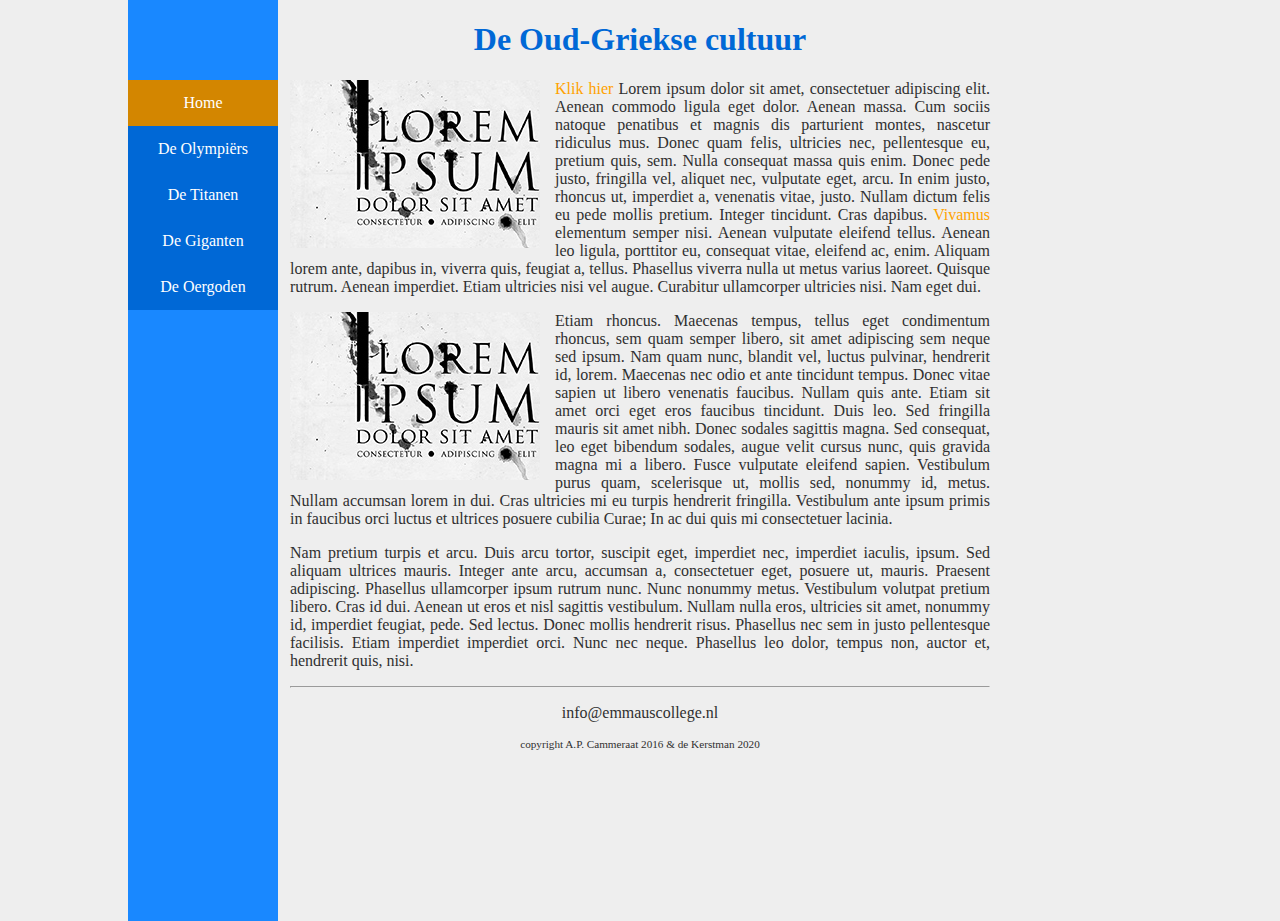
<file: index.html>
<!DOCTYPE html>

<html>

    <head>
        <link rel="stylesheet" href="style.css">
        <title>Dit is een eenvoudige website</title>
    </head>
    
    <body>
        <main>
            <header>
                <h1 id="hoofdtitel" class="belangrijk">De Oud-Griekse cultuur</h1>
            </header>
            
            <nav>
            <div id="list-background"></div>
            <ul> 
                    <li><a class="active" href="index.html">Home</a></li>

                    <li><a href="De_Olympiërs.html">De Olympiërs</a></li>
                    <li><a href="De_Titanen.html">De Titanen</a></li>
                    <li><a href="De_Giganten.html">De Giganten</a></li>
                    <li><a href="De_Oergoden.html">De Oergoden</a></li>
            </ul>
            </nav>
            
            <article>
                <p><img class="zweefLinks" src="afbeeldingen/loremipsum.jpg">
                <a href="http://nu.nl">Klik hier</a> Lorem ipsum dolor sit amet, consectetuer adipiscing elit. Aenean commodo ligula eget dolor. Aenean massa. Cum sociis natoque penatibus et magnis dis parturient montes, nascetur ridiculus mus. Donec quam felis, ultricies nec, pellentesque eu, pretium quis, sem. Nulla consequat massa quis enim. Donec pede justo, fringilla vel, aliquet nec, vulputate eget, arcu. In enim justo, rhoncus ut, imperdiet a, venenatis vitae, justo. Nullam dictum felis eu pede mollis pretium. Integer tincidunt. Cras dapibus. <a href="http://www.encyclo.nl/begrip/dum%20vivimus%20vivamus">Vivamus</a> elementum semper nisi. Aenean vulputate eleifend tellus. Aenean leo ligula, porttitor eu, consequat vitae, eleifend ac, enim. Aliquam lorem ante, dapibus in, viverra quis, feugiat a, tellus. Phasellus viverra nulla ut metus varius laoreet. Quisque rutrum. Aenean imperdiet. Etiam ultricies nisi vel augue. Curabitur ullamcorper ultricies nisi. Nam eget dui.</p>
                <p><img class="zweefLinks" src="afbeeldingen/loremipsum.jpg">Etiam rhoncus. Maecenas tempus, tellus eget condimentum rhoncus, sem quam semper libero, sit amet adipiscing sem neque sed ipsum. Nam quam nunc, blandit vel, luctus pulvinar, hendrerit id, lorem. Maecenas nec odio et ante tincidunt tempus. Donec vitae sapien ut libero venenatis faucibus. Nullam quis ante. Etiam sit amet orci eget eros faucibus tincidunt. Duis leo. Sed fringilla mauris sit amet nibh. Donec sodales sagittis magna. Sed consequat, leo eget bibendum sodales, augue velit cursus nunc, quis gravida magna mi a libero. Fusce vulputate eleifend sapien. Vestibulum purus quam, scelerisque ut, mollis sed, nonummy id, metus. Nullam accumsan lorem in dui. Cras ultricies mi eu turpis hendrerit fringilla. Vestibulum ante ipsum primis in faucibus orci luctus et ultrices posuere cubilia Curae; In ac dui quis mi consectetuer lacinia.</p>
                <p>Nam pretium turpis et arcu. Duis arcu tortor, suscipit eget, imperdiet nec, imperdiet iaculis, ipsum. Sed aliquam ultrices mauris. Integer ante arcu, accumsan a, consectetuer eget, posuere ut, mauris. Praesent adipiscing. Phasellus ullamcorper ipsum rutrum nunc. Nunc nonummy metus. Vestibulum volutpat pretium libero. Cras id dui. Aenean ut eros et nisl sagittis vestibulum. Nullam nulla eros, ultricies sit amet, nonummy id, imperdiet feugiat, pede. Sed lectus. Donec mollis hendrerit risus. Phasellus nec sem in justo pellentesque facilisis. Etiam imperdiet imperdiet orci. Nunc nec neque. Phasellus leo dolor, tempus non, auctor et, hendrerit quis, nisi.</p>
            </article>
        
            <footer>
                <hr/>
                <p>info@emmauscollege.nl</p>
                <p class="smalltext">copyright A.P. Cammeraat 2016 & de Kerstman 2020</p>
            </footer>
        
        </main>
    
    </body>

</html>
</file>
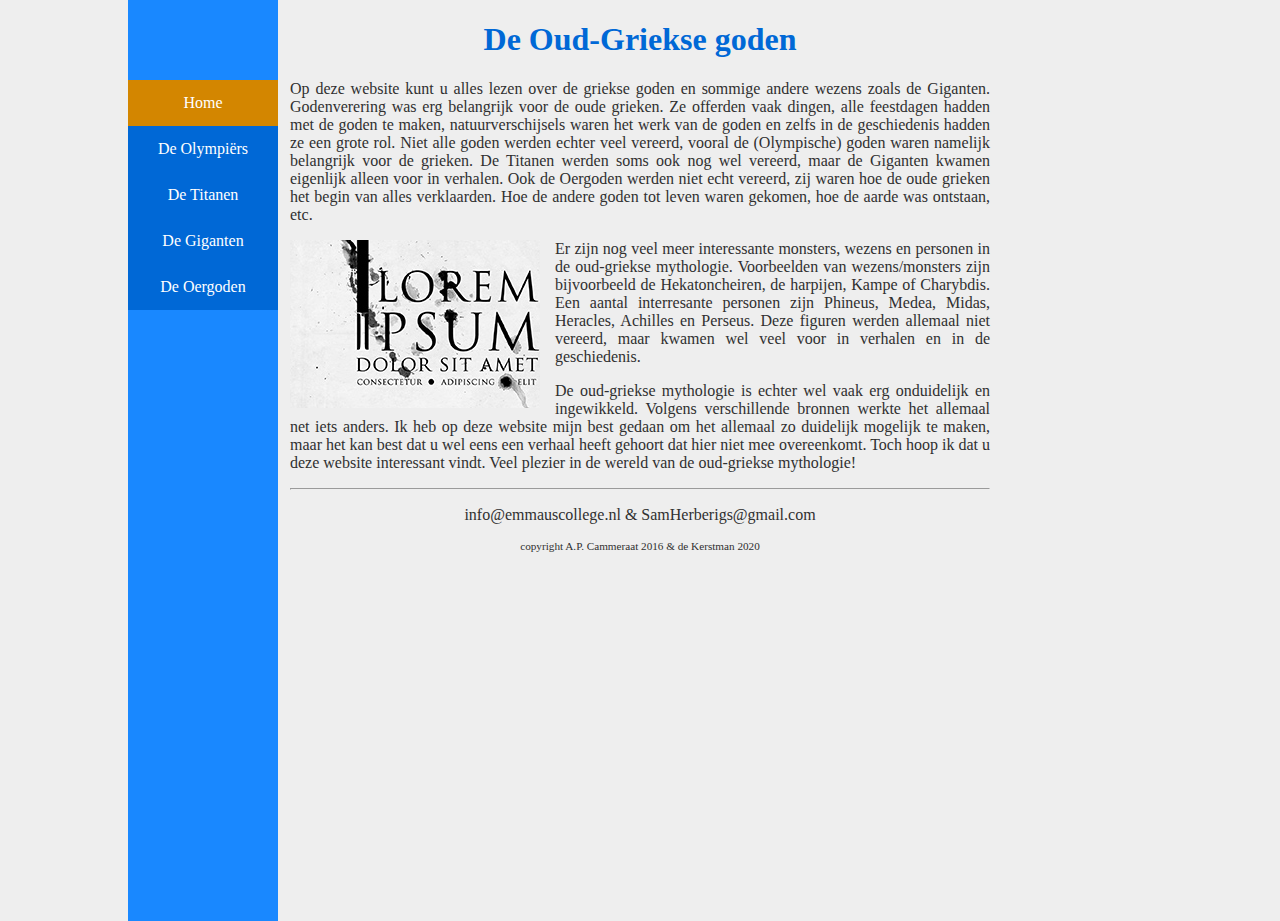
<file: a17823ad-3578-4224-a200-71c5e9925781/website-sam/index.html>
<!DOCTYPE html>

<html>

    <head>
         <meta charset="UTF-8">
        <link rel="stylesheet" href="style.css">
        <title>Dit is een eenvoudige website</title>
    </head>
    
    <body>
        <main>
            <header>
                <h1 id="hoofdtitel" class="belangrijk">De Oud-Griekse goden</h1>
            </header>
            
            <nav>
            <div id="list-background"></div>
            <ul> 
                    <li><a class="active" href="index.html">Home</a></li>

                    <li><a href="De_Olympiers.html">De Olympiërs</a></li>
                    <li><a href="De_Titanen.html">De Titanen</a></li>
                    <li><a href="De_Giganten.html">De Giganten</a></li>
                    <li><a href="De_Oergoden.html">De Oergoden</a></li>
            </ul>
            </nav>
            
            <article>
                <p>
                Op deze website kunt u alles lezen over de griekse goden en sommige andere wezens zoals de Giganten. Godenverering was erg belangrijk voor de oude grieken. Ze offerden vaak dingen, alle feestdagen hadden met de goden te maken, natuurverschijsels waren het werk van de goden en zelfs in de geschiedenis hadden ze een grote rol. Niet alle goden werden echter veel vereerd, vooral de (Olympische) goden waren namelijk belangrijk voor de grieken. De Titanen werden soms ook nog wel vereerd, maar de Giganten kwamen eigenlijk alleen voor in verhalen. Ook de Oergoden werden niet echt vereerd, zij waren hoe de oude grieken het begin van alles verklaarden. Hoe de andere goden tot leven waren gekomen, hoe de aarde was ontstaan, etc. 
                </p>
                
                <p>
                    <img class="zweefLinks" src="afbeeldingen/loremipsum.jpg"> 
                Er zijn nog veel meer interessante monsters, wezens en personen in de oud-griekse mythologie. Voorbeelden van wezens/monsters zijn bijvoorbeeld de Hekatoncheiren, de harpijen, Kampe of Charybdis. Een aantal interresante personen zijn Phineus, Medea, Midas, Heracles, Achilles en Perseus. Deze figuren werden allemaal niet vereerd, maar kwamen wel veel voor in verhalen en in de geschiedenis.
                
            </p>

                <p>
                De oud-griekse mythologie is echter wel vaak erg onduidelijk en ingewikkeld. Volgens verschillende bronnen werkte het allemaal net iets anders. Ik heb op deze website mijn best gedaan om het allemaal zo duidelijk mogelijk te maken, maar het kan best dat u wel eens een verhaal heeft gehoort dat hier niet mee overeenkomt. Toch hoop ik dat u deze website interessant vindt. Veel plezier in de wereld van de oud-griekse mythologie!   
                </p>
            </article>
        
            <footer>
                <hr/>
                <p>info@emmauscollege.nl & SamHerberigs@gmail.com</p>
                <p class="smalltext">copyright A.P. Cammeraat 2016 & de Kerstman 2020</p>
            </footer>
        
        </main>
    
    </body>

</html>
</file>
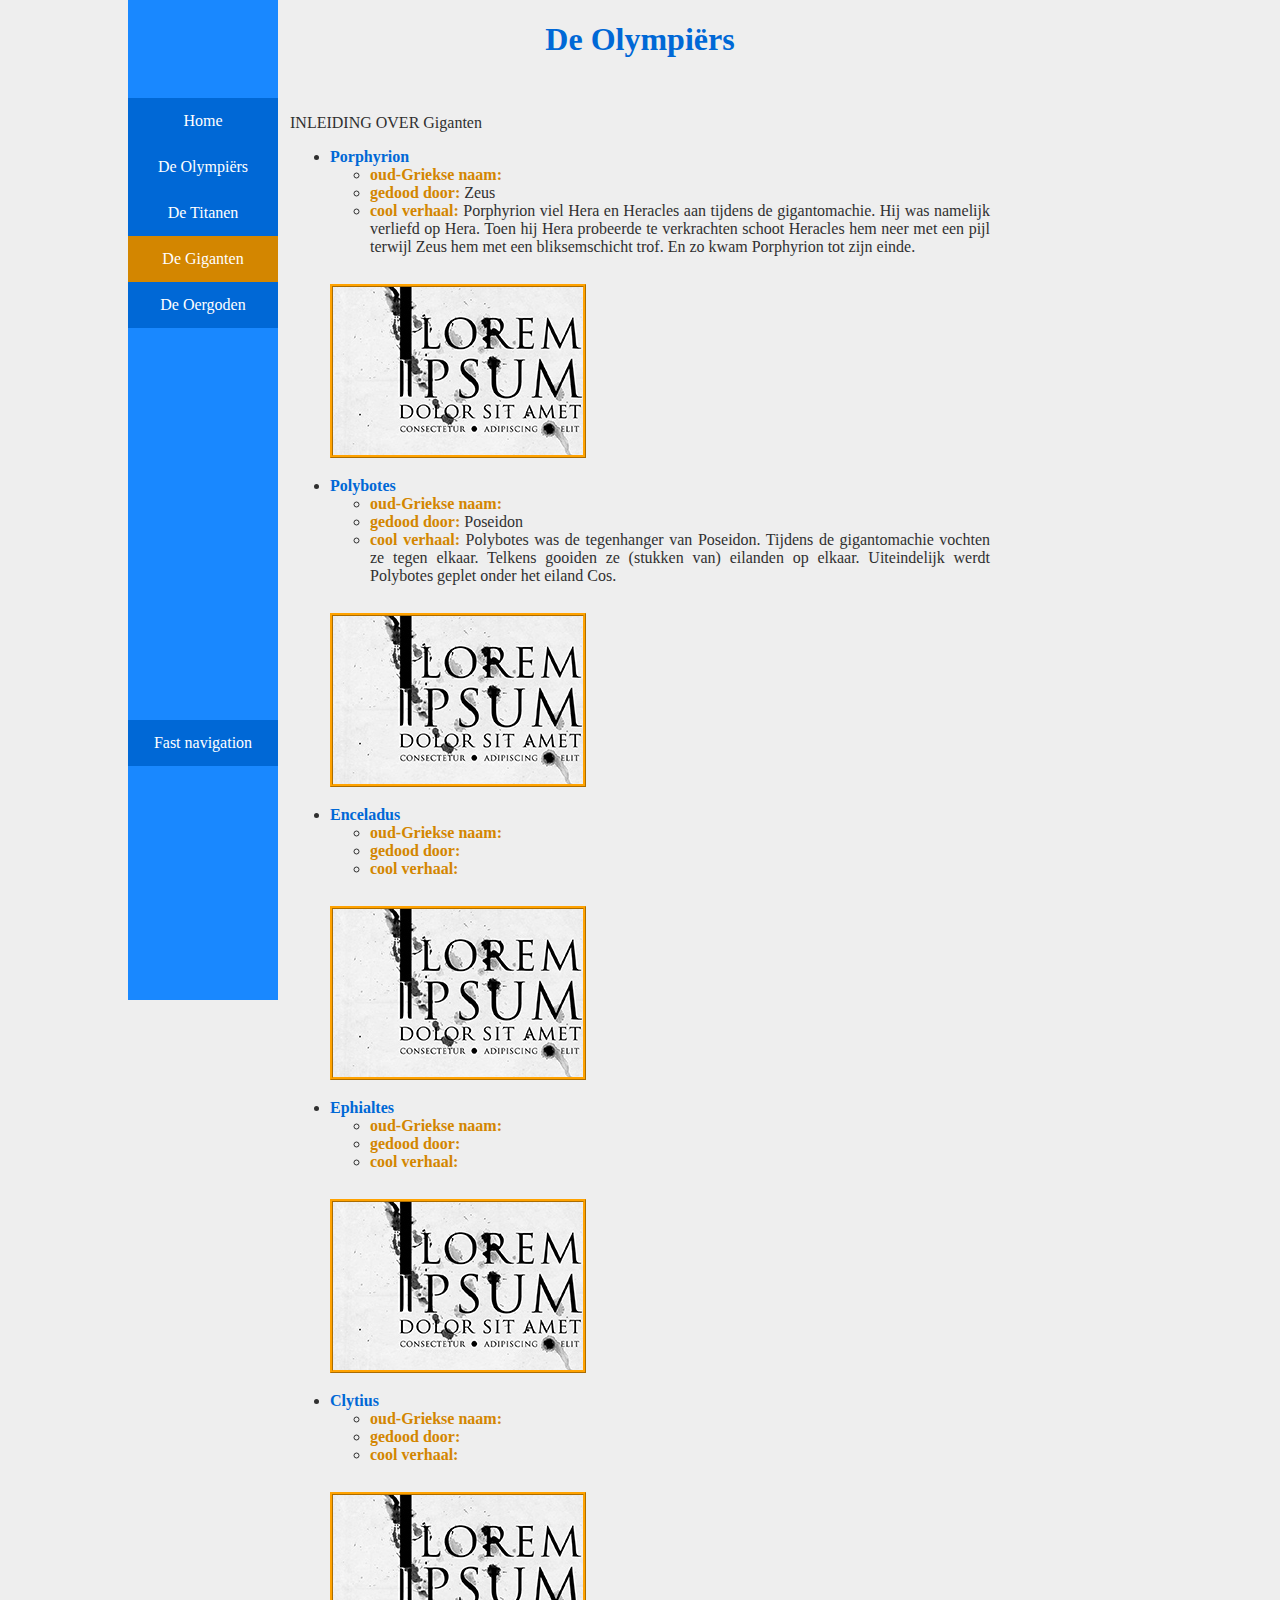
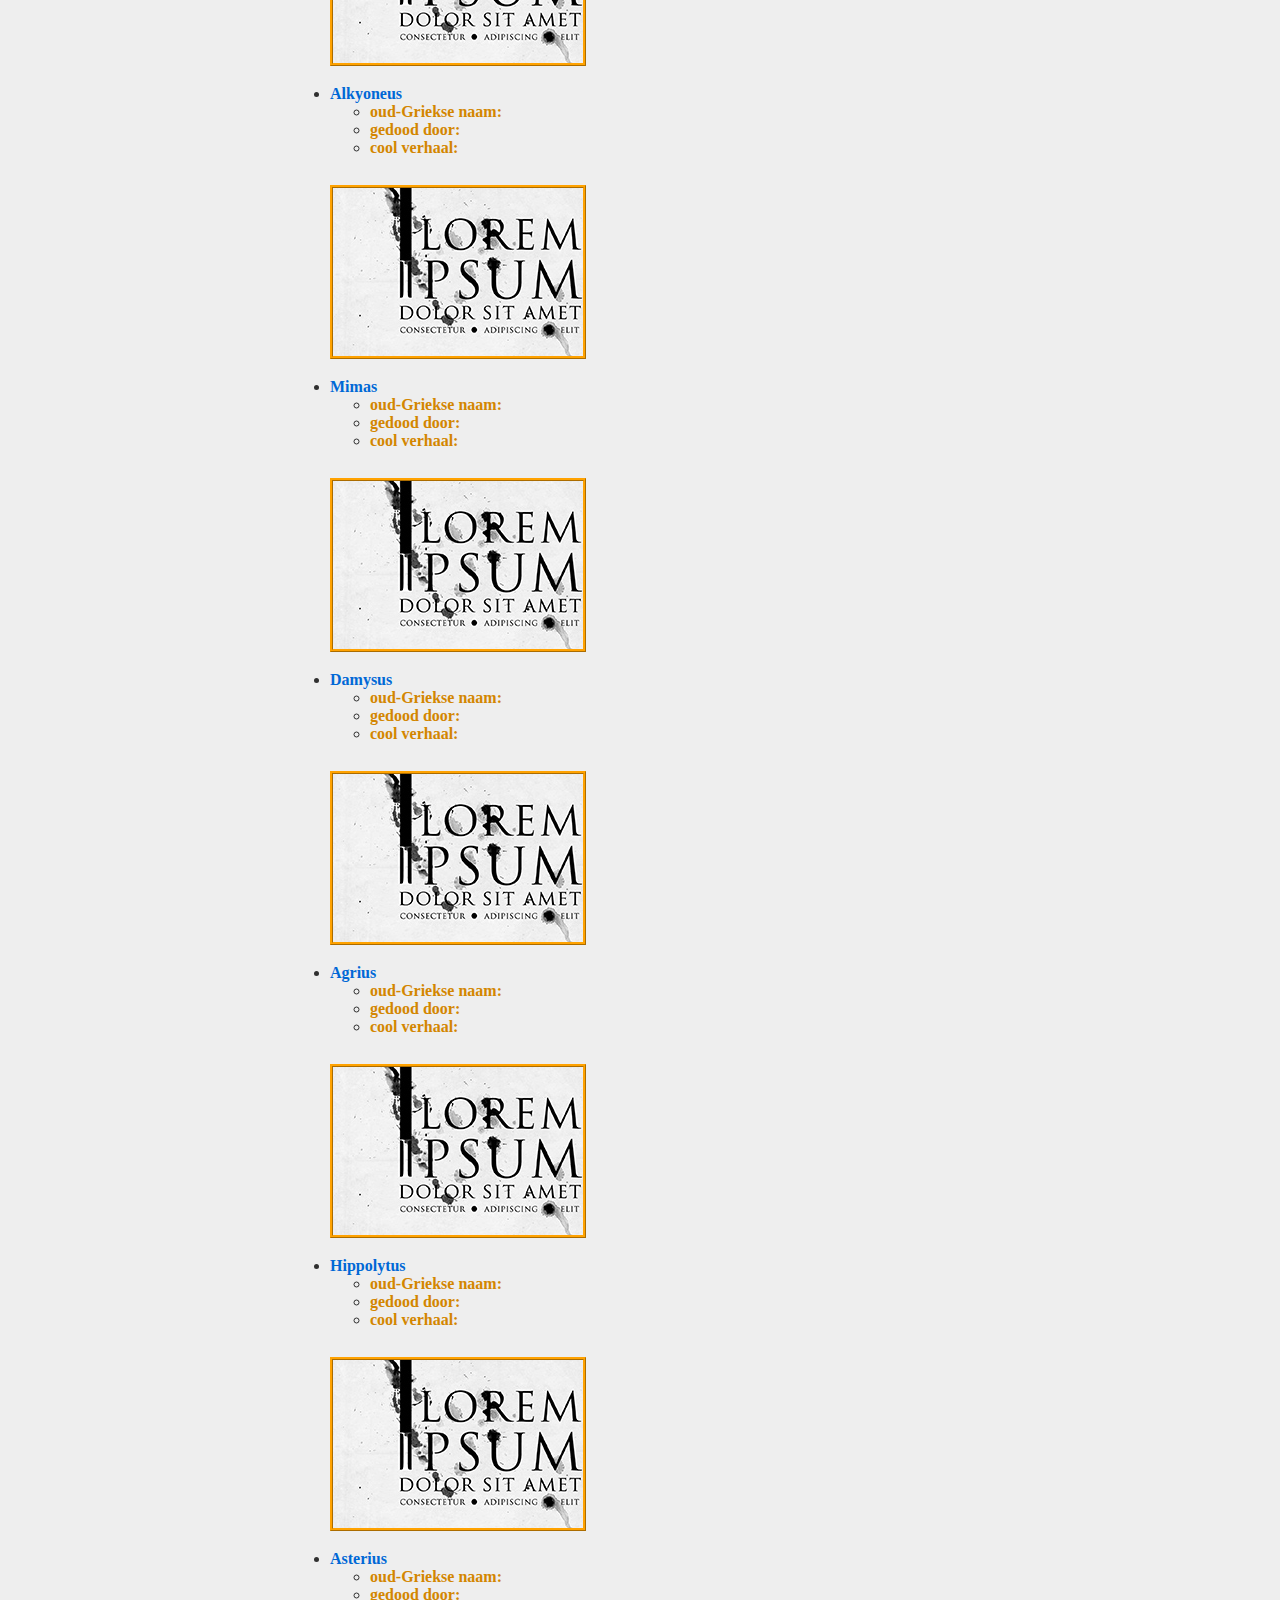
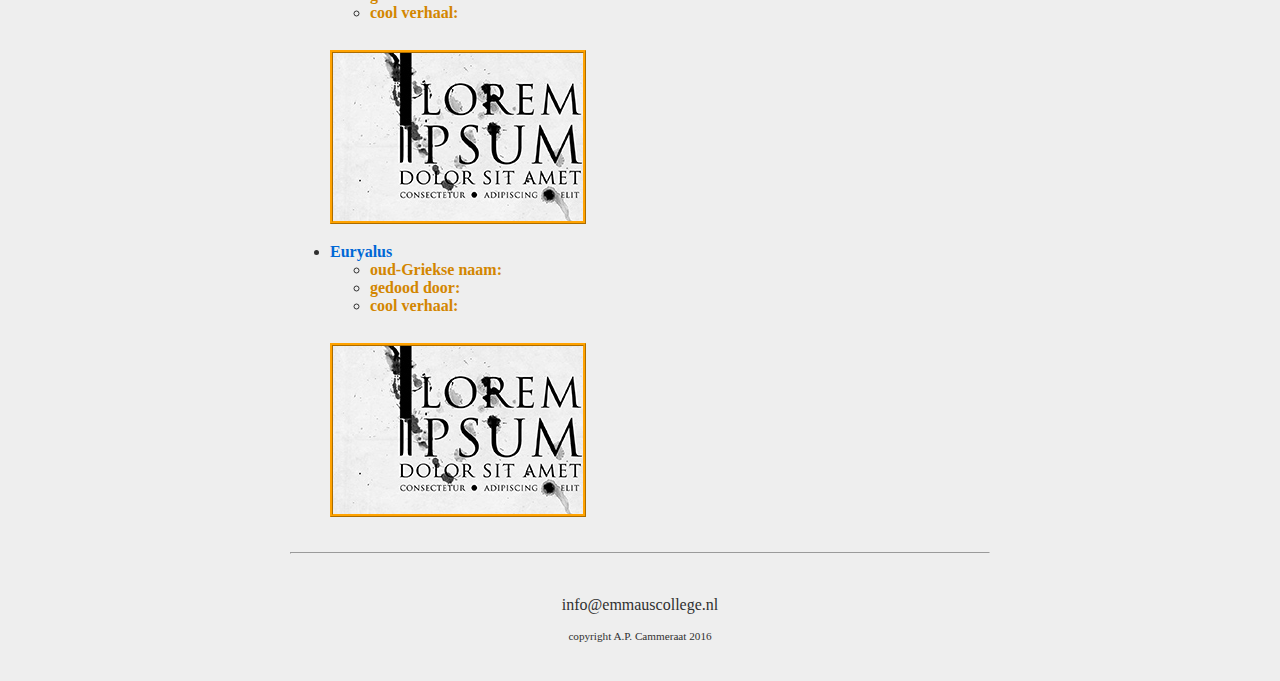
<file: De_Giganten.html>
<!DOCTYPE html>

<html>

    <head>
        <meta charset="UTF-8">
        <link rel="stylesheet" href="style.css">
        <title>De Goden</title>
    </head>
    
    <body>
        <main>
            <header>
                <h1>De Olympiërs</h1>
                <br>
            </header>
            
            <nav>
            <div id="list-background"></div>
                <ul id=list>

                    <li><a href="index.html">Home</a></li>
                    <li><a href="De_Olympiërs.html">De Olympiërs</a></li>
                    <li><a href="De_Titanen.html">De Titanen</a></li>
                    <li><a class="active" href="De_Giganten.html">De Giganten</a></li>
                    <li><a href="De_Oergoden.html">De Oergoden</a></li>
                    
                  

                </ul>
                <div>
                <li id="subList"> Fast navigation
                <div id="subList-background"> </div>
                <ul id="subList-content">
                            <li><a href="#Porphyrion">Porphyrion</a></li>
                            <li><a href="#Polybotes">Polybotes</a></li>
                            <li><a href="#Enceladus">Enceladus</a></li>
                            <li><a href="#Ephialtes">Ephialtes</a></li>
                            <li><a href="#Clytius">Clytius</a></li>
                            <li><a href="#Alkyoneus">Alkyoneus</a></li>
                            <li><a href="#Mimas">Mimas</a></li>
                            <li><a href="#Damysus">Damysus</a></li>
                            <li><a href="#Agrius">Agrius</a></li>
                            <li><a href="#Hippolytus">Hippolytus</a></li>
                            <li><a href="#Asterius">Asterius</a></li>
                            <li><a href="#Euryalus">Euryalus</a></li>
                    </ul> 
                    </li>
</div>
   
         </nav>
            
    

            <article>
                <p> INLEIDING OVER Giganten</p>
                <ul>
                        <li> <strong class="subHeader" id="Porphyrion"> Porphyrion </strong> <br>
                            <ul>  
                                <li> <strong> oud-Griekse naam: </strong>  </li>
                                <li> <strong> gedood door: </strong> Zeus </li>
                                <li> <strong> cool verhaal: </strong> Porphyrion viel Hera en Heracles aan tijdens de gigantomachie. Hij was namelijk verliefd op Hera. Toen hij Hera probeerde te verkrachten schoot Heracles hem neer met een pijl terwijl Zeus hem met een bliksemschicht trof. En zo kwam Porphyrion tot zijn einde.</li>
                            </ul>
                        <br> <img class="godenPlaatjes" src="afbeeldingen/loremipsum.jpg"> </li>
                        
                        <li> <strong class="subHeader" id="Polybotes"> Polybotes </strong> <br>
                             <ul>  
                                <li> <strong> oud-Griekse naam: </strong>  </li>
                                <li> <strong> gedood door: </strong>  Poseidon</li>
                                <li> <strong> cool verhaal: </strong> Polybotes was de tegenhanger van Poseidon. Tijdens de gigantomachie vochten ze tegen elkaar. Telkens gooiden ze (stukken van) eilanden op elkaar. Uiteindelijk werdt Polybotes geplet onder het eiland Cos.</li>
                            </ul>
                        <br> <img  class="godenPlaatjes" src="afbeeldingen/loremipsum.jpg"></li>

                        <li> <strong class="subHeader" id="Enceladus"> Enceladus </strong> <br> 
                             <ul>  
                                <li> <strong> oud-Griekse naam: </strong>  </li>
                                <li> <strong> gedood door: </strong>  </li>
                                <li> <strong> cool verhaal: </strong> </li>
                            </ul>
                        <br> <img  class="godenPlaatjes" src="afbeeldingen/loremipsum.jpg"></li>

                        <li> <strong class="subHeader" id="Ephialtes"> Ephialtes </strong> <br> 
                            <ul>  
                                <li> <strong> oud-Griekse naam: </strong>  </li>
                                <li> <strong> gedood door: </strong>  </li>
                                <li> <strong> cool verhaal: </strong> </li>
                            </ul>
                        <br> <img  class="godenPlaatjes" src="afbeeldingen/loremipsum.jpg"></li>
                            
                        <li> <strong class="subHeader" id="Clytius"> Clytius </strong> <br> 
                            <ul>  
                                <li> <strong> oud-Griekse naam: </strong>  </li>
                                <li> <strong> gedood door: </strong>  </li>
                                <li> <strong> cool verhaal: </strong> </li>
                            </ul>
                        <br> <img  class="godenPlaatjes" src="afbeeldingen/loremipsum.jpg"></li>

                        <li> <strong class="subHeader" id="Alkyoneus"> Alkyoneus </strong> <br> 
                            <ul>  
                                <li> <strong> oud-Griekse naam: </strong>  </li>
                                <li> <strong> gedood door: </strong>  </li>
                                <li> <strong> cool verhaal: </strong> </li>
                            </ul>
                        <br> <img  class="godenPlaatjes" src="afbeeldingen/loremipsum.jpg"></li>

                        <li> <strong class="subHeader" id="Mimas"> Mimas </strong> <br> 
                            <ul>  
                                <li> <strong> oud-Griekse naam: </strong>  </li>
                                <li> <strong> gedood door: </strong>  </li>
                                <li> <strong> cool verhaal: </strong> </li>
                            </ul> 
                        <br> <img  class="godenPlaatjes" src="afbeeldingen/loremipsum.jpg"></li>

                        <li> <strong class="subHeader" id="Damysus"> Damysus </strong> <br> 
                            <ul>  
                               <li> <strong> oud-Griekse naam: </strong>  </li>
                                <li> <strong> gedood door: </strong>  </li>
                                <li> <strong> cool verhaal: </strong> </li>
                            </ul>
                        <br> <img  class="godenPlaatjes" src="afbeeldingen/loremipsum.jpg"></li>

                        <li> <strong class="subHeader" id="Agrius"> Agrius </strong> <br>
                            <ul>  
                               <li> <strong> oud-Griekse naam: </strong>  </li>
                                <li> <strong> gedood door: </strong>  </li>
                                <li> <strong> cool verhaal: </strong> </li>
                            </ul>
                        <br> <img  class="godenPlaatjes" src="afbeeldingen/loremipsum.jpg"></li>

                        <li> <strong class="subHeader" id="Hippolytus"> Hippolytus </strong> <br>
                            <ul>  
                               <li> <strong> oud-Griekse naam: </strong>  </li>
                                <li> <strong> gedood door: </strong>  </li>
                                <li> <strong> cool verhaal: </strong> </li>
                            </ul>
                        <br> <img  class="godenPlaatjes" src="afbeeldingen/loremipsum.jpg"></li>

                        <li> <strong class="subHeader" id="Asterius"> Asterius </strong> <br>
                            <ul>  
                                <li> <strong> oud-Griekse naam: </strong>  </li>
                                <li> <strong> gedood door: </strong>  </li>
                                <li> <strong> cool verhaal: </strong> </li>
                            </ul>
                        <br> <img  class="godenPlaatjes" src="afbeeldingen/loremipsum.jpg"></li>

                        <li> <strong class="subHeader" id="Euryalus"> Euryalus </strong> <br>
                            <ul>  
                               <li> <strong> oud-Griekse naam: </strong>  </li>
                                <li> <strong> gedood door: </strong>  </li>
                                <li> <strong> cool verhaal: </strong> </li>
                            </ul>
                        <br> <img  class="godenPlaatjes" src="afbeeldingen/loremipsum.jpg"></li>
                </ul>
            </article>
        
            <footer>
                <hr/>
                <br>
                <p>info@emmauscollege.nl</p>
                <p class="smalltext">copyright A.P. Cammeraat 2016</p>
                <br>
            </footer>
        
        </main>
    
    </body>

</html>
</file>
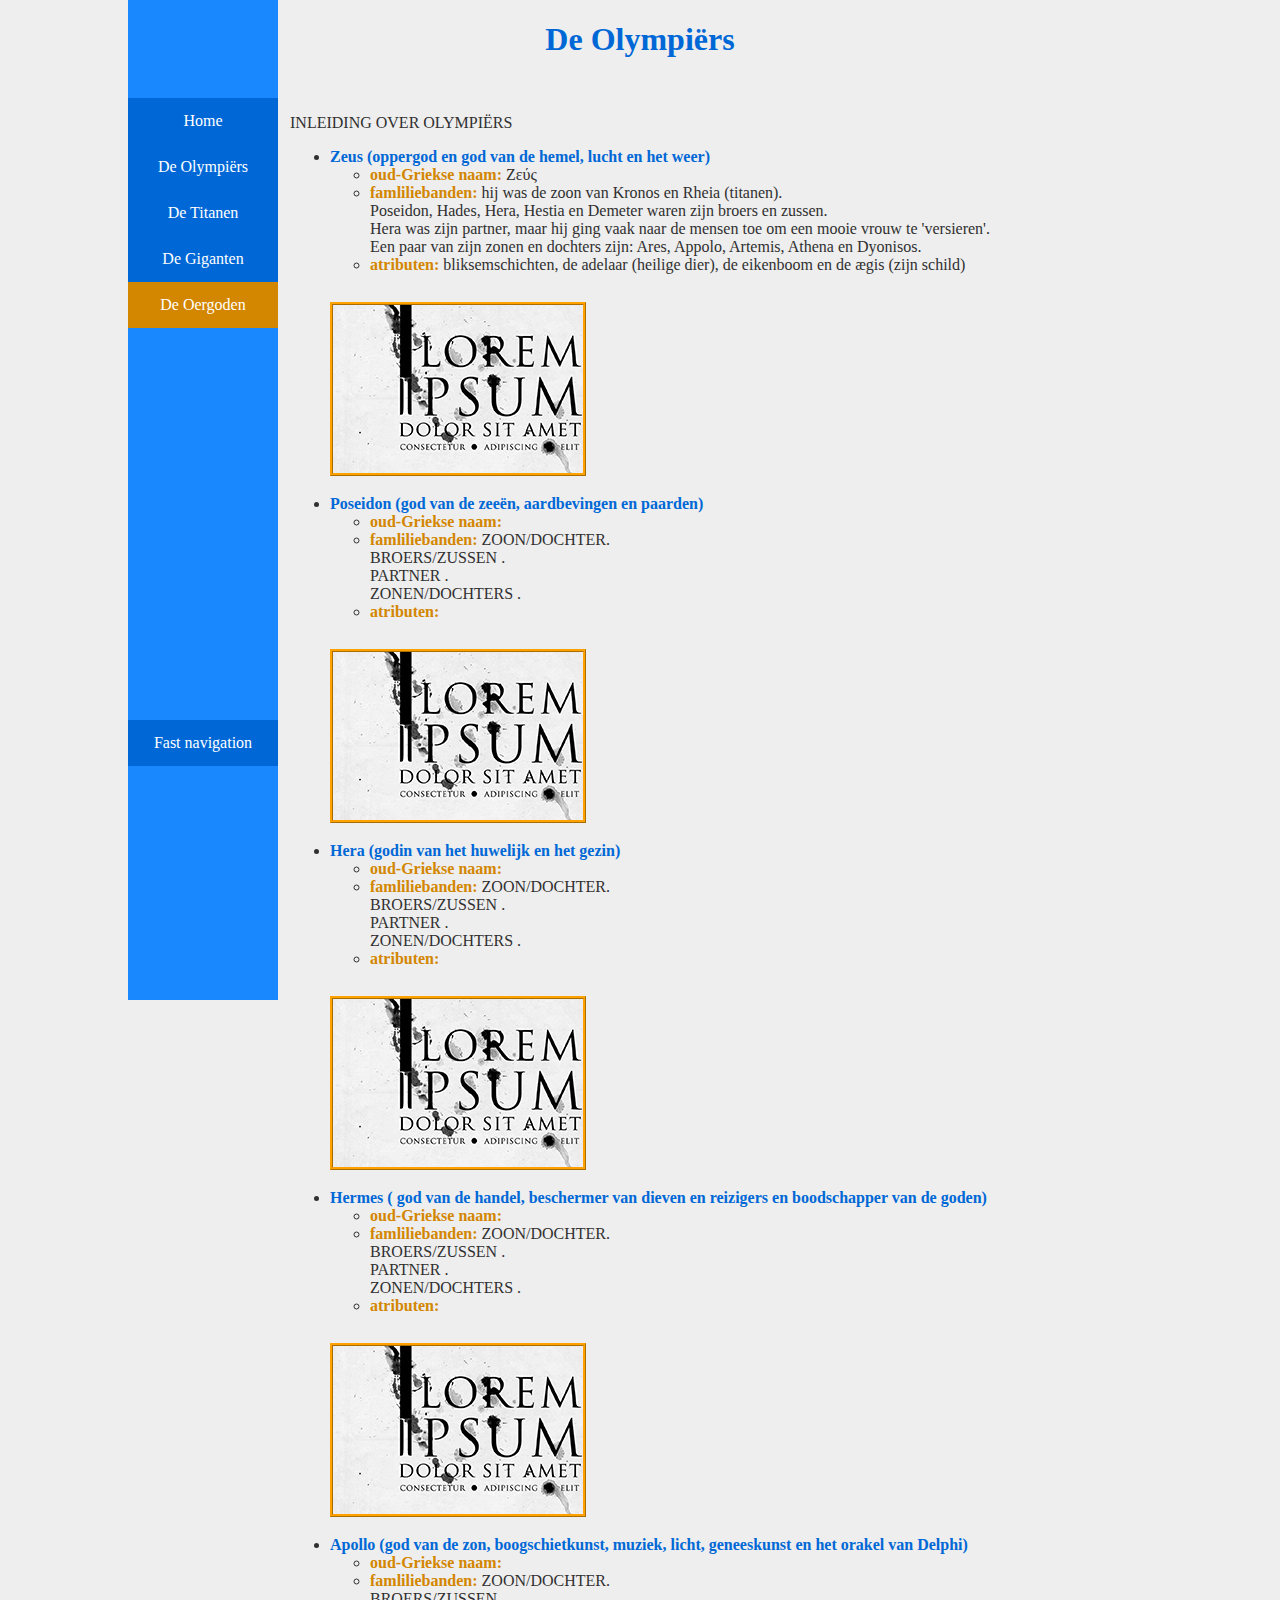
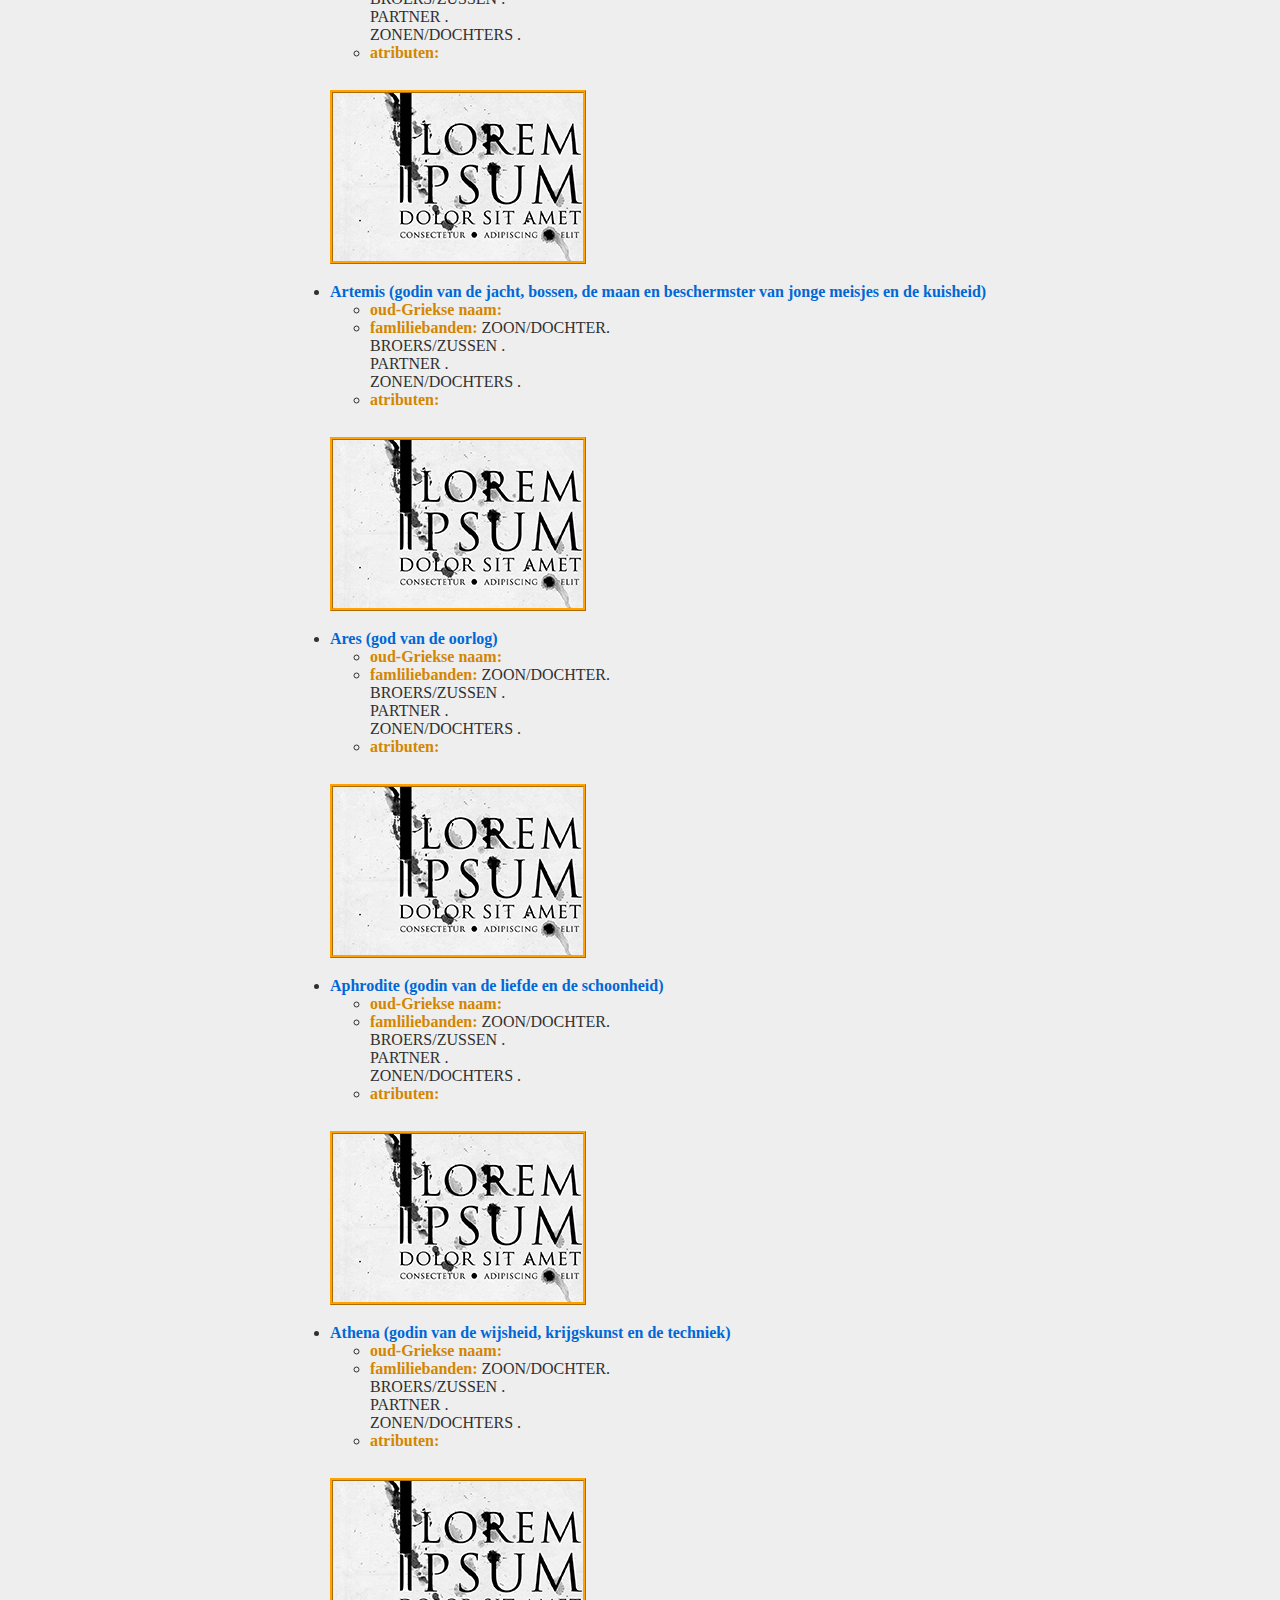
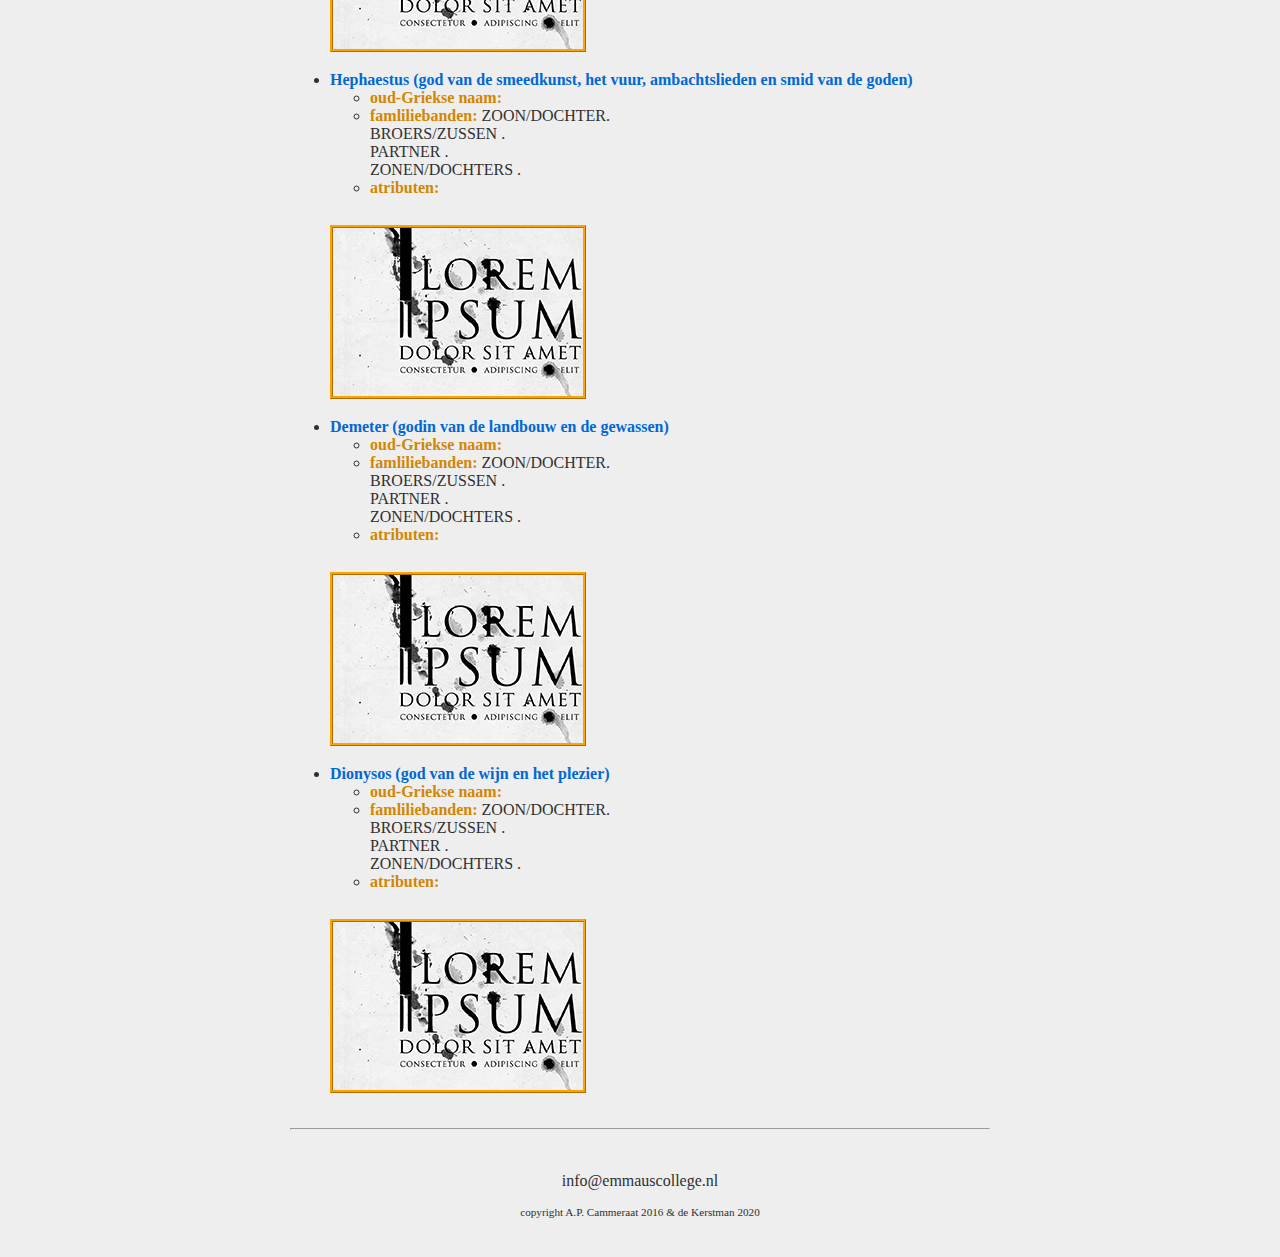
<file: De_Oergoden.html>
<!DOCTYPE html>

<html>

    <head>
        <link rel="stylesheet" href="style.css">
        <title>De Goden</title>
    </head>
    
    <body>
        <main>
            <header>
                <h1>De Olympiërs</h1>
                <br>
            </header>
            
            <nav>
            <div id="list-background"></div>
                <ul id=list>

                    <li><a href="index.html">Home</a></li>
                    <li><a href="De_Olympiërs.html">De Olympiërs</a></li>
                    <li><a href="De_Titanen.html">De Titanen</a></li>
                    <li><a href="De_Giganten.html">De Giganten</a></li>
                    <li><a class="active" href="De_Oergoden.html">De Oergoden</a></li>
                    
                  

                </ul>
                <div>
                <li id="subList"> Fast navigation
                <div id="subList-background"> </div>
                <ul id="subList-content">
                            <li><a href="#Zeus">Zeus</a></li>
                            <li><a href="#Poseidon">Poseidon</a></li>
                            <li><a href="#Hera">Hera</a></li>
                            <li><a href="#Hermes">Hermes</a></li>
                            <li><a href="#Apollo">Apollo</a></li>
                            <li><a href="#Artemis">Artemis</a></li>
                            <li><a href="#Ares">Ares</a></li>
                            <li><a href="#Aphrodite">Aphrodite</a></li>
                            <li><a href="#Athena">Athena</a></li>
                            <li><a href="#Hephaestus">Hephaestus</a></li>
                            <li><a href="#Demeter">Demeter</a></li>
                            <li><a href="#Dionysos">Dionysos</a></li>
                    </ul> 
                    </li>
</div>
   
         </nav>
            
    

            <article>
                <p> INLEIDING OVER OLYMPIËRS</p>
                <ul>
                        <li> <strong class="subHeader" id="Zeus"> Zeus (oppergod en god van de hemel, lucht en het weer) </strong> <br>
                            <ul>  
                                <li> <strong> oud-Griekse naam: </strong> Ζεύς </li>
                                <li> <strong> famliliebanden: </strong> hij was de zoon van Kronos en Rheia (titanen). <br> Poseidon, Hades, Hera, Hestia en Demeter waren zijn broers en zussen. <br> Hera was zijn partner, maar hij ging vaak naar de mensen toe om een mooie vrouw te 'versieren'. Een paar van zijn zonen en dochters zijn: Ares, Appolo, Artemis, Athena en Dyonisos. </li>
                                <li> <strong> atributen: </strong> bliksemschichten, de adelaar (heilige dier), de eikenboom en de ægis (zijn schild) </li>
                            </ul>
                        <br> <img class="godenPlaatjes" src="afbeeldingen/loremipsum.jpg"> </li>
                        
                        <li> <strong class="subHeader" id="Poseidon"> Poseidon (god van de zeeën, aardbevingen en paarden) </strong> <br>
                             <ul>  
                                <li> <strong> oud-Griekse naam: </strong>  </li>
                                <li> <strong> famliliebanden: </strong> ZOON/DOCHTER. <br>  BROERS/ZUSSEN  . <br>  PARTNER . <br> ZONEN/DOCHTERS .</li>
                                <li> <strong> atributen: </strong> </li>
                            </ul>
                        <br> <img  class="godenPlaatjes" src="afbeeldingen/loremipsum.jpg"></li>

                        <li> <strong class="subHeader" id="Hera"> Hera (godin van het huwelijk en het gezin) </strong> <br> 
                             <ul>  
                                <li> <strong> oud-Griekse naam: </strong>  </li>
                                <li> <strong> famliliebanden: </strong> ZOON/DOCHTER. <br>  BROERS/ZUSSEN  . <br>  PARTNER . <br> ZONEN/DOCHTERS .</li>
                                <li> <strong> atributen: </strong> </li>
                            </ul>
                        <br> <img  class="godenPlaatjes" src="afbeeldingen/loremipsum.jpg"></li>

                        <li> <strong class="subHeader" id="Hermes"> Hermes ( god van de handel, beschermer van dieven en reizigers en boodschapper van de goden) </strong> <br> 
                            <ul>  
                                <li> <strong> oud-Griekse naam: </strong>  </li>
                                <li> <strong> famliliebanden: </strong> ZOON/DOCHTER. <br>  BROERS/ZUSSEN  . <br>  PARTNER . <br> ZONEN/DOCHTERS .</li>
                                <li> <strong> atributen: </strong> </li>
                            </ul>
                        <br> <img  class="godenPlaatjes" src="afbeeldingen/loremipsum.jpg"></li>
                            
                        <li> <strong class="subHeader" id="Apollo"> Apollo (god van de zon, boogschietkunst, muziek, licht, geneeskunst en het orakel van Delphi) </strong> <br> 
                            <ul>  
                                <li> <strong> oud-Griekse naam: </strong>  </li>
                                <li> <strong> famliliebanden: </strong> ZOON/DOCHTER. <br>  BROERS/ZUSSEN  . <br>  PARTNER . <br> ZONEN/DOCHTERS .</li>
                                <li> <strong> atributen: </strong> </li>
                            </ul>
                        <br> <img  class="godenPlaatjes" src="afbeeldingen/loremipsum.jpg"></li>

                        <li> <strong class="subHeader" id="Artemis"> Artemis (godin van de jacht, bossen, de maan en beschermster van jonge meisjes en de kuisheid) </strong> <br> 
                            <ul>  
                                <li> <strong> oud-Griekse naam: </strong>  </li>
                                <li> <strong> famliliebanden: </strong> ZOON/DOCHTER. <br>  BROERS/ZUSSEN  . <br>  PARTNER . <br> ZONEN/DOCHTERS .</li>
                                <li> <strong> atributen: </strong> </li>
                            </ul>
                        <br> <img  class="godenPlaatjes" src="afbeeldingen/loremipsum.jpg"></li>

                        <li> <strong class="subHeader" id="Ares"> Ares (god van de oorlog) </strong> <br> 
                            <ul>  
                                <li> <strong> oud-Griekse naam: </strong>  </li>
                                <li> <strong> famliliebanden: </strong> ZOON/DOCHTER. <br>  BROERS/ZUSSEN  . <br>  PARTNER . <br> ZONEN/DOCHTERS .</li>
                                <li> <strong> atributen: </strong> </li>
                            </ul> 
                        <br> <img  class="godenPlaatjes" src="afbeeldingen/loremipsum.jpg"></li>

                        <li> <strong class="subHeader" id="Aphrodite"> Aphrodite (godin van de liefde en de schoonheid) </strong> <br> 
                            <ul>  
                                <li> <strong> oud-Griekse naam: </strong>  </li>
                                <li> <strong> famliliebanden: </strong> ZOON/DOCHTER. <br>  BROERS/ZUSSEN  . <br>  PARTNER . <br> ZONEN/DOCHTERS .</li>
                                <li> <strong> atributen: </strong> </li>
                            </ul>
                        <br> <img  class="godenPlaatjes" src="afbeeldingen/loremipsum.jpg"></li>

                        <li> <strong class="subHeader" id="Athena"> Athena (godin van de wijsheid, krijgskunst en de techniek) </strong> <br>
                            <ul>  
                                <li> <strong> oud-Griekse naam: </strong>  </li>
                                <li> <strong> famliliebanden: </strong> ZOON/DOCHTER. <br>  BROERS/ZUSSEN  . <br>  PARTNER . <br> ZONEN/DOCHTERS .</li>
                                <li> <strong> atributen: </strong> </li>
                            </ul>
                        <br> <img  class="godenPlaatjes" src="afbeeldingen/loremipsum.jpg"></li>

                        <li> <strong class="subHeader" id="Hephaestus"> Hephaestus (god van de smeedkunst, het vuur, ambachtslieden en smid van de goden) </strong> <br>
                            <ul>  
                                <li> <strong> oud-Griekse naam: </strong>  </li>
                                <li> <strong> famliliebanden: </strong> ZOON/DOCHTER. <br>  BROERS/ZUSSEN  . <br>  PARTNER . <br> ZONEN/DOCHTERS .</li>
                                <li> <strong> atributen: </strong> </li>
                            </ul>
                        <br> <img  class="godenPlaatjes" src="afbeeldingen/loremipsum.jpg"></li>

                        <li> <strong class="subHeader" id="Demeter"> Demeter (godin van de landbouw en de gewassen) </strong> <br>
                            <ul>  
                                <li> <strong> oud-Griekse naam: </strong>  </li>
                                <li> <strong> famliliebanden: </strong> ZOON/DOCHTER. <br>  BROERS/ZUSSEN  . <br>  PARTNER . <br> ZONEN/DOCHTERS .</li>
                                <li> <strong> atributen: </strong> </li>
                            </ul>
                        <br> <img  class="godenPlaatjes" src="afbeeldingen/loremipsum.jpg"></li>

                        <li> <strong class="subHeader" id="Dionysos"> Dionysos (god van de wijn en het plezier) </strong> <br>
                            <ul>  
                                <li> <strong> oud-Griekse naam: </strong>  </li>
                                <li> <strong> famliliebanden: </strong> ZOON/DOCHTER. <br>  BROERS/ZUSSEN  . <br>  PARTNER . <br> ZONEN/DOCHTERS .</li>
                                <li> <strong> atributen: </strong> </li>
                            </ul>
                        <br> <img  class="godenPlaatjes" src="afbeeldingen/loremipsum.jpg"></li>
                </ul>
            </article>
        
            <footer>
                <hr/>
                <br>
                <p>info@emmauscollege.nl</p>
                <p class="smalltext">copyright A.P. Cammeraat 2016 & de Kerstman 2020</p>
                <br>
            </footer>
        
        </main>
    
    </body>

</html>
</file>
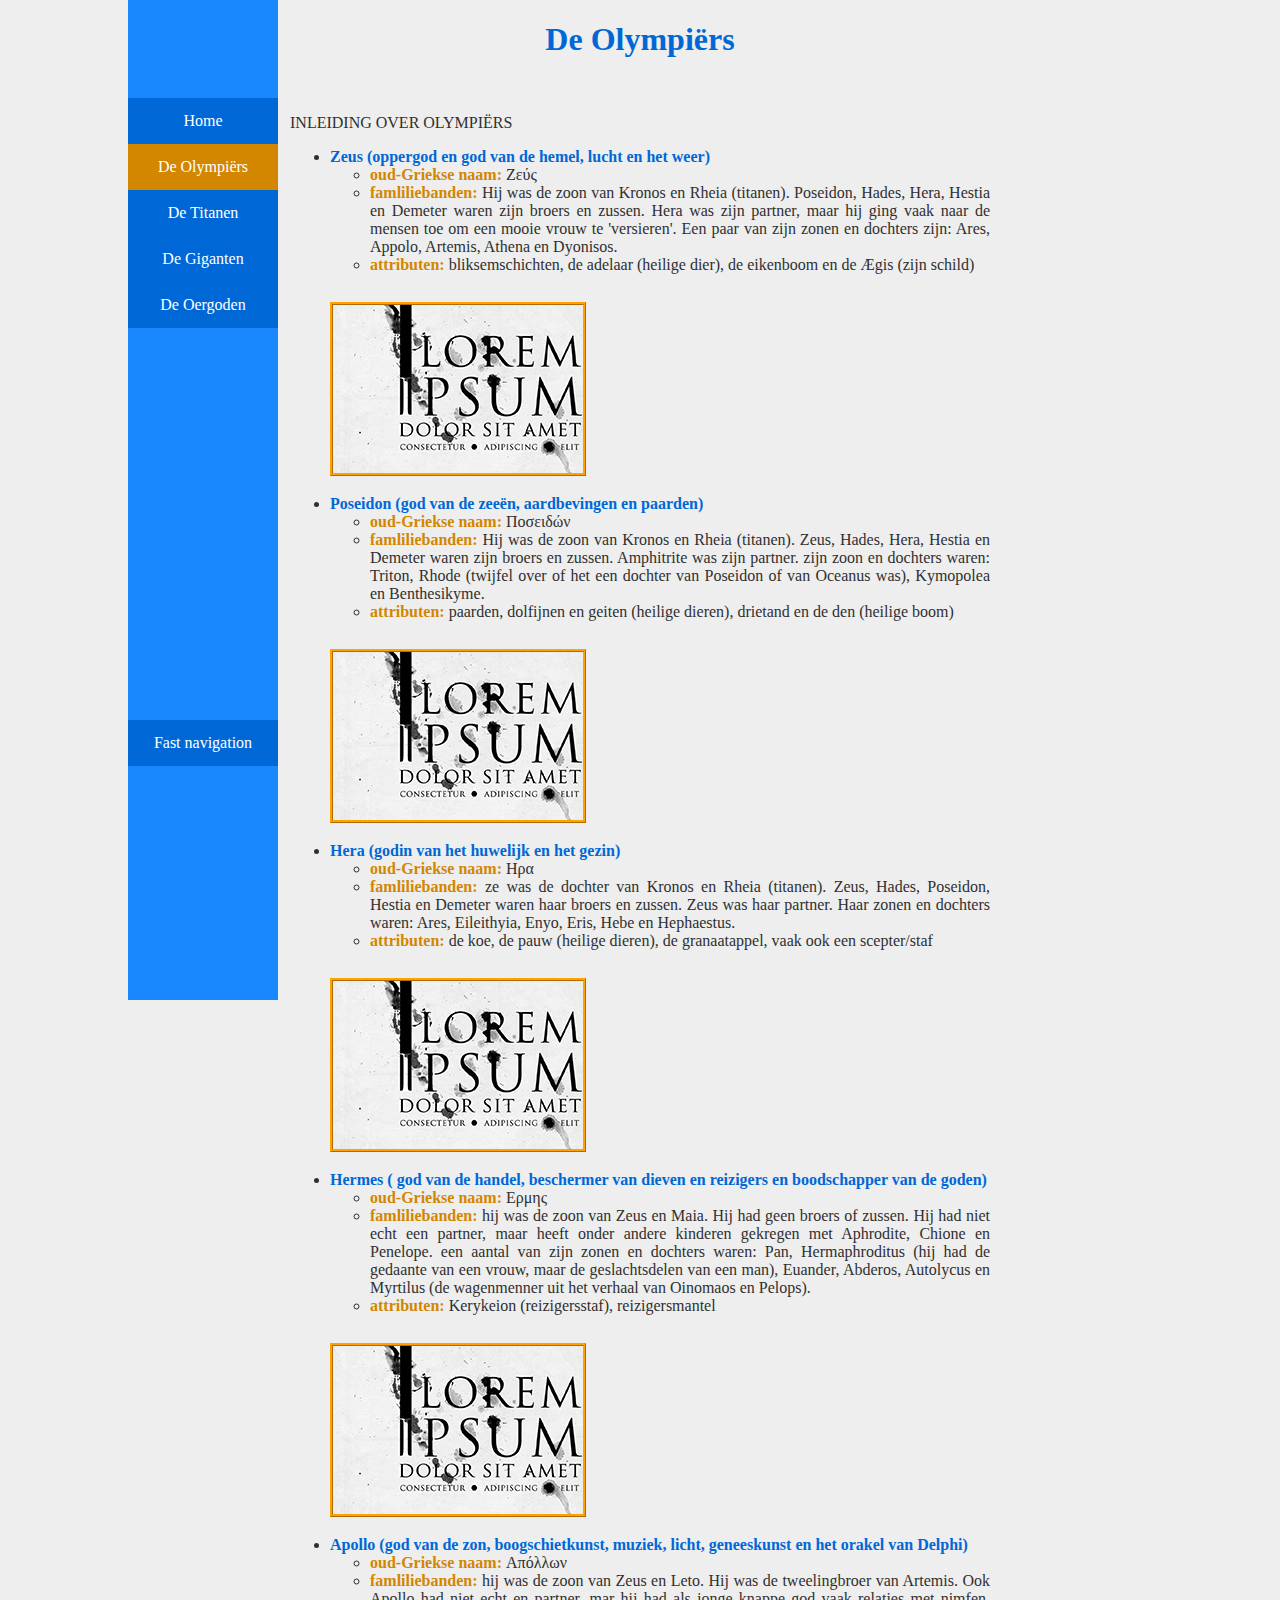
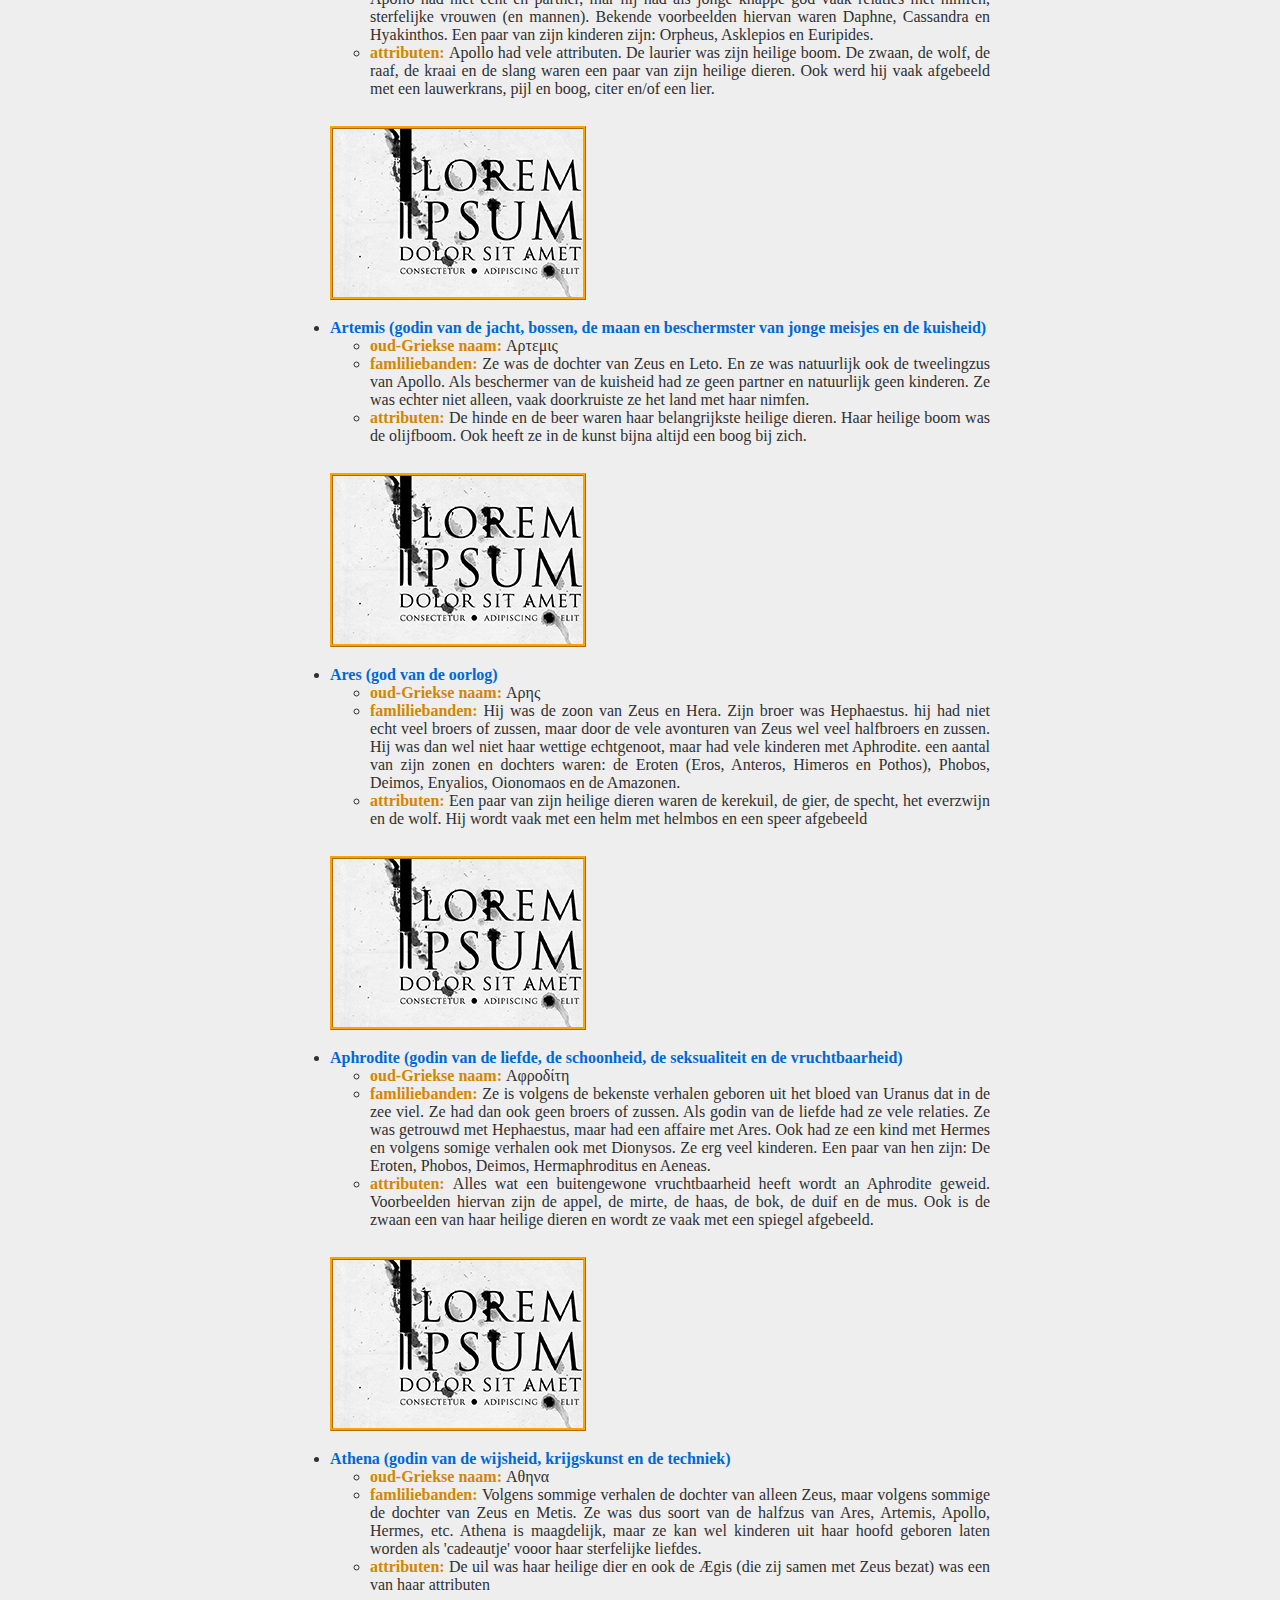
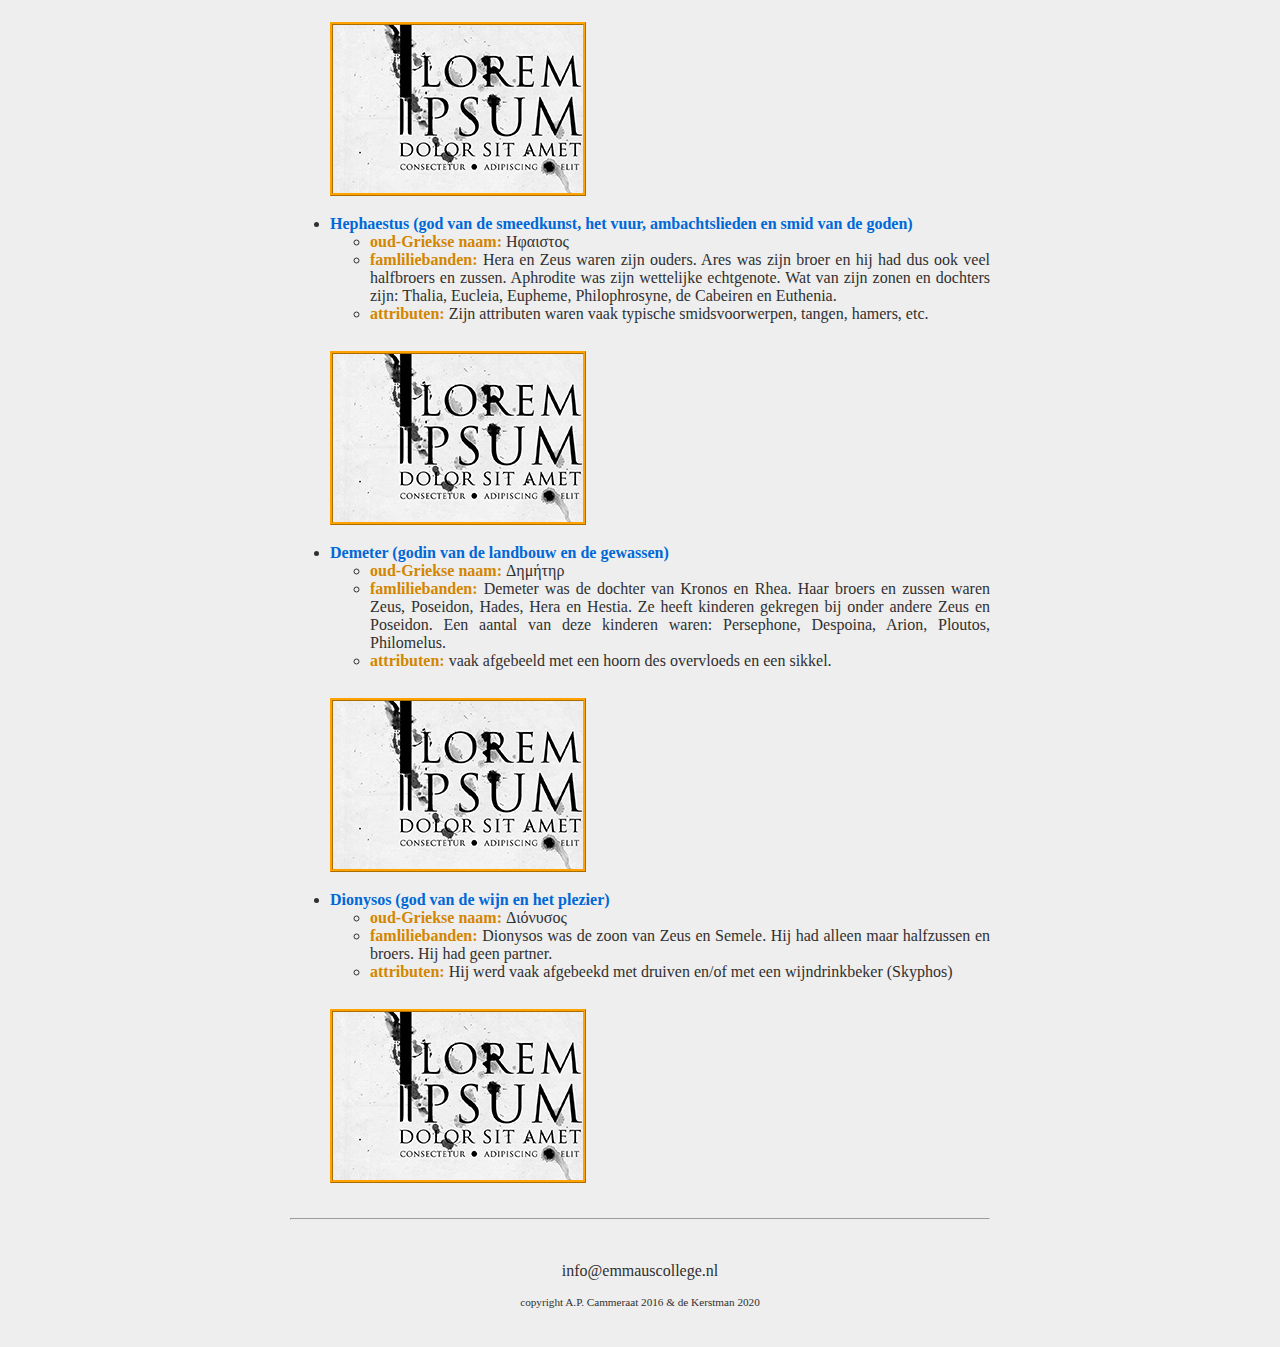
<file: De_Olympiërs.html>
<!DOCTYPE html>

<html>

    <head>
        <link rel="stylesheet" href="style.css">
        <title>De Goden</title>
    </head>
    
    <body>
        <main>
            <header>
                <h1>De Olympiërs</h1>
                <br>
            </header>
            
            <nav>
            <div id="list-background"></div>
                <ul id=list>

                    <li><a href="index.html">Home</a></li>
                    <li><a class="active" href="De_Olympiërs.html">De Olympiërs</a></li>
                    <li><a href="De_Titanen.html">De Titanen</a></li>
                    <li><a href="De_Giganten.html">De Giganten</a></li>
                    <li><a href="De_Oergoden.html">De Oergoden</a></li>
                  

                </ul>
                <div>
                <li id="subList"> Fast navigation
                <div id="subList-background"> </div>
                <ul id="subList-content">
                            <li><a href="#Zeus">Zeus</a></li>
                            <li><a href="#Poseidon">Poseidon</a></li>
                            <li><a href="#Hera">Hera</a></li>
                            <li><a href="#Hermes">Hermes</a></li>
                            <li><a href="#Apollo">Apollo</a></li>
                            <li><a href="#Artemis">Artemis</a></li>
                            <li><a href="#Ares">Ares</a></li>
                            <li><a href="#Aphrodite">Aphrodite</a></li>
                            <li><a href="#Athena">Athena</a></li>
                            <li><a href="#Hephaestus">Hephaestus</a></li>
                            <li><a href="#Demeter">Demeter</a></li>
                            <li><a href="#Dionysos">Dionysos</a></li>
                    </ul> 
                    </li>
</div>
   
         </nav>
            
    

            <article>
                <p> INLEIDING OVER OLYMPIËRS</p>
                <ul>
                        <li> <strong class="subHeader" id="Zeus"> Zeus (oppergod en god van de hemel, lucht en het weer) </strong> <br>
                            <ul>  
                                <li> <strong> oud-Griekse naam: </strong> Ζεύς </li>
                                <li> <strong> famliliebanden: </strong> Ηij was de zoon van Kronos en Rheia (titanen). Poseidon, Hades, Hera, Hestia en Demeter waren zijn broers en zussen. Hera was zijn partner, maar hij ging vaak naar de mensen toe om een mooie vrouw te 'versieren'. Een paar van zijn zonen en dochters zijn: Ares, Appolo, Artemis, Athena en Dyonisos. </li>
                                <li> <strong> attributen: </strong> bliksemschichten, de adelaar (heilige dier), de eikenboom en de Ægis (zijn schild) </li>
                            </ul>
                        <br> <img class="godenPlaatjes" src="afbeeldingen/loremipsum.jpg"> </li>
                        
                        <li> <strong class="subHeader" id="Poseidon"> Poseidon (god van de zeeën, aardbevingen en paarden) </strong> <br>
                             <ul>  
                                <li> <strong> oud-Griekse naam: </strong>  Ποσειδών</li>
                                <li> <strong> famliliebanden: </strong> Ηij was de zoon van Kronos en Rheia (titanen). Zeus, Hades, Hera, Hestia en Demeter waren zijn broers en zussen. Amphitrite was zijn partner. zijn zoon en dochters waren: Triton, Rhode (twijfel over of het een dochter van Poseidon of van Oceanus was), Kymopolea en Benthesikyme.</li>
                                <li> <strong> attributen: </strong> paarden, dolfijnen en geiten (heilige dieren), drietand en de den (heilige boom) </li>
                            </ul>
                        <br> <img  class="godenPlaatjes" src="afbeeldingen/loremipsum.jpg"></li>

                        <li> <strong class="subHeader" id="Hera"> Hera (godin van het huwelijk en het gezin) </strong> <br> 
                             <ul>  
                            <li> <strong> oud-Griekse naam: </strong> Ηρα </li>
                                <li> <strong> famliliebanden: </strong> ze was de dochter van Kronos en Rheia (titanen). Zeus, Hades, Poseidon, Hestia en Demeter waren haar broers en zussen. Zeus was haar partner. Haar zonen en dochters waren: Ares, Eileithyia, Enyo, Eris, Hebe en Hephaestus.</li>
                                <li> <strong> attributen: </strong> de koe, de pauw (heilige dieren), de granaatappel, vaak ook een scepter/staf</li>
                            </ul>
                        <br> <img  class="godenPlaatjes" src="afbeeldingen/loremipsum.jpg"></li>

                        <li> <strong class="subHeader" id="Hermes"> Hermes ( god van de handel, beschermer van dieven en reizigers en boodschapper van de goden) </strong> <br> 
                            <ul>  
                                <li> <strong> oud-Griekse naam: </strong> Ερμης </li>
                                <li> <strong> famliliebanden: </strong> hij was de zoon van Zeus en Maia. Hij had geen broers of zussen. Hij had niet echt een partner, maar heeft onder andere kinderen gekregen met Aphrodite, Chione en Penelope. een aantal van zijn zonen en dochters waren: Pan, Hermaphroditus (hij had de gedaante van een vrouw, maar de geslachtsdelen van een man), Euander, Abderos, Autolycus en Myrtilus (de wagenmenner uit het verhaal van Oinomaos en Pelops).</li>
                                <li> <strong> attributen: </strong> Kerykeion (reizigersstaf), reizigersmantel</li>
                            </ul>
                        <br> <img  class="godenPlaatjes" src="afbeeldingen/loremipsum.jpg"></li>
                            
                        <li> <strong class="subHeader" id="Apollo"> Apollo (god van de zon, boogschietkunst, muziek, licht, geneeskunst en het orakel van Delphi) </strong> <br> 
                            <ul>  
                                <li> <strong> oud-Griekse naam: </strong> Απόλλων </li>
                                <li> <strong> famliliebanden: </strong> hij was de zoon van Zeus en Leto. Hij was de tweelingbroer van Artemis. Ook Apollo had niet echt en partner, mar hij had als jonge knappe god vaak relaties met nimfen, sterfelijke vrouwen (en mannen). Bekende voorbeelden hiervan waren Daphne, Cassandra en Hyakinthos. Een paar van zijn kinderen zijn: Orpheus, Asklepios en Euripides.</li>
                                <li> <strong> attributen: </strong> Apollo had vele attributen. De laurier was zijn heilige boom. De zwaan, de wolf, de raaf, de kraai en de slang waren een paar van zijn heilige dieren. Ook werd hij vaak afgebeeld met een lauwerkrans, pijl en boog, citer en/of een lier.</li>
                            </ul>
                        <br> <img  class="godenPlaatjes" src="afbeeldingen/loremipsum.jpg"></li>

                        <li> <strong class="subHeader" id="Artemis"> Artemis (godin van de jacht, bossen, de maan en beschermster van jonge meisjes en de kuisheid) </strong> <br> 
                            <ul>  
                                <li> <strong> oud-Griekse naam: </strong>  Αρτεμις</li>
                                <li> <strong> famliliebanden: </strong> Ze was de dochter van Zeus en Leto. En ze was natuurlijk ook de tweelingzus van Apollo. Als beschermer van de kuisheid had ze geen partner en natuurlijk geen kinderen. Ze was echter niet alleen, vaak doorkruiste ze het land met haar nimfen.</li>
                                <li> <strong> attributen: </strong> De hinde en de beer waren haar belangrijkste heilige dieren. Haar heilige boom was de olijfboom. Ook heeft ze in de kunst bijna altijd een boog bij zich.</li>
                            </ul>
                        <br> <img  class="godenPlaatjes" src="afbeeldingen/loremipsum.jpg"></li>

                        <li> <strong class="subHeader" id="Ares"> Ares (god van de oorlog) </strong> <br> 
                            <ul>  
                                <li> <strong> oud-Griekse naam: </strong> Αρης </li>
                                <li> <strong> famliliebanden: </strong> Hij was de zoon van Zeus en Hera. Zijn broer was Hephaestus. hij had niet echt veel broers of zussen, maar door de vele avonturen van Zeus wel veel halfbroers en zussen. Hij was dan wel niet haar wettige echtgenoot, maar had vele kinderen met Aphrodite. een aantal van zijn zonen en dochters waren: de Eroten (Eros, Anteros, Himeros en Pothos), Phobos, Deimos, Enyalios, Oionomaos en de Amazonen.</li>
                                <li> <strong> attributen: </strong> Een paar van zijn heilige dieren waren de kerekuil, de gier, de specht, het everzwijn en de wolf. Hij wordt vaak met een helm met helmbos en een speer afgebeeld</li>
                            </ul> 
                        <br> <img  class="godenPlaatjes" src="afbeeldingen/loremipsum.jpg"></li>

                        <li> <strong class="subHeader" id="Aphrodite"> Aphrodite (godin van de liefde, de schoonheid, de seksualiteit en de vruchtbaarheid) </strong> <br> 
                            <ul>  
                                <li> <strong> oud-Griekse naam: </strong>  Αφροδίτη</li>
                                <li> <strong> famliliebanden: </strong> Ze is volgens de bekenste verhalen geboren uit het bloed van Uranus dat in de zee viel. Ze had dan ook geen broers of zussen. Als godin van de liefde had ze vele relaties. Ze was getrouwd met Hephaestus, maar had een affaire met Ares. Ook had ze een kind met Hermes en volgens somige verhalen ook met Dionysos. Ze erg veel kinderen. Een paar van hen zijn: De Eroten, Phobos, Deimos, Hermaphroditus en Aeneas.</li>
                                <li> <strong> attributen: </strong>  Alles wat een buitengewone vruchtbaarheid heeft wordt an Aphrodite geweid. Voorbeelden hiervan zijn de appel, de mirte, de haas, de bok, de duif en de mus. Ook is de zwaan een van haar heilige dieren en wordt ze vaak met een spiegel afgebeeld. </li>
                            </ul>
                        <br> <img  class="godenPlaatjes" src="afbeeldingen/loremipsum.jpg"></li>

                        <li> <strong class="subHeader" id="Athena"> Athena (godin van de wijsheid, krijgskunst en de techniek) </strong> <br>
                            <ul>  
                                <li> <strong> oud-Griekse naam: </strong> Αθηνα</li>
                                <li> <strong> famliliebanden: </strong> Volgens sommige verhalen de dochter van alleen Zeus, maar volgens sommige de dochter van Zeus en Metis. Ze was dus soort van de halfzus van Ares, Artemis, Apollo, Hermes, etc. Athena is maagdelijk, maar ze kan wel kinderen uit haar hoofd geboren laten worden als 'cadeautje' vooor haar sterfelijke liefdes.</li>
                                <li> <strong> attributen: </strong> De uil was haar heilige dier en ook de Ægis (die zij samen met Zeus bezat) was een van haar attributen</li>
                            </ul>
                        <br> <img  class="godenPlaatjes" src="afbeeldingen/loremipsum.jpg"></li>

                        <li> <strong class="subHeader" id="Hephaestus"> Hephaestus (god van de smeedkunst, het vuur, ambachtslieden en smid van de goden) </strong> <br>
                            <ul>  
                                <li> <strong> oud-Griekse naam: </strong>  Ηφαιστος</li>
                                <li> <strong> famliliebanden: </strong> Hera en Zeus waren zijn ouders. Ares was zijn broer en hij had dus ook veel halfbroers en zussen. Aphrodite was zijn wettelijke echtgenote. Wat van zijn zonen en dochters zijn: Thalia, Eucleia, Eupheme, Philophrosyne, de Cabeiren en Euthenia.</li>
                                <li> <strong> attributen: </strong> Zijn attributen waren vaak typische smidsvoorwerpen, tangen, hamers, etc.</li>
                            </ul>
                        <br> <img  class="godenPlaatjes" src="afbeeldingen/loremipsum.jpg"></li>

                        <li> <strong class="subHeader" id="Demeter"> Demeter (godin van de landbouw en de gewassen) </strong> <br>
                            <ul>  
                                <li> <strong> oud-Griekse naam: </strong> Δημήτηρ </li>
                                <li> <strong> famliliebanden: </strong> Demeter was de dochter van Kronos en Rhea. Haar broers en zussen waren Zeus, Poseidon, Hades, Hera en Hestia. Ze heeft kinderen gekregen bij onder andere Zeus en Poseidon. Een aantal van deze kinderen waren: Persephone, Despoina, Arion, Ploutos, Philomelus.</li>
                                <li> <strong> attributen: </strong> vaak afgebeeld met een hoorn des overvloeds en een sikkel.</li>
                            </ul>
                        <br> <img  class="godenPlaatjes" src="afbeeldingen/loremipsum.jpg"></li>

                        <li> <strong class="subHeader" id="Dionysos"> Dionysos (god van de wijn en het plezier) </strong> <br>
                            <ul>  
                                <li> <strong> oud-Griekse naam: </strong> Διόνυσος </li>
                                <li> <strong> famliliebanden: </strong> Dionysos was de zoon van Zeus en Semele. Hij had alleen maar halfzussen en broers. Hij had geen partner.</li>
                                <li> <strong> attributen: </strong> Hij werd vaak afgebeekd met druiven en/of met een wijndrinkbeker (Skyphos)</li>
                            </ul>
                        <br> <img  class="godenPlaatjes" src="afbeeldingen/loremipsum.jpg"></li>
                </ul>
            </article>
        
            <footer>
                <hr/>
                <br>
                <p>info@emmauscollege.nl</p>
                <p class="smalltext">copyright A.P. Cammeraat 2016 & de Kerstman 2020</p>
                <br>
            </footer>
        
        </main>
    
    </body>

</html>
</file>
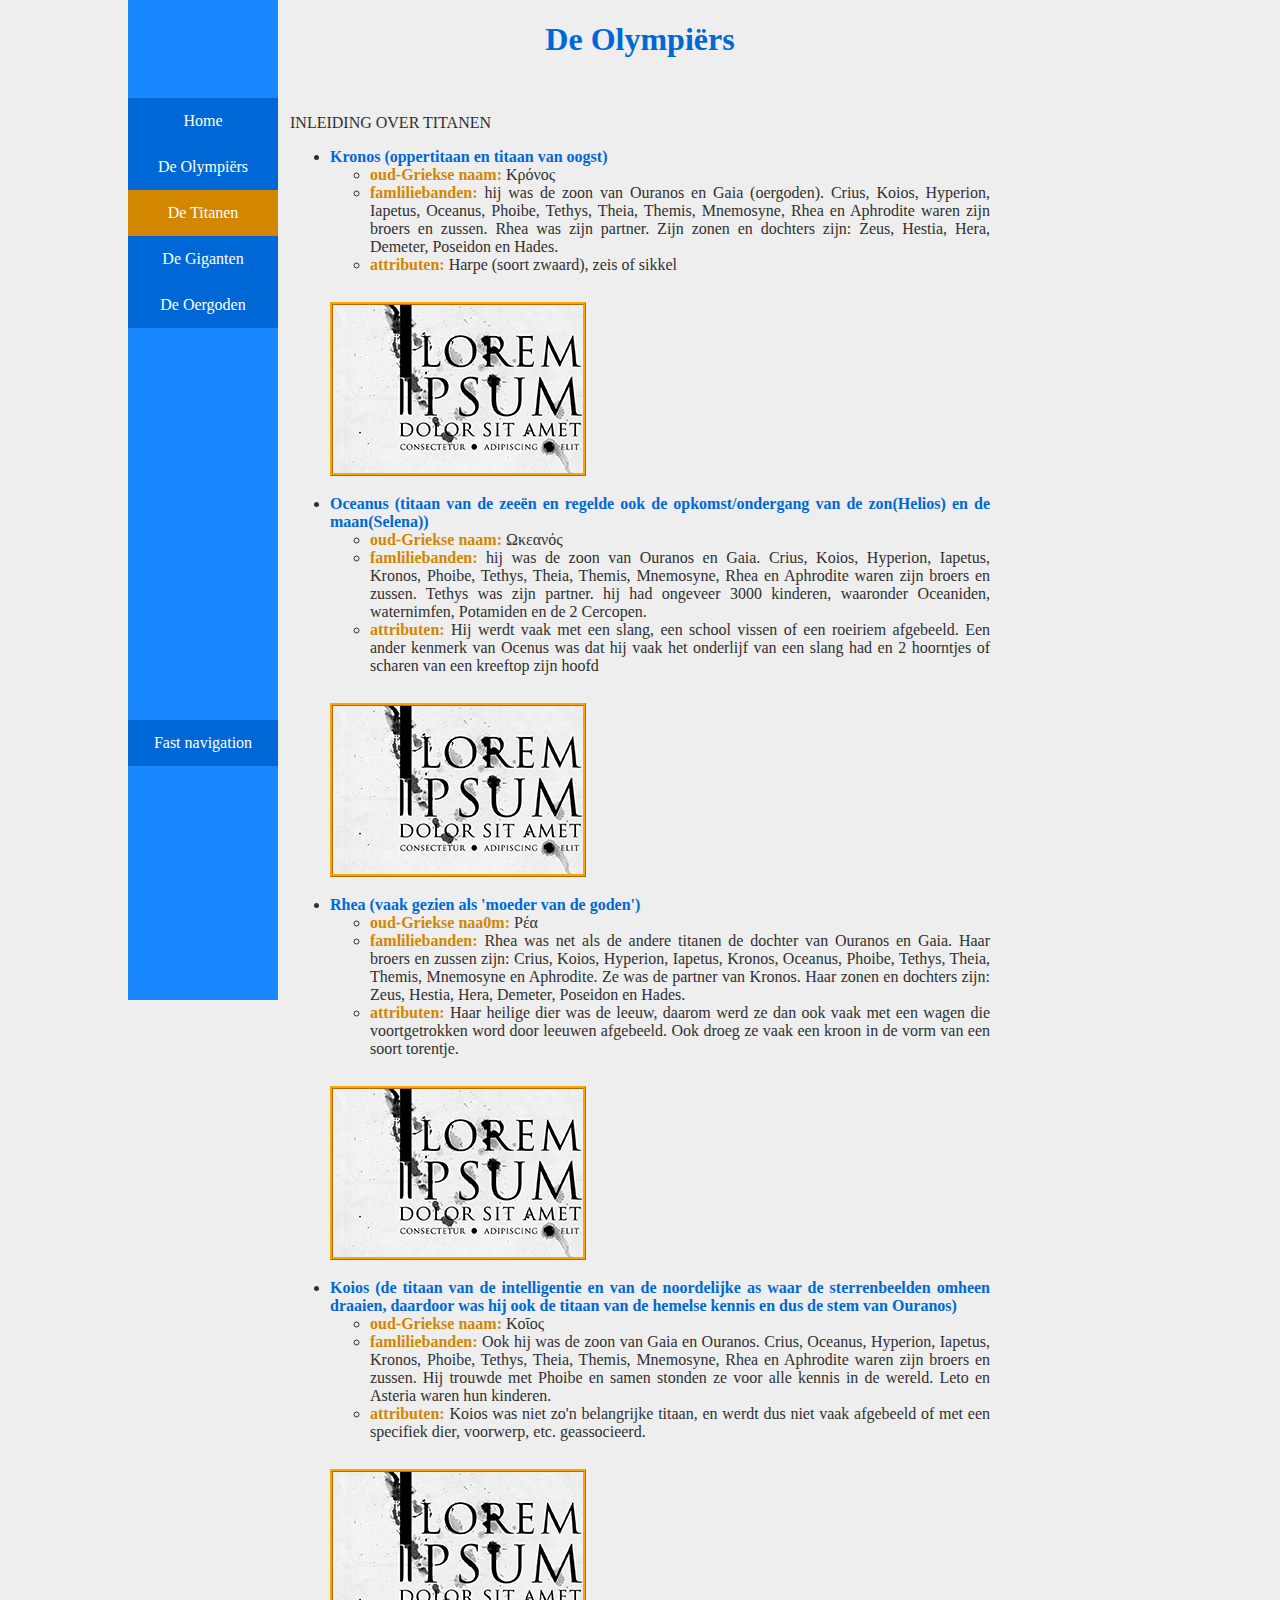
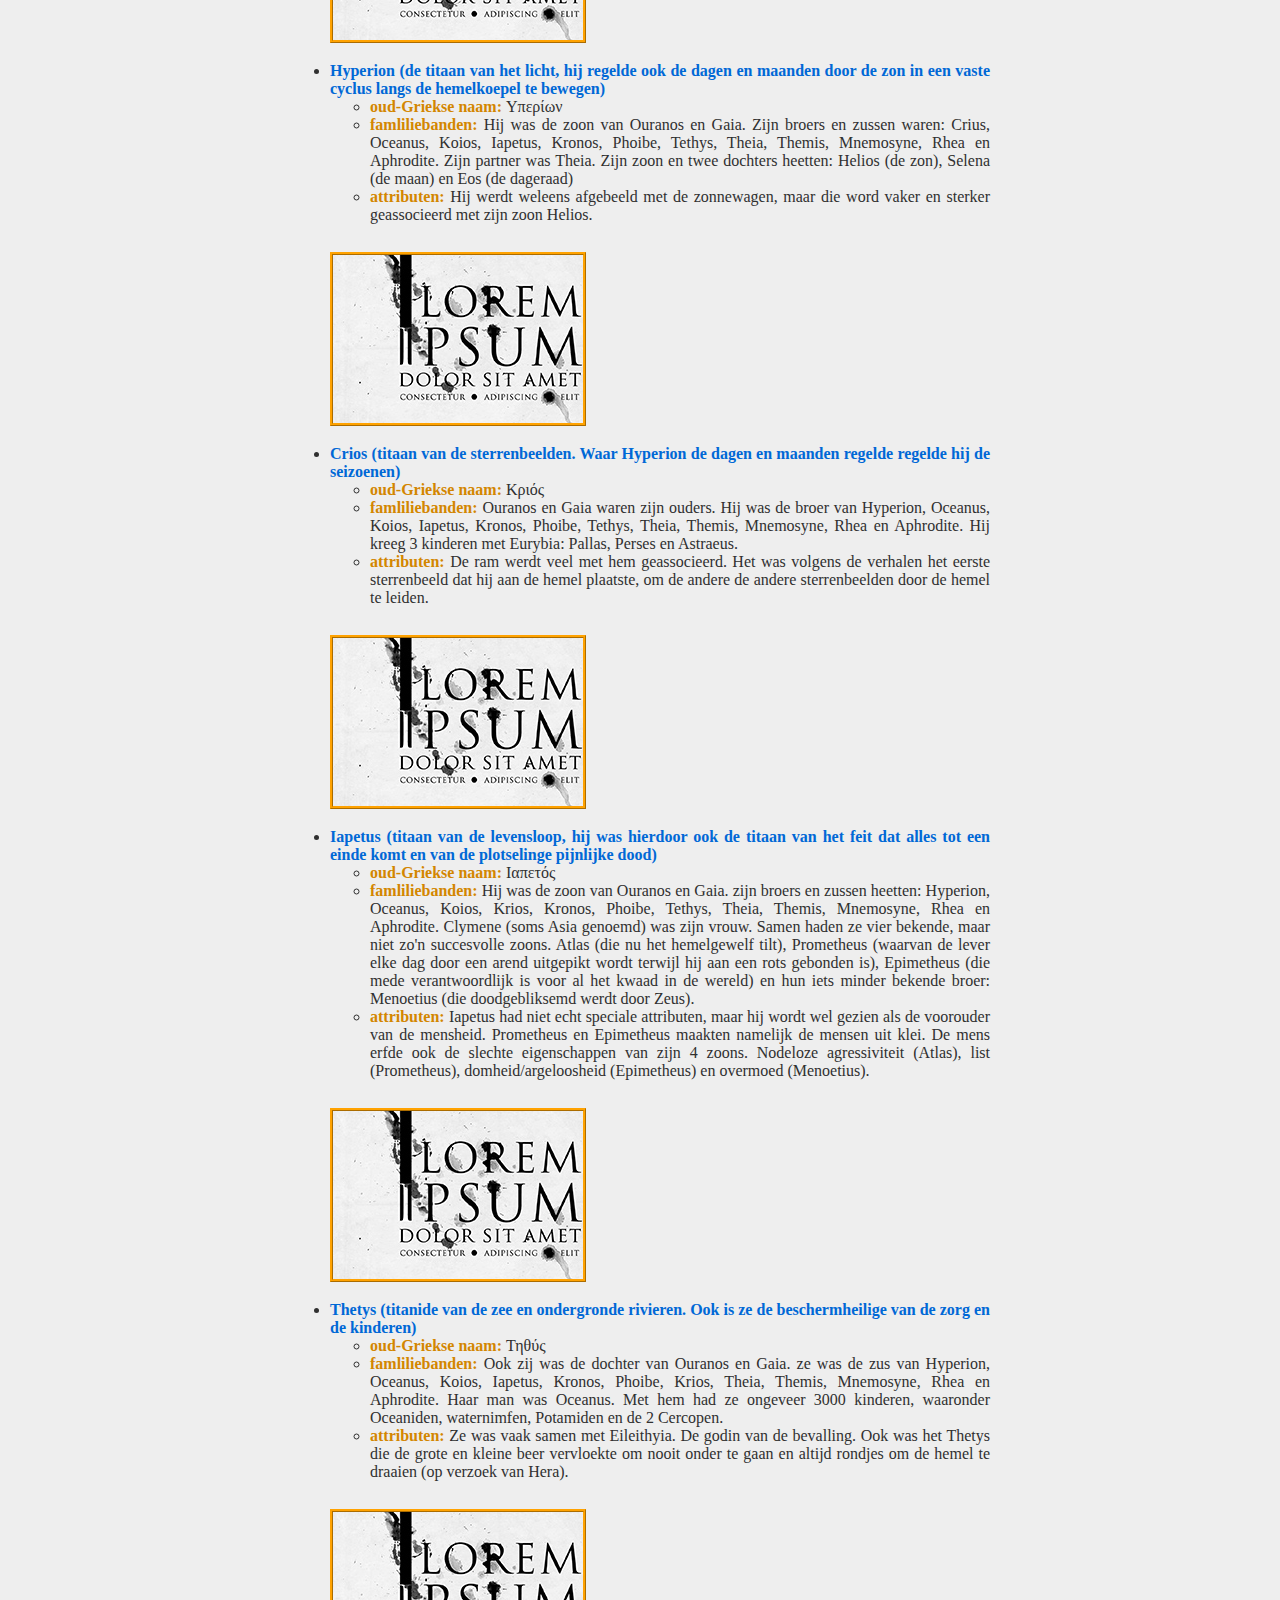
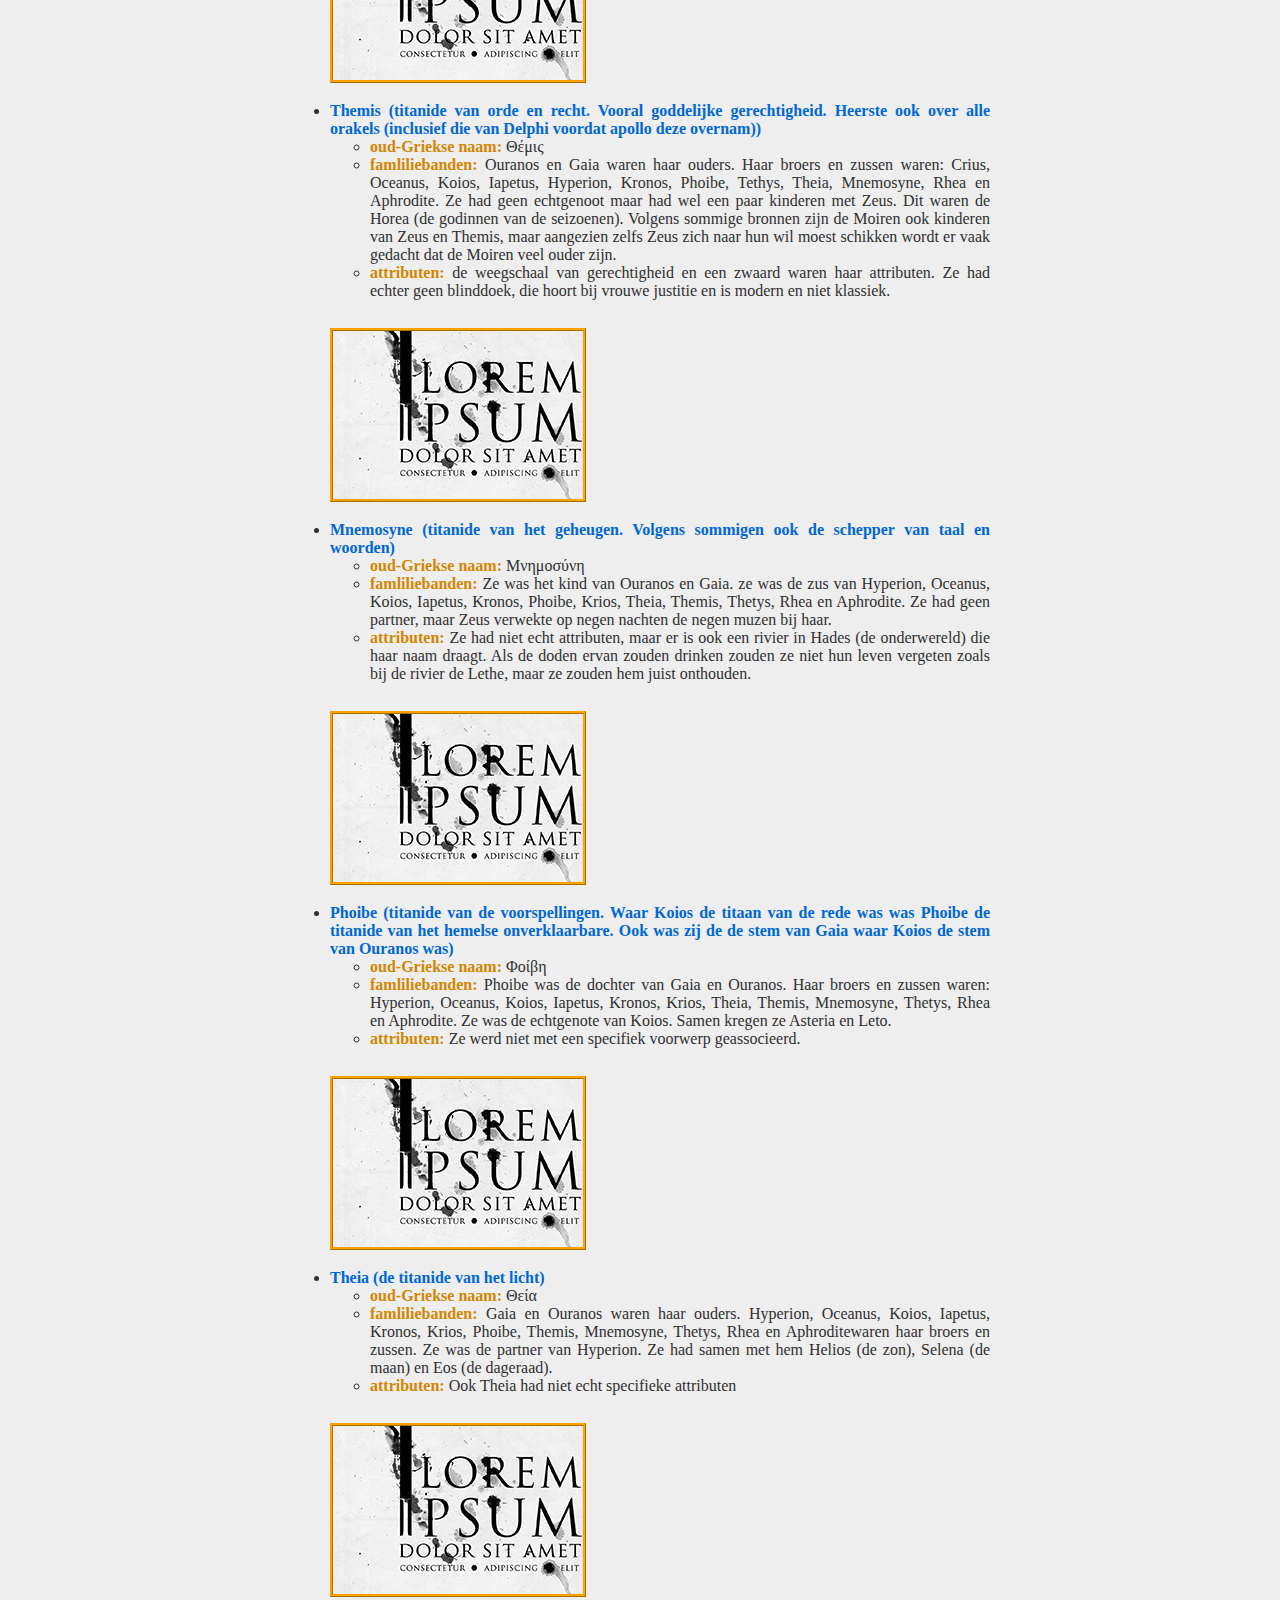
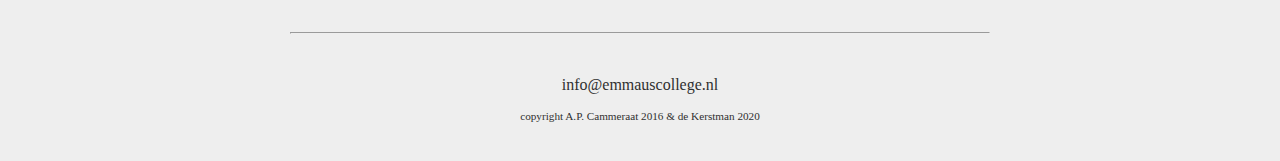
<file: De_Titanen.html>
<!DOCTYPE html>

<html>

    <head>
        <link rel="stylesheet" href="style.css">
        <title>De Goden</title>
    </head>
    
    <body>
        <main>
            <header>
                <h1>De Olympiërs</h1>
                <br>
            </header>
            
            <nav>
            <div id="list-background"></div>
                <ul id=list>

                    <li><a href="index.html">Home</a></li>
                    <li><a href="De_Olympiërs.html">De Olympiërs</a></li>
                    <li><a class="active" href="De_Titanen.html">De Titanen</a></li>
                    <li><a href="De_Giganten.html">De Giganten</a></li>
                    <li><a href="De_Oergoden.html">De Oergoden</a></li>
                    
                  

                </ul>
                <div>
                <li id="subList"> Fast navigation
                <div id="subList-background"> </div>
                <ul id="subList-content">
                            <li><a href="#Kronos">Kronos</a></li>
                            <li><a href="#Oceanus">Oceanus</a></li>
                            <li><a href="#Rhea">Rhea</a></li>
                            <li><a href="#Koios">Koios</a></li>
                            <li><a href="#Hyperion">Hyperion</a></li>
                            <li><a href="#Crios">Crios</a></li>
                            <li><a href="#Iapetus">Iapetus</a></li>
                            <li><a href="#Thetys">Thetys</a></li>
                            <li><a href="#Themis">Themis</a></li>
                            <li><a href="#Mnemosyne">Mnemosyne</a></li>
                            <li><a href="#Phoebe">Phoebe</a></li>
                            <li><a href="#Theia">Theia</a></li>
                    </ul> 
                    </li>
</div>
   
         </nav>
            
    

            <article>
                <p> INLEIDING OVER TITANEN</p>
                <ul>
                        <li> <strong class="subHeader" id="Kronos"> Kronos (oppertitaan en titaan van oogst) </strong> <br>
                            <ul>  
                                <li> <strong> oud-Griekse naam: </strong> Κρόνος </li>
                                <li> <strong> famliliebanden: </strong> hij was de zoon van Ouranos en Gaia (oergoden). Crius, Koios, Hyperion, Iapetus, Oceanus, Phoibe, Tethys, Theia, Themis, Mnemosyne, Rhea en Aphrodite waren zijn broers en zussen. Rhea was zijn partner. Zijn zonen en dochters zijn: Zeus, Hestia, Hera, Demeter, Poseidon en Hades. </li>
                                <li> <strong> attributen: </strong> Harpe (soort zwaard), zeis of sikkel </li>
                            </ul>
                        <br> <img class="godenPlaatjes" src="afbeeldingen/loremipsum.jpg"> </li>
                        
                        <li> <strong class="subHeader" id="Oceanus"> Oceanus (titaan van de zeeën en regelde ook de opkomst/ondergang van de zon(Helios) en de maan(Selena)) </strong> <br>
                             <ul>  
                                <li> <strong> oud-Griekse naam: </strong>  Ωκεανός</li>
                                <li> <strong> famliliebanden: </strong> hij was de zoon van Ouranos en Gaia. Crius, Koios, Hyperion, Iapetus, Kronos, Phoibe, Tethys, Theia, Themis, Mnemosyne, Rhea en Aphrodite waren zijn broers en zussen. Tethys was zijn partner. hij had ongeveer 3000 kinderen, waaronder Oceaniden, waternimfen, Potamiden en de 2 Cercopen.</li>
                                <li> <strong> attributen: </strong> Hij werdt vaak met een slang, een school vissen of een roeiriem afgebeeld. Een ander kenmerk van Ocenus was dat hij vaak het onderlijf van een slang had en 2 hoorntjes of scharen van een kreeftop zijn hoofd</li>
                            </ul>
                        <br> <img  class="godenPlaatjes" src="afbeeldingen/loremipsum.jpg"></li>

                        <li> <strong class="subHeader" id="Rhea"> Rhea (vaak gezien als 'moeder van de goden') </strong> <br> 
                             <ul>  
                                <li> <strong> oud-Griekse naa0m: </strong> Ρέα </li>
                                <li> <strong> famliliebanden: </strong> Rhea was net als de andere titanen de dochter van Ouranos en Gaia. Haar broers en zussen zijn: Crius, Koios, Hyperion, Iapetus, Kronos, Oceanus, Phoibe, Tethys, Theia, Themis, Mnemosyne en Aphrodite. Ze was de partner van Kronos. Haar zonen en dochters zijn: Zeus, Hestia, Hera, Demeter, Poseidon en Hades.</li>
                                <li> <strong> attributen: </strong> Haar heilige dier was de leeuw, daarom werd ze dan ook vaak met een wagen die voortgetrokken word door leeuwen afgebeeld. Ook droeg ze vaak een kroon in de vorm van een soort torentje. </li>
                            </ul>
                        <br> <img  class="godenPlaatjes" src="afbeeldingen/loremipsum.jpg"></li>

                        <li> <strong class="subHeader" id="Koios"> Koios (de titaan van de intelligentie en van de noordelijke as waar de sterrenbeelden omheen draaien, daardoor was hij ook de titaan van de hemelse kennis en dus de stem van Ouranos) </strong> <br> 
                            <ul>  
                                <li> <strong> oud-Griekse naam: </strong>  Κοῖος</li>
                                <li> <strong> famliliebanden: </strong> Ook hij was de zoon van Gaia en Ouranos. Crius, Oceanus, Hyperion, Iapetus, Kronos, Phoibe, Tethys, Theia, Themis, Mnemosyne, Rhea en Aphrodite waren zijn broers en zussen. Hij trouwde met Phoibe en samen stonden ze voor alle kennis in de wereld. Leto en Asteria waren hun kinderen.</li>
                                <li> <strong> attributen: </strong> Koios was niet zo'n belangrijke titaan, en werdt dus niet vaak afgebeeld of met een specifiek dier, voorwerp, etc. geassocieerd.</li>
                            </ul>
                        <br> <img  class="godenPlaatjes" src="afbeeldingen/loremipsum.jpg"></li>
                            
                        <li> <strong class="subHeader" id="Hyperion"> Hyperion (de titaan van het licht, hij regelde ook de dagen en maanden door de zon in een vaste cyclus langs de hemelkoepel te bewegen) </strong> <br> 
                            <ul>  
                                <li> <strong> oud-Griekse naam: </strong> Υπερίων </li>
                                <li> <strong> famliliebanden: </strong> Hij was de zoon van Ouranos en Gaia. Zijn broers en zussen waren: Crius, Oceanus, Koios, Iapetus, Kronos, Phoibe, Tethys, Theia, Themis, Mnemosyne, Rhea en Aphrodite. Zijn partner was Theia. Zijn zoon en twee dochters heetten: Helios (de zon), Selena (de maan) en Eos (de dageraad) </li>
                                <li> <strong> attributen: </strong> Hij werdt weleens afgebeeld met de zonnewagen, maar die word vaker en sterker geassocieerd met zijn zoon Helios. </li>
                            </ul>
                        <br> <img  class="godenPlaatjes" src="afbeeldingen/loremipsum.jpg"></li>

                        <li> <strong class="subHeader" id="Crios"> Crios (titaan van de sterrenbeelden. Waar Hyperion de dagen en maanden regelde regelde hij de seizoenen) </strong> <br> 
                            <ul>  
                                <li> <strong> oud-Griekse naam: </strong>  Κριός </li>
                                <li> <strong> famliliebanden: </strong> Ouranos en Gaia waren zijn ouders. Hij was de broer van Hyperion, Oceanus, Koios, Iapetus, Kronos, Phoibe, Tethys, Theia, Themis, Mnemosyne, Rhea en Aphrodite. Hij kreeg 3 kinderen met Eurybia: Pallas, Perses en Astraeus.</li>
                                <li> <strong> attributen: </strong> De ram werdt veel met hem geassocieerd. Het was volgens de verhalen het eerste sterrenbeeld dat hij aan de hemel plaatste, om de andere de andere sterrenbeelden door de hemel te leiden. </li>
                            </ul>
                        <br> <img  class="godenPlaatjes" src="afbeeldingen/loremipsum.jpg"></li>

                        <li> <strong class="subHeader" id="Iapetus"> Iapetus (titaan van de levensloop, hij was hierdoor ook de titaan van het feit dat alles tot een einde komt en van de plotselinge pijnlijke dood) </strong> <br> 
                            <ul>  
                                <li> <strong> oud-Griekse naam: </strong>  Ιαπετός</li>
                                <li> <strong> famliliebanden: </strong> Hij was de zoon van Ouranos en Gaia. zijn broers en zussen heetten: Hyperion, Oceanus, Koios, Krios, Kronos, Phoibe, Tethys, Theia, Themis, Mnemosyne, Rhea en Aphrodite.  Clymene (soms Asia genoemd) was zijn vrouw. Samen haden ze vier bekende, maar niet zo'n succesvolle zoons. Atlas (die nu het hemelgewelf tilt), Prometheus (waarvan de lever elke dag door een arend uitgepikt wordt terwijl hij aan een rots gebonden is), Epimetheus (die mede verantwoordlijk is voor al het kwaad in de wereld) en hun iets minder bekende broer: Menoetius (die doodgebliksemd werdt door Zeus).</li>
                                <li> <strong> attributen: </strong> Iapetus had niet echt speciale attributen, maar hij wordt wel gezien als de voorouder van de mensheid. Prometheus en Epimetheus maakten namelijk de mensen uit klei. De mens erfde ook de slechte eigenschappen van zijn 4 zoons. Nodeloze agressiviteit (Atlas), list (Prometheus), domheid/argeloosheid (Epimetheus) en overmoed (Menoetius).</li>
                            </ul> 
                        <br> <img  class="godenPlaatjes" src="afbeeldingen/loremipsum.jpg"></li>

                        <li> <strong class="subHeader" id="Thetys"> Thetys (titanide van de zee en ondergronde rivieren. Ook is ze de beschermheilige van de zorg en de kinderen) </strong> <br> 
                            <ul>  
                                <li> <strong> oud-Griekse naam: </strong>  Τηθύς</li>
                                <li> <strong> famliliebanden: </strong> Ook zij was de dochter van Ouranos en Gaia. ze was de zus van Hyperion, Oceanus, Koios, Iapetus, Kronos, Phoibe, Krios, Theia, Themis, Mnemosyne, Rhea en Aphrodite. Haar man was Oceanus. Met hem had ze ongeveer 3000 kinderen, waaronder Oceaniden, waternimfen, Potamiden en de 2 Cercopen.</li>
                                <li> <strong> attributen: </strong> Ze was vaak samen met Eileithyia. De godin van de bevalling. Ook was het Thetys die de grote en kleine beer vervloekte om nooit onder te gaan en altijd rondjes om de hemel te draaien (op verzoek van Hera). </li>
                            </ul>
                        <br> <img  class="godenPlaatjes" src="afbeeldingen/loremipsum.jpg"></li>

                        <li> <strong class="subHeader" id="Themis"> Themis (titanide van orde en recht. Vooral goddelijke gerechtigheid. Heerste ook over alle orakels (inclusief die van Delphi voordat apollo deze overnam)) </strong> <br>
                            <ul>  
                                <li> <strong> oud-Griekse naam: </strong> Θέμις </li>
                                <li> <strong> famliliebanden: </strong> Ouranos en Gaia waren haar ouders. Haar broers en zussen waren: Crius, Oceanus, Koios, Iapetus, Hyperion, Kronos, Phoibe, Tethys, Theia, Mnemosyne, Rhea en Aphrodite. Ze had geen echtgenoot maar had wel een paar kinderen met Zeus. Dit waren de Horea (de godinnen van de seizoenen). Volgens sommige bronnen zijn de Moiren ook kinderen van Zeus en Themis, maar aangezien zelfs Zeus zich naar hun wil moest schikken wordt er vaak gedacht dat de Moiren veel ouder zijn. </li> 
                                <li> <strong> attributen: </strong> de weegschaal van gerechtigheid en een zwaard waren haar attributen. Ze had echter geen blinddoek, die hoort bij vrouwe justitie en is modern en niet klassiek. </li>
                            </ul>
                        <br> <img  class="godenPlaatjes" src="afbeeldingen/loremipsum.jpg"></li>

                        <li> <strong class="subHeader" id="Mnemosyne"> Mnemosyne (titanide van het geheugen. Volgens sommigen ook de schepper van taal en woorden) </strong> <br>
                            <ul>  
                                <li> <strong> oud-Griekse naam: </strong> Μνημοσύνη </li>
                                <li> <strong> famliliebanden: </strong> Ze was het kind van Ouranos en Gaia. ze was de zus van Hyperion, Oceanus, Koios, Iapetus, Kronos, Phoibe, Krios, Theia, Themis, Thetys, Rhea en Aphrodite. Ze had geen partner, maar Zeus verwekte op negen nachten de negen muzen bij haar.</li>
                                <li> <strong> attributen: </strong> Ze had niet echt attributen, maar er is ook een rivier in Hades (de onderwereld) die haar naam draagt. Als de doden ervan zouden drinken zouden ze niet hun leven vergeten zoals bij de rivier de Lethe, maar ze zouden hem juist onthouden. </li>
                            </ul>
                        <br> <img  class="godenPlaatjes" src="afbeeldingen/loremipsum.jpg"></li>

                        <li> <strong class="subHeader" id="Phoibe"> Phoibe (titanide van de voorspellingen. Waar Koios de titaan van de rede was was Phoibe de titanide van het hemelse onverklaarbare. Ook was zij de de stem van Gaia waar Koios de stem van Ouranos was) </strong> <br>
                            <ul>  
                                <li> <strong> oud-Griekse naam: </strong>  Φοίβη </li>
                                <li> <strong> famliliebanden: </strong> Phoibe was de dochter van Gaia en Ouranos. Haar broers en zussen waren: Hyperion, Oceanus, Koios, Iapetus, Kronos, Krios, Theia, Themis, Mnemosyne, Thetys, Rhea en Aphrodite. Ze was de echtgenote van Koios. Samen kregen ze Asteria en Leto.</li>
                                <li> <strong> attributen: </strong> Ze werd niet met een specifiek voorwerp geassocieerd.</li>
                            </ul>
                        <br> <img  class="godenPlaatjes" src="afbeeldingen/loremipsum.jpg"></li>

                        <li> <strong class="subHeader" id="Theia"> Theia (de titanide van het licht) </strong> <br>
                            <ul>  
                                <li> <strong> oud-Griekse naam: </strong> Θεία </li>
                                <li> <strong> famliliebanden: </strong> Gaia en Ouranos waren haar ouders. Hyperion, Oceanus, Koios, Iapetus, Kronos, Krios, Phoibe, Themis, Mnemosyne, Thetys, Rhea en Aphroditewaren haar broers en zussen. Ze was de partner van Hyperion. Ze had samen met hem Helios (de zon), Selena (de maan) en Eos (de dageraad).</li>
                                <li> <strong> attributen: </strong> Ook Theia had niet echt specifieke attributen </li>
                            </ul>
                        <br> <img  class="godenPlaatjes" src="afbeeldingen/loremipsum.jpg"></li>
                </ul>
            </article>
        
            <footer>
                <hr/>
                <br>
                <p>info@emmauscollege.nl</p>
                <p class="smalltext">copyright A.P. Cammeraat 2016 & de Kerstman 2020</p>
                <br>
            </footer>
        
        </main>
    
    </body>

</html>
</file>
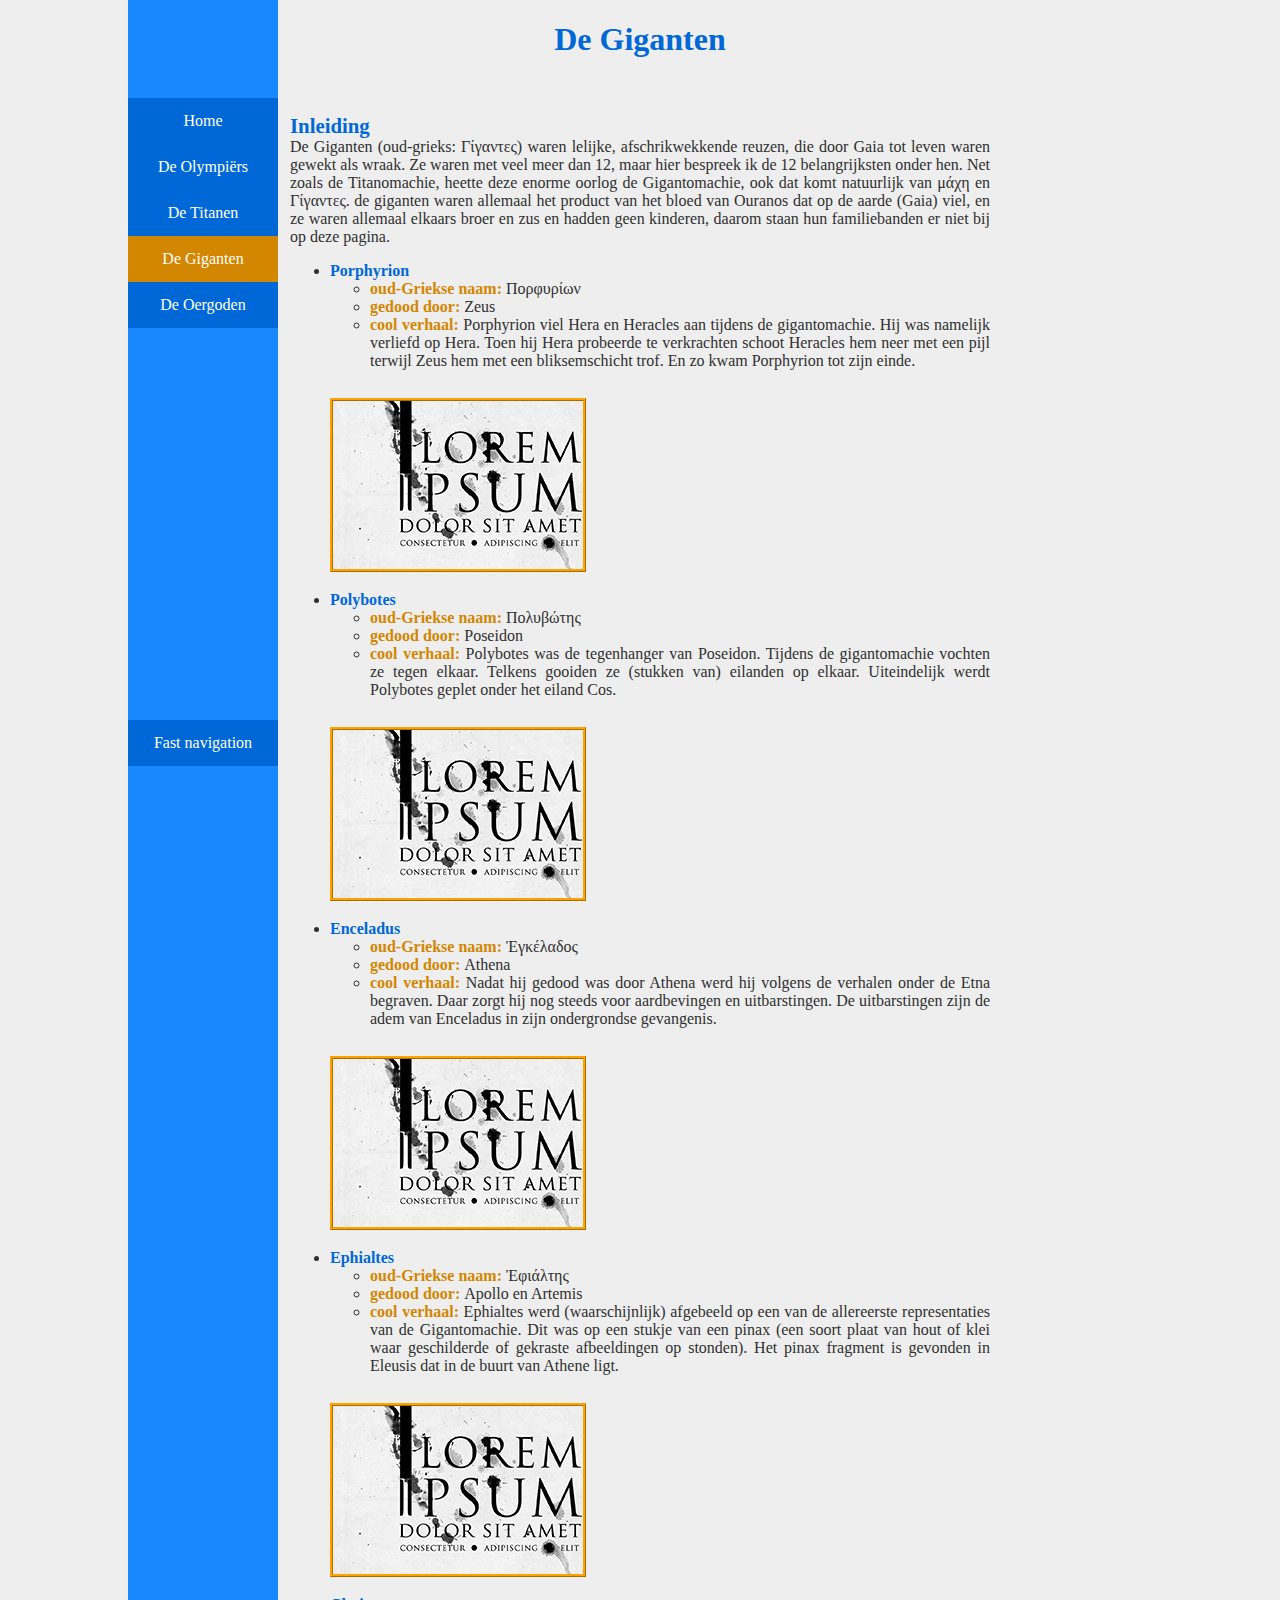
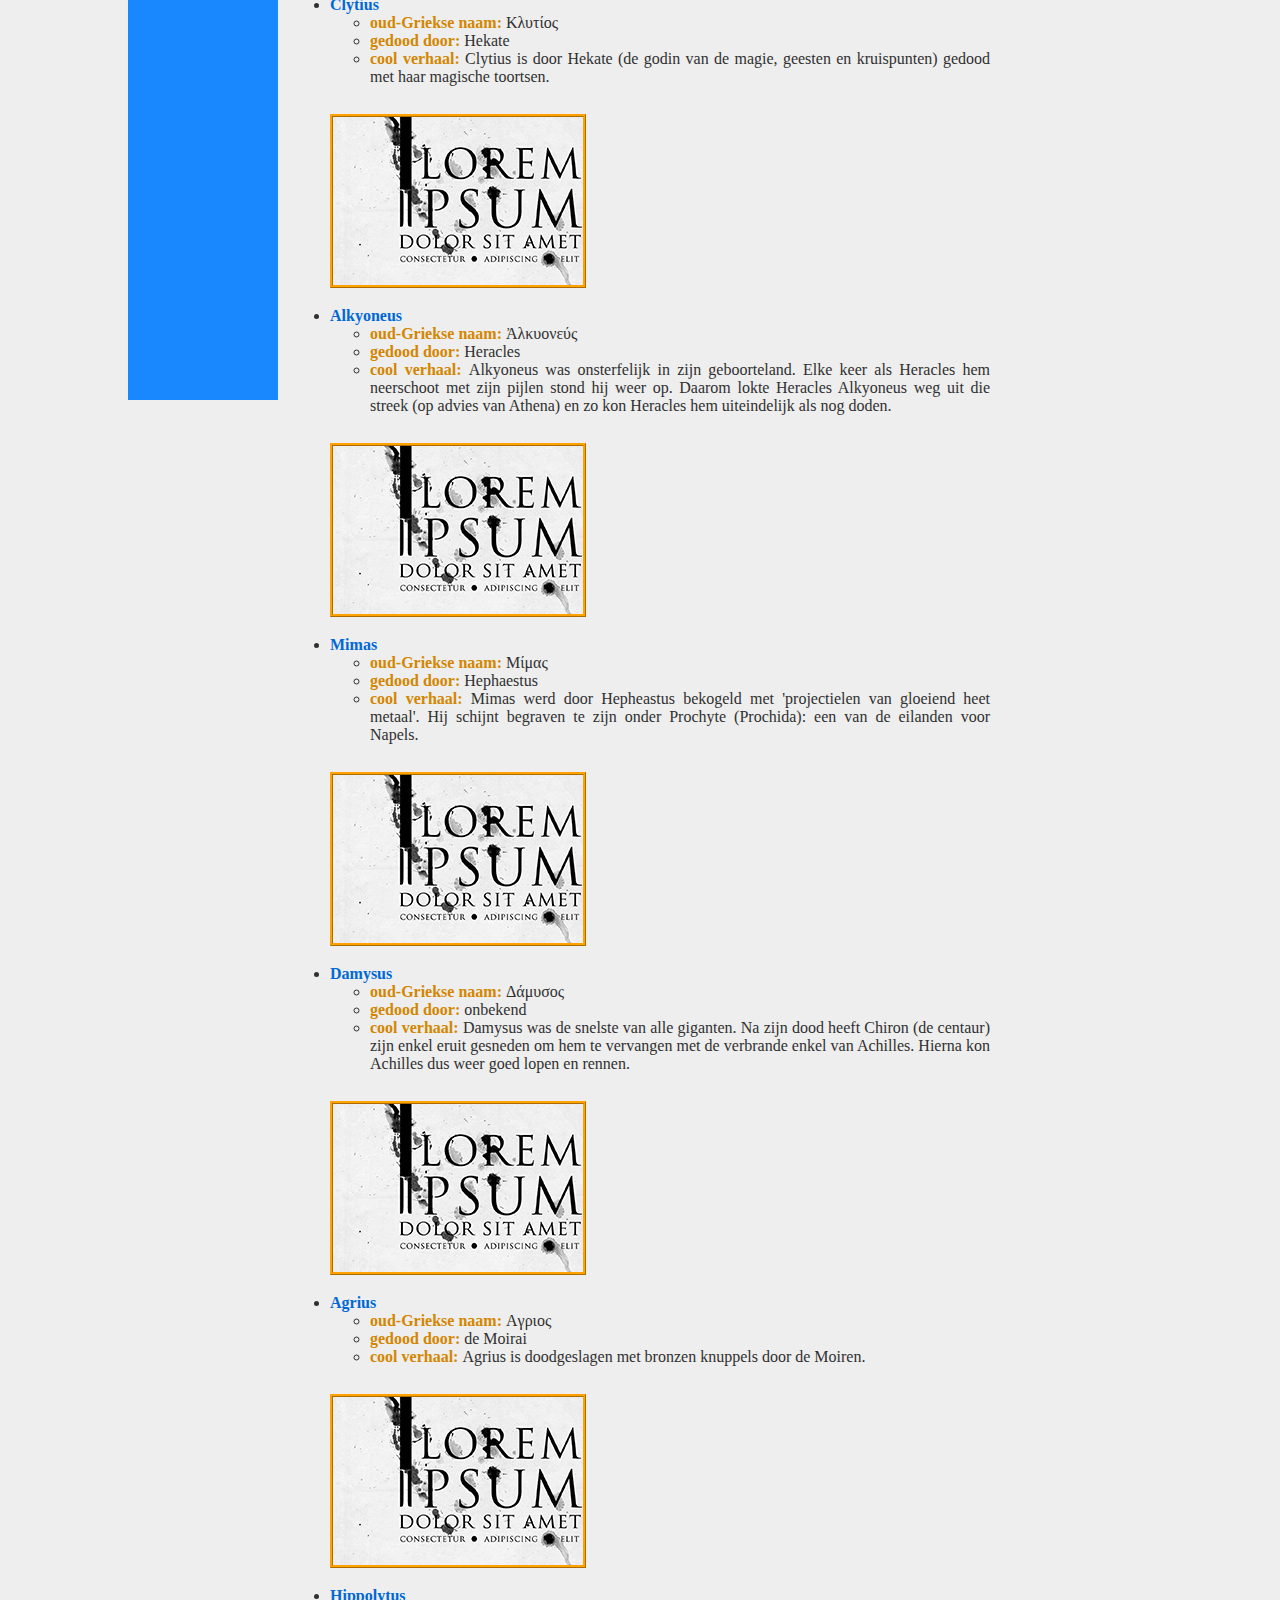
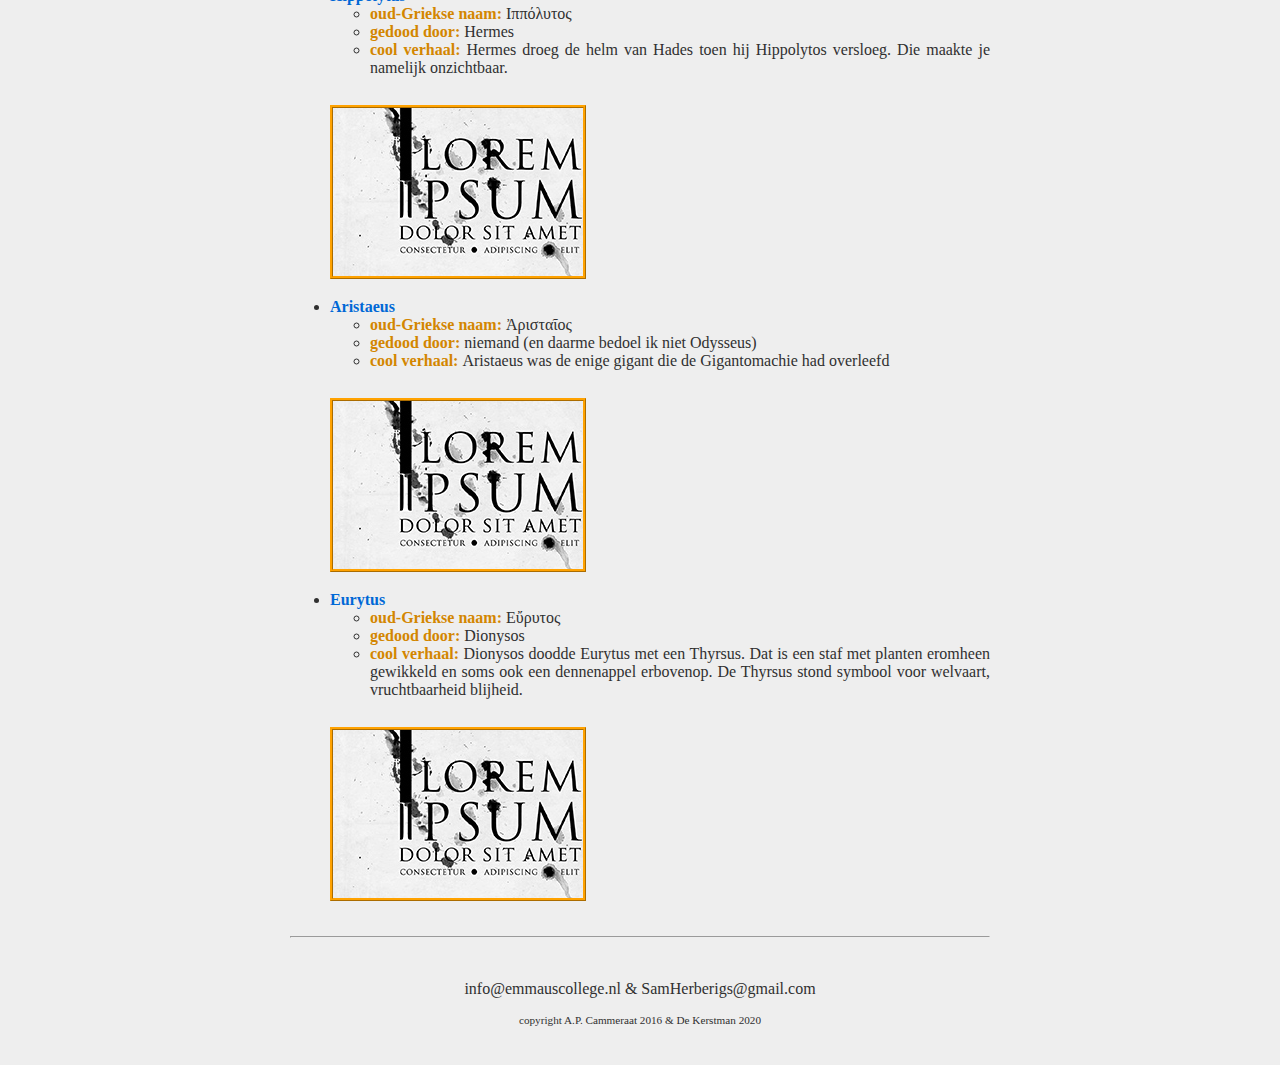
<file: a17823ad-3578-4224-a200-71c5e9925781/website-sam/De_Giganten.html>
<!DOCTYPE html>

<html>

    <head>
        <meta charset="UTF-8">
        <link rel="stylesheet" href="style.css">
        <title>De Goden</title>
    </head>
    
    <body>
        <main>
            <header>
                <h1>De Giganten</h1>
                <br>
            </header>
            
            <nav>
            <div id="list-background"></div>
                <ul id=list>

                    <li><a href="index.html">Home</a></li>
                    <li><a href="De_Olympiers.html">De Olympiërs</a></li>
                    <li><a href="De_Titanen.html">De Titanen</a></li>
                    <li><a class="active" href="De_Giganten.html">De Giganten</a></li>
                    <li><a href="De_Oergoden.html">De Oergoden</a></li>
                    
                  

                </ul>
                <div>
                <li id="subList"> Fast navigation
                <div id="subList-background"> </div>
                <ul id="subList-content">
                            <li><a href="#Porphyrion">Porphyrion</a></li>
                            <li><a href="#Polybotes">Polybotes</a></li>
                            <li><a href="#Enceladus">Enceladus</a></li>
                            <li><a href="#Ephialtes">Ephialtes</a></li>
                            <li><a href="#Clytius">Clytius</a></li>
                            <li><a href="#Alkyoneus">Alkyoneus</a></li>
                            <li><a href="#Mimas">Mimas</a></li>
                            <li><a href="#Damysus">Damysus</a></li>
                            <li><a href="#Agrius">Agrius</a></li>
                            <li><a href="#Hippolytus">Hippolytus</a></li>
                            <li><a href="#Aristaeus">Aristaeus</a></li>
                            <li><a href="#Eurytus">Eurytus</a></li>
                    </ul> 
                    </li>
</div>
   
         </nav>
            
    

            <article>
                <p> <strong class="inleiding"> Inleiding</strong> <br>
                De Giganten (oud-grieks: Γίγαντες) waren lelijke, afschrikwekkende reuzen, die door Gaia tot leven waren gewekt als wraak. Ze waren met veel meer dan 12, maar hier bespreek ik de 12 belangrijksten onder hen. Net zoals de Titanomachie, heette deze enorme oorlog de Gigantomachie, ook dat komt natuurlijk van μάχη en Γίγαντες. de giganten waren allemaal het product van het bloed van Ouranos dat op de aarde (Gaia) viel, en ze waren allemaal elkaars broer en zus en hadden geen kinderen, daarom staan hun familiebanden er niet bij op deze pagina.
                </p>
                <ul>
                        <li> <strong class="subHeader" id="Porphyrion"> Porphyrion </strong> <br>
                            <ul>  
                                <li> <strong> oud-Griekse naam: </strong> Πορφυρίων </li>
                                <li> <strong> gedood door: </strong> Zeus </li>
                                <li> <strong> cool verhaal: </strong> Porphyrion viel Hera en Heracles aan tijdens de gigantomachie. Hij was namelijk verliefd op Hera. Toen hij Hera probeerde te verkrachten schoot Heracles hem neer met een pijl terwijl Zeus hem met een bliksemschicht trof. En zo kwam Porphyrion tot zijn einde.</li>
                            </ul>
                        <br> <img class="godenPlaatjes" src="afbeeldingen/loremipsum.jpg"> </li>
                        
                        <li> <strong class="subHeader" id="Polybotes"> Polybotes </strong> <br>
                             <ul>  
                                <li> <strong> oud-Griekse naam: </strong> Πολυβώτης </li>
                                <li> <strong> gedood door: </strong>  Poseidon</li>
                                <li> <strong> cool verhaal: </strong> Polybotes was de tegenhanger van Poseidon. Tijdens de gigantomachie vochten ze tegen elkaar. Telkens gooiden ze (stukken van) eilanden op elkaar. Uiteindelijk werdt Polybotes geplet onder het eiland Cos.</li>
                            </ul>
                        <br> <img  class="godenPlaatjes" src="afbeeldingen/loremipsum.jpg"></li>

                        <li> <strong class="subHeader" id="Enceladus"> Enceladus </strong> <br> 
                             <ul>  
                                <li> <strong> oud-Griekse naam: </strong> Ἐγκέλαδος </li>
                                <li> <strong> gedood door: </strong> Athena</li>
                                <li> <strong> cool verhaal: </strong> Nadat hij gedood was door Athena werd hij volgens de verhalen onder de Etna begraven. Daar zorgt hij nog steeds voor aardbevingen en uitbarstingen. De uitbarstingen zijn de adem van Enceladus in zijn ondergrondse gevangenis.</li>
                            </ul>
                        <br> <img  class="godenPlaatjes" src="afbeeldingen/loremipsum.jpg"></li>

                        <li> <strong class="subHeader" id="Ephialtes"> Ephialtes </strong> <br> 
                            <ul>  
                                <li> <strong> oud-Griekse naam: </strong> Ἐφιάλτης </li>
                                <li> <strong> gedood door: </strong>  Apollo en Artemis</li>
                                <li> <strong> cool verhaal: </strong> Ephialtes werd (waarschijnlijk) afgebeeld op een van de allereerste representaties van de Gigantomachie. Dit was op een stukje van een pinax (een soort plaat van hout of klei waar geschilderde of gekraste afbeeldingen op stonden). Het pinax fragment is gevonden in Eleusis dat in de buurt van Athene ligt. </li>
                            </ul>
                        <br> <img  class="godenPlaatjes" src="afbeeldingen/loremipsum.jpg"></li>
                            
                        <li> <strong class="subHeader" id="Clytius"> Clytius </strong> <br> 
                            <ul>  
                                <li> <strong> oud-Griekse naam: </strong> Κλυτίος </li>
                                <li> <strong> gedood door: </strong> Hekate </li>
                                <li> <strong> cool verhaal: </strong> Clytius is door Hekate (de godin van de magie, geesten en kruispunten) gedood met haar magische toortsen.</li>
                            </ul>
                        <br> <img  class="godenPlaatjes" src="afbeeldingen/loremipsum.jpg"></li>

                        <li> <strong class="subHeader" id="Alkyoneus"> Alkyoneus </strong> <br> 
                            <ul>  
                                <li> <strong> oud-Griekse naam: </strong> Ἀλκυονεύς </li>
                                <li> <strong> gedood door: </strong> Heracles</li>
                                <li> <strong> cool verhaal: </strong> Alkyoneus was onsterfelijk in zijn geboorteland. Elke keer als Heracles hem neerschoot met zijn pijlen stond hij weer op. Daarom lokte Heracles Alkyoneus weg uit die streek (op advies van Athena) en zo kon Heracles hem uiteindelijk als nog doden.</li>
                            </ul>
                        <br> <img  class="godenPlaatjes" src="afbeeldingen/loremipsum.jpg"></li>

                        <li> <strong class="subHeader" id="Mimas"> Mimas </strong> <br> 
                            <ul>  
                                <li> <strong> oud-Griekse naam: </strong> Μίμας </li>
                                <li> <strong> gedood door: </strong> Hephaestus </li>
                                <li> <strong> cool verhaal: </strong> Mimas werd door Hepheastus bekogeld met 'projectielen van gloeiend heet metaal'. Hij schijnt begraven te zijn onder Prochyte (Prochida): een van de eilanden voor Napels. </li>
                            </ul> 
                        <br> <img  class="godenPlaatjes" src="afbeeldingen/loremipsum.jpg"></li>

                        <li> <strong class="subHeader" id="Damysus"> Damysus </strong> <br> 
                            <ul>  
                               <li> <strong> oud-Griekse naam: </strong> Δάμυσος </li>
                                <li> <strong> gedood door: </strong>  onbekend </li>
                                <li> <strong> cool verhaal: </strong>  Damysus was de snelste van alle giganten. Na zijn dood heeft Chiron (de centaur) zijn enkel eruit gesneden om hem te vervangen met de verbrande enkel van Achilles. Hierna kon Achilles dus weer goed lopen en rennen. </li>
                            </ul>
                        <br> <img  class="godenPlaatjes" src="afbeeldingen/loremipsum.jpg"></li>

                        <li> <strong class="subHeader" id="Agrius"> Agrius </strong> <br>
                            <ul>  
                               <li> <strong> oud-Griekse naam: </strong> Aγριος </li>
                                <li> <strong> gedood door: </strong> de Moirai </li>
                                <li> <strong> cool verhaal: </strong> Agrius is doodgeslagen met bronzen knuppels door de Moiren.</li>
                            </ul>
                        <br> <img  class="godenPlaatjes" src="afbeeldingen/loremipsum.jpg"></li>

                        <li> <strong class="subHeader" id="Hippolytus"> Hippolytus </strong> <br>
                            <ul>  
                               <li> <strong> oud-Griekse naam: </strong> Iππόλυτος </li>
                                <li> <strong> gedood door: </strong> Hermes </li>
                                <li> <strong> cool verhaal: </strong> Hermes droeg de helm van Hades toen hij Hippolytos versloeg. Die maakte je namelijk onzichtbaar.</li>
                            </ul>
                        <br> <img  class="godenPlaatjes" src="afbeeldingen/loremipsum.jpg"></li>

                        <li> <strong class="subHeader" id="Aristaeus"> Aristaeus </strong> <br>
                            <ul>  
                                <li> <strong> oud-Griekse naam: </strong> Ἀρισταῖος </li>
                                <li> <strong> gedood door: </strong> niemand (en daarme bedoel ik niet Odysseus) </li>
                                <li> <strong> cool verhaal: </strong> Aristaeus was de enige gigant die de Gigantomachie had overleefd</li>
                            </ul>
                        <br> <img  class="godenPlaatjes" src="afbeeldingen/loremipsum.jpg"></li>

                        <li> <strong class="subHeader" id="Eurytus"> Eurytus </strong> <br>
                            <ul>  
                               <li> <strong> oud-Griekse naam: </strong> Εὔρυτος </li>
                                <li> <strong> gedood door: </strong> Dionysos </li>
                                <li> <strong> cool verhaal: </strong> Dionysos doodde Eurytus met een Thyrsus. Dat is een staf met planten eromheen gewikkeld en soms ook een dennenappel erbovenop. De Thyrsus stond symbool voor welvaart, vruchtbaarheid blijheid. </li>
                            </ul>
                        <br> <img  class="godenPlaatjes" src="afbeeldingen/loremipsum.jpg"></li>
                </ul>
            </article>
        
            <footer>
                <hr/>
                <br>
                <p>info@emmauscollege.nl & SamHerberigs@gmail.com</p>
                <p class="smalltext">copyright A.P. Cammeraat 2016 & De Kerstman 2020</p>
                <br>
            </footer>
        
        </main>
    
    </body>

</html>
</file>
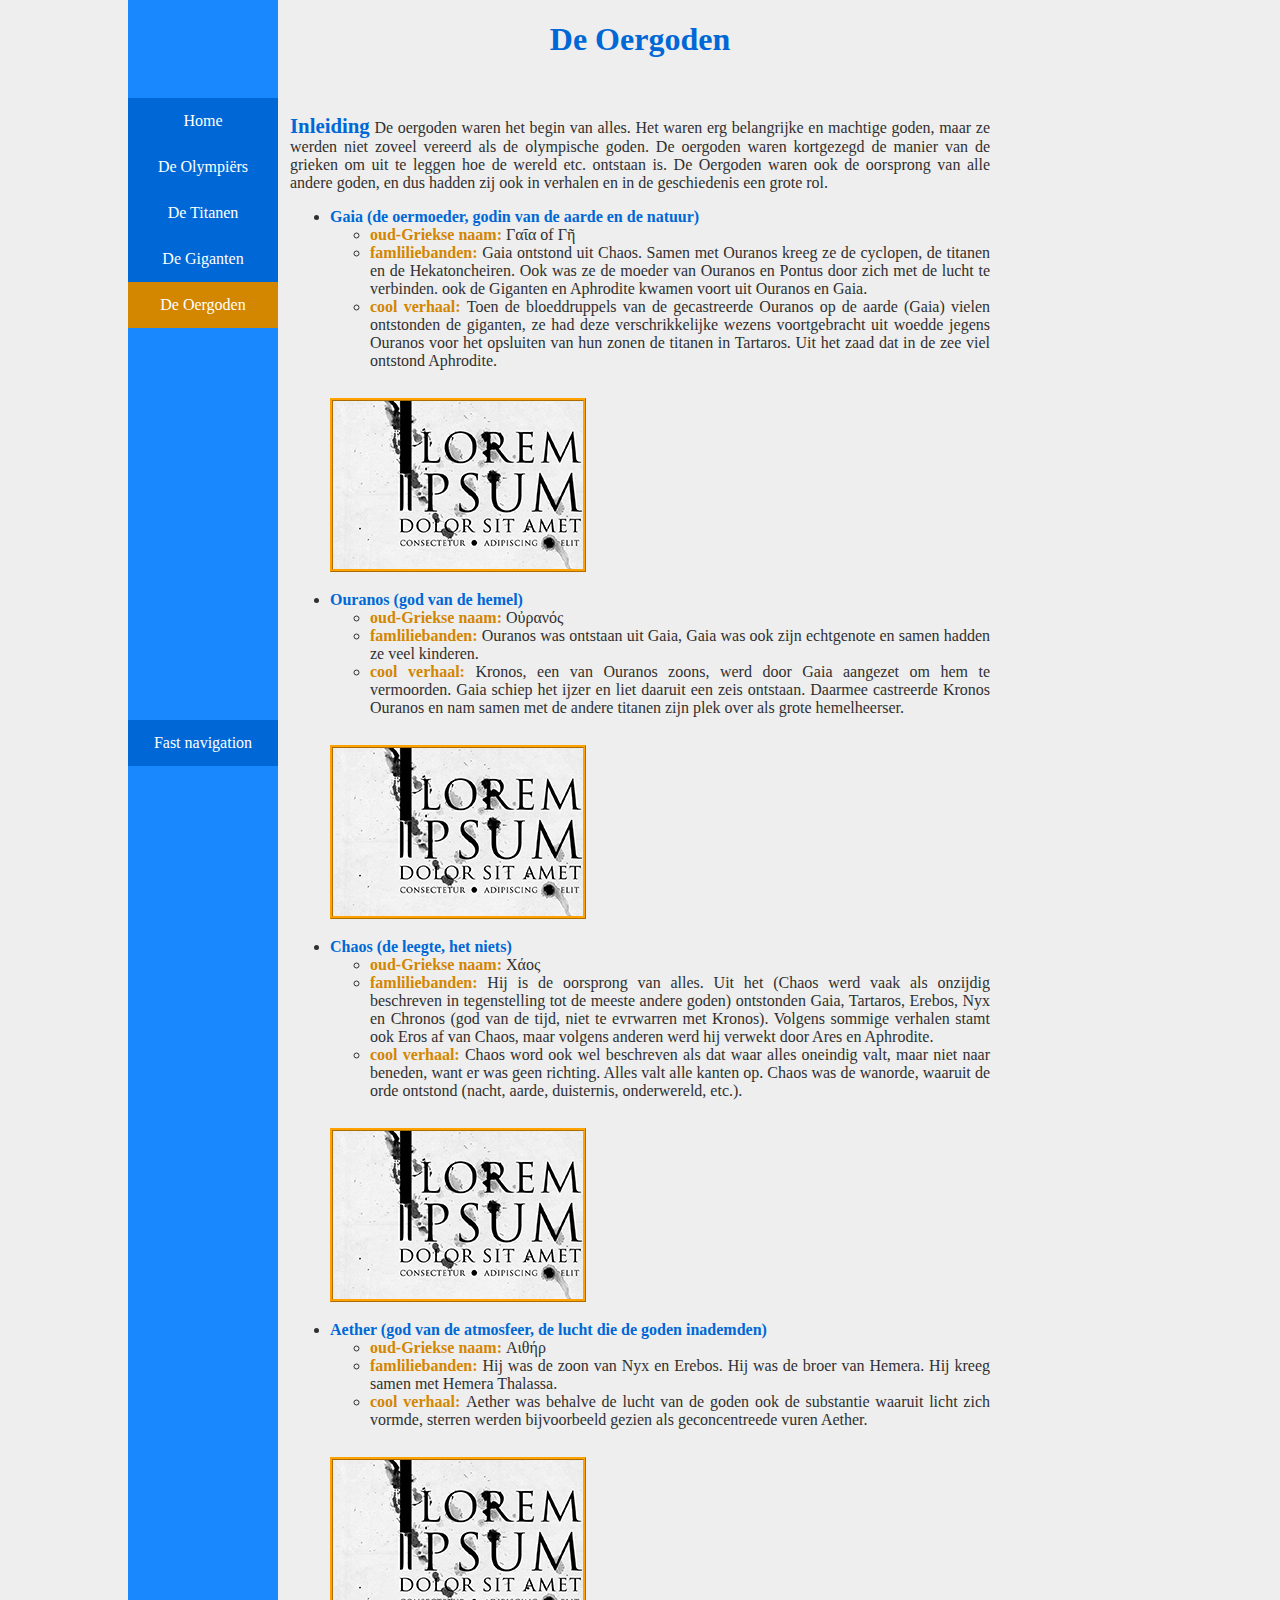
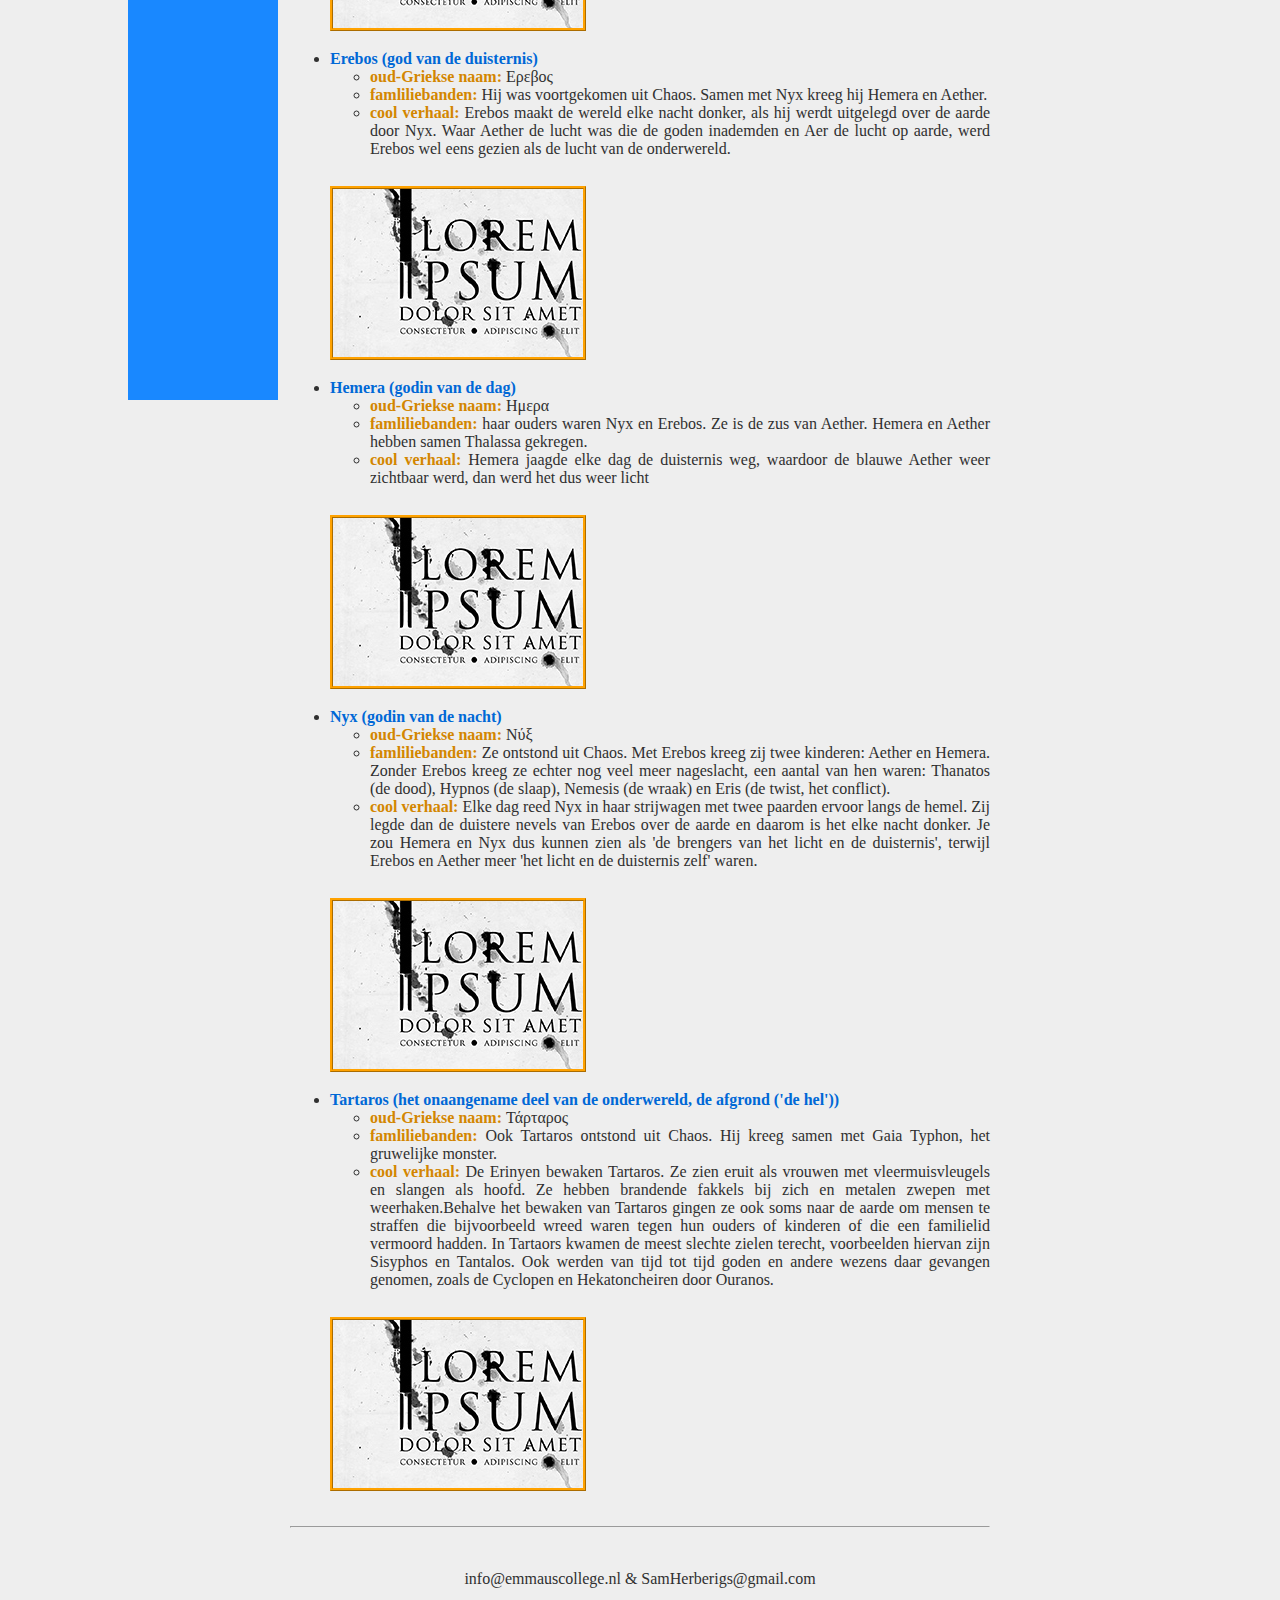
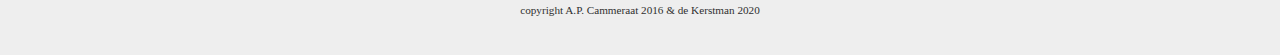
<file: a17823ad-3578-4224-a200-71c5e9925781/website-sam/De_Oergoden.html>
<!DOCTYPE html>

<html>

    <head>
        <meta charset="UTF-8">
        <link rel="stylesheet" href="style.css">
        <title>De Goden</title>
    </head>
    
    <body>
        <main>
            <header>
                <h1>De Oergoden</h1>
                <br>
            </header>
            
            <nav>
            <div id="list-background"></div>
                <ul id=list>

                    <li><a href="index.html">Home</a></li>
                    <li><a href="De_Olympiers.html">De Olympiërs</a></li>
                    <li><a href="De_Titanen.html">De Titanen</a></li>
                    <li><a href="De_Giganten.html">De Giganten</a></li>
                    <li><a class="active" href="De_Oergoden.html">De Oergoden</a></li>
                    
                  

                </ul>
                <div>
                <li id="subList"> Fast navigation
                <div id="subList-background"> </div>
                <ul id="subList-content">
                            <li><a href="#Gaia">Gaia</a></li>
                            <li><a href="#Ouranos">Ouranos</a></li>
                            <li><a href="#Chaos">Chaos</a></li>
                            <li><a href="#Aether">Aether</a></li>
                            <li><a href="#Erebos">Erebos</a></li>
                            <li><a href="#Hemera">Hemera</a></li>
                            <li><a href="#Nyx">Nyx</a></li>
                            <li><a href="#Tartaros">Tartaros</a></li>
                    </ul> 
                    </li>
</div>
   
         </nav>
            
    

            <article>
                <p> <strong class="inleiding"> Inleiding</strong>
                De oergoden waren het begin van alles. Het waren erg belangrijke en machtige goden, maar ze werden niet zoveel vereerd als de olympische goden. De oergoden waren kortgezegd de manier van de grieken om uit te leggen hoe de wereld etc. ontstaan is.  De Oergoden waren ook de oorsprong van alle andere goden, en dus hadden zij ook in verhalen en in de geschiedenis een grote rol. 
                </p>
                <ul>
                        
                        
                        <li> <strong class="subHeader" id="Gaia"> Gaia (de oermoeder, godin van de aarde en de natuur) </strong> <br>
                             <ul>  
                                <li> <strong> oud-Griekse naam: </strong> Γαῖα of Γῆ </li>
                                <li> <strong> famliliebanden: </strong>  Gaia ontstond uit Chaos. Samen met Ouranos kreeg ze de cyclopen, de titanen en de Hekatoncheiren. Ook was ze de moeder van Ouranos en Pontus door zich met de lucht te verbinden. ook de Giganten en Aphrodite kwamen voort uit Ouranos en Gaia. </li>
                                <li> <strong> cool verhaal: </strong> Toen de bloeddruppels van de gecastreerde Ouranos op de aarde (Gaia) vielen ontstonden de giganten, ze had deze verschrikkelijke wezens voortgebracht uit woedde jegens Ouranos voor het opsluiten van hun zonen de titanen in Tartaros. Uit het zaad dat in de zee viel ontstond Aphrodite. </li>
                            </ul>
                        <br> <img  class="godenPlaatjes" src="afbeeldingen/loremipsum.jpg"></li>

                        <li> <strong class="subHeader" id="Ouranos"> Ouranos (god van de hemel) </strong> <br>
                            <ul>  
                                <li> <strong> oud-Griekse naam: </strong> Οὐρανός </li>
                                <li> <strong> famliliebanden: </strong> Ouranos was ontstaan uit Gaia, Gaia was ook zijn echtgenote en samen hadden ze veel kinderen.</li>
                                <li> <strong> cool verhaal: </strong> Kronos, een van Ouranos zoons, werd door Gaia aangezet om hem te vermoorden. Gaia schiep het ijzer en liet daaruit een zeis ontstaan. Daarmee castreerde Kronos Ouranos en nam samen met de andere titanen zijn plek over als grote hemelheerser. </li>
                            </ul>
                        <br> <img class="godenPlaatjes" src="afbeeldingen/loremipsum.jpg"> </li>

                        <li> <strong class="subHeader" id="Chaos"> Chaos (de leegte, het niets) </strong> <br> 
                             <ul>
                                <li> <strong> oud-Griekse naam: </strong> Χάος </li>
                                <li> <strong> famliliebanden: </strong> Hij is de oorsprong van alles. Uit het (Chaos werd vaak als onzijdig beschreven in tegenstelling tot de meeste andere goden) ontstonden Gaia, Tartaros, Erebos, Nyx en Chronos (god van de tijd, niet te evrwarren met Kronos). Volgens sommige verhalen stamt ook Eros af van Chaos, maar volgens anderen werd hij verwekt door Ares en Aphrodite.</li>
                                <li> <strong> cool verhaal: </strong> Chaos word ook wel beschreven als dat waar alles oneindig valt, maar niet naar beneden, want er was geen richting. Alles valt alle kanten op. Chaos was de wanorde, waaruit de orde ontstond (nacht, aarde, duisternis, onderwereld, etc.). </li>
                            </ul>
                        <br> <img  class="godenPlaatjes" src="afbeeldingen/loremipsum.jpg"></li>

                        <li> <strong class="subHeader" id="Aether"> Aether (god van de atmosfeer, de lucht die de goden inademden) </strong> <br> 
                            <ul>  
                                <li> <strong> oud-Griekse naam: </strong> Αιθήρ </li>
                                <li> <strong> famliliebanden: </strong> Hij was de zoon van Nyx en Erebos. Hij was de broer van Hemera. Hij kreeg samen met Hemera Thalassa.</li>
                                <li> <strong> cool verhaal: </strong> Aether was behalve de lucht van de goden ook de substantie waaruit licht zich vormde, sterren werden bijvoorbeeld gezien als geconcentreede vuren Aether. </li>
                            </ul>
                        <br> <img  class="godenPlaatjes" src="afbeeldingen/loremipsum.jpg"></li>
                            
                        <li> <strong class="subHeader" id="Erebos"> Erebos (god van de duisternis) </strong> <br> 
                            <ul>  
                                <li> <strong> oud-Griekse naam: </strong> Ερεβος </li>
                                <li> <strong> famliliebanden: </strong> Hij was voortgekomen uit Chaos. Samen met Nyx kreeg hij Hemera en Aether. </li>
                                <li> <strong> cool verhaal: </strong> Erebos maakt de wereld elke nacht donker, als hij werdt uitgelegd over de aarde door Nyx. Waar Aether de lucht was die de goden inademden en Aer de lucht op aarde, werd Erebos wel eens gezien als de lucht van de onderwereld. </li>
                            </ul>
                        <br> <img  class="godenPlaatjes" src="afbeeldingen/loremipsum.jpg"></li>

                        <li> <strong class="subHeader" id="Hemera"> Hemera (godin van de dag) </strong> <br> 
                            <ul>  
                                <li> <strong> oud-Griekse naam: </strong> Ημερα </li>
                                <li> <strong> famliliebanden: </strong>  haar ouders waren Nyx en Erebos. Ze is de zus van Aether. Hemera en Aether hebben samen Thalassa gekregen. </li>
                                <li> <strong> cool verhaal: </strong> Hemera jaagde elke dag de duisternis weg, waardoor de blauwe Aether weer zichtbaar werd, dan werd het dus weer licht </li>
                            </ul>
                        <br> <img  class="godenPlaatjes" src="afbeeldingen/loremipsum.jpg"></li>

                        <li> <strong class="subHeader" id="Nyx"> Nyx (godin van de nacht) </strong> <br> 
                            <ul>  
                                <li> <strong> oud-Griekse naam: </strong> Νύξ </li>
                                <li> <strong> famliliebanden: </strong>  Ze ontstond uit Chaos. Met Erebos kreeg zij twee kinderen: Aether en Hemera. Zonder Erebos kreeg ze echter nog veel meer nageslacht, een aantal van hen waren: Thanatos (de dood), Hypnos (de slaap), Nemesis (de wraak) en Eris (de twist, het conflict).</li>
                                <li> <strong> cool verhaal: </strong> Elke dag reed Nyx in haar strijwagen met twee paarden ervoor langs de hemel. Zij legde dan de duistere nevels van Erebos over de aarde en daarom is het elke nacht donker. Je zou Hemera en Nyx dus kunnen zien als 'de brengers van het licht en de duisternis', terwijl Erebos en Aether meer 'het licht en de duisternis zelf' waren. </li>
                            </ul> 
                        <br> <img  class="godenPlaatjes" src="afbeeldingen/loremipsum.jpg"></li>

                        <li> <strong class="subHeader" id="Tartaros"> Tartaros (het onaangename deel van de onderwereld, de afgrond ('de hel')) </strong> <br> 
                            <ul>  
                                <li> <strong> oud-Griekse naam: </strong> Τάρταρος </li>
                                <li> <strong> famliliebanden: </strong> Ook Tartaros ontstond uit Chaos. Hij kreeg samen met Gaia Typhon, het gruwelijke monster.</li>
                                <li> <strong> cool verhaal: </strong> De Erinyen bewaken Tartaros. Ze zien eruit als vrouwen met vleermuisvleugels en slangen als hoofd. Ze hebben brandende fakkels bij zich en metalen zwepen met weerhaken.Behalve het bewaken van Tartaros gingen ze ook soms naar de aarde om mensen te straffen die bijvoorbeeld wreed waren tegen hun ouders of kinderen of die een familielid vermoord hadden. In Tartaors kwamen de meest slechte zielen terecht, voorbeelden hiervan zijn Sisyphos en Tantalos. Ook werden van tijd tot tijd goden en andere wezens daar gevangen genomen, zoals de Cyclopen en Hekatoncheiren door Ouranos.  </li>
                            </ul>
                        <br> <img  class="godenPlaatjes" src="afbeeldingen/loremipsum.jpg"></li>

                        
                </ul>
            </article>
        
            <footer>
                <hr/>
                <br>
                <p>info@emmauscollege.nl & SamHerberigs@gmail.com</p>
                <p class="smalltext">copyright A.P. Cammeraat 2016 & de Kerstman 2020</p>
                <br>
            </footer>
        
        </main>
    
    </body>

</html>
</file>
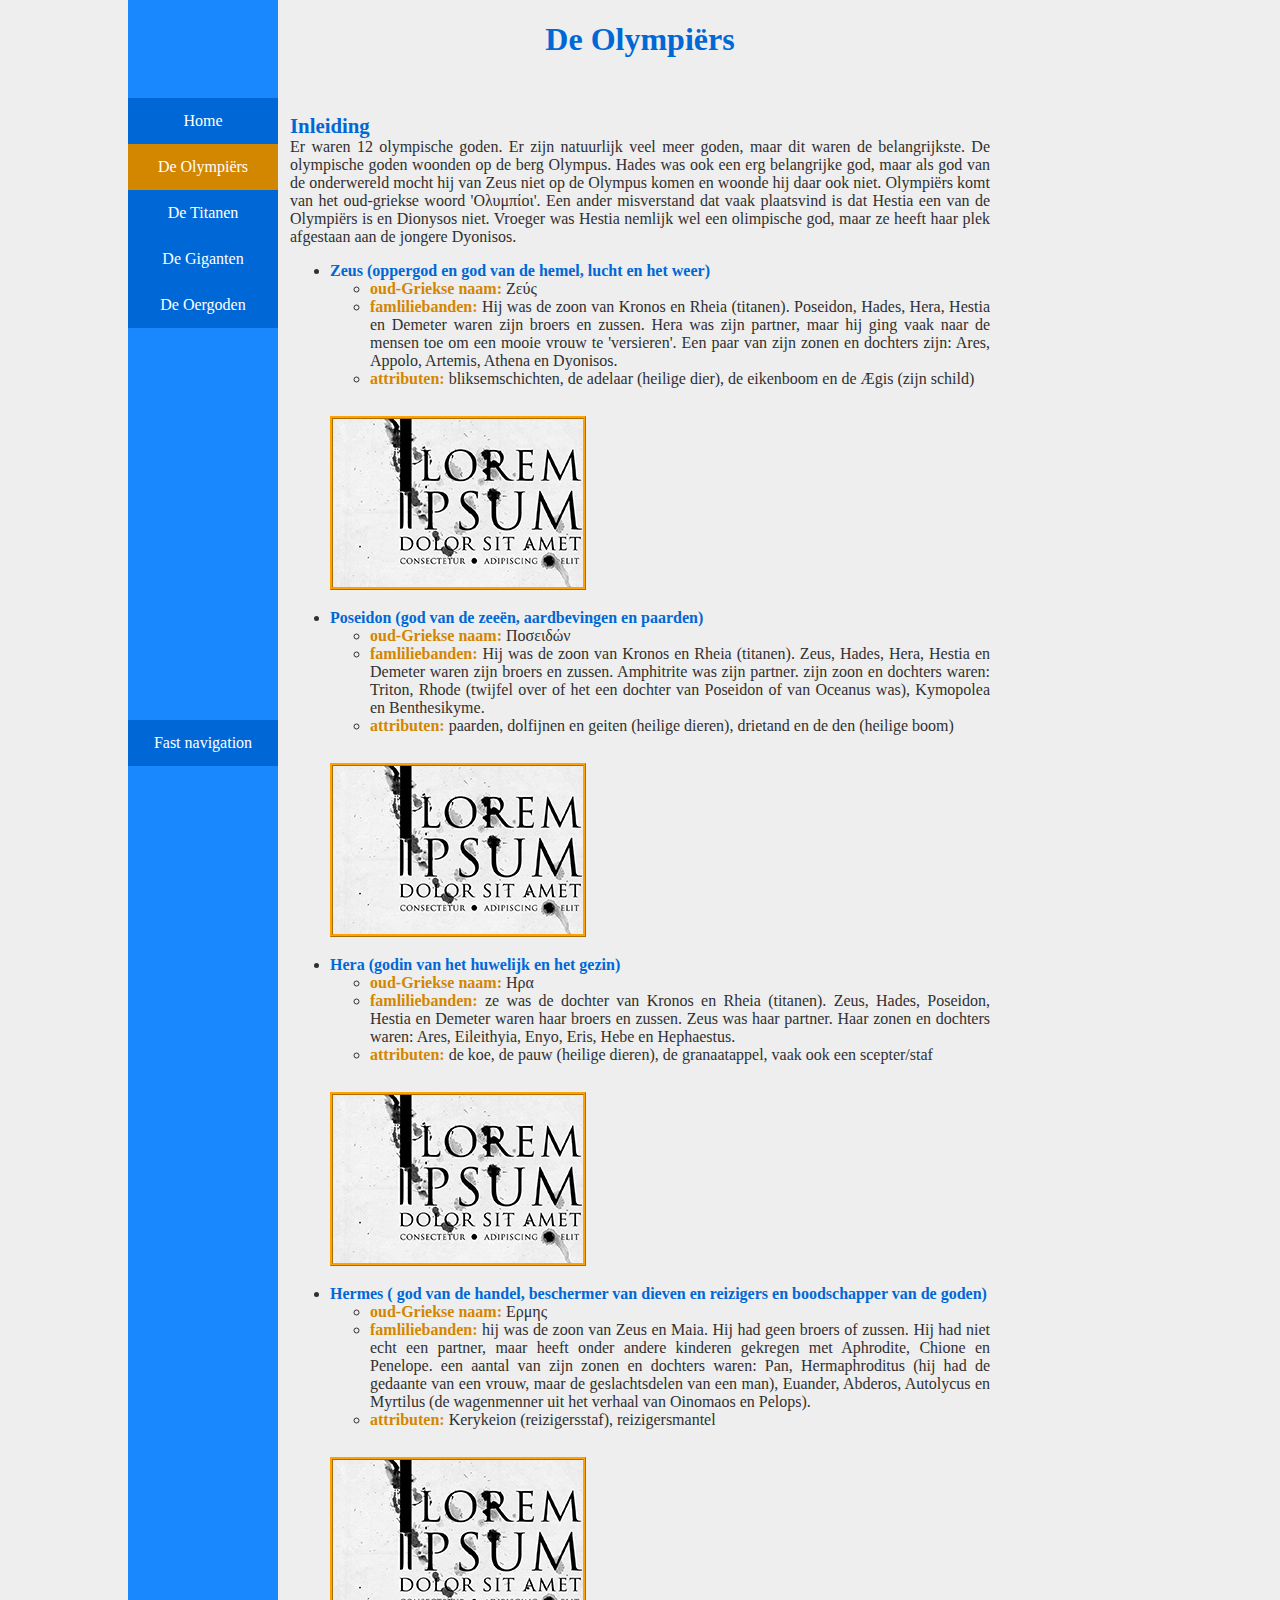
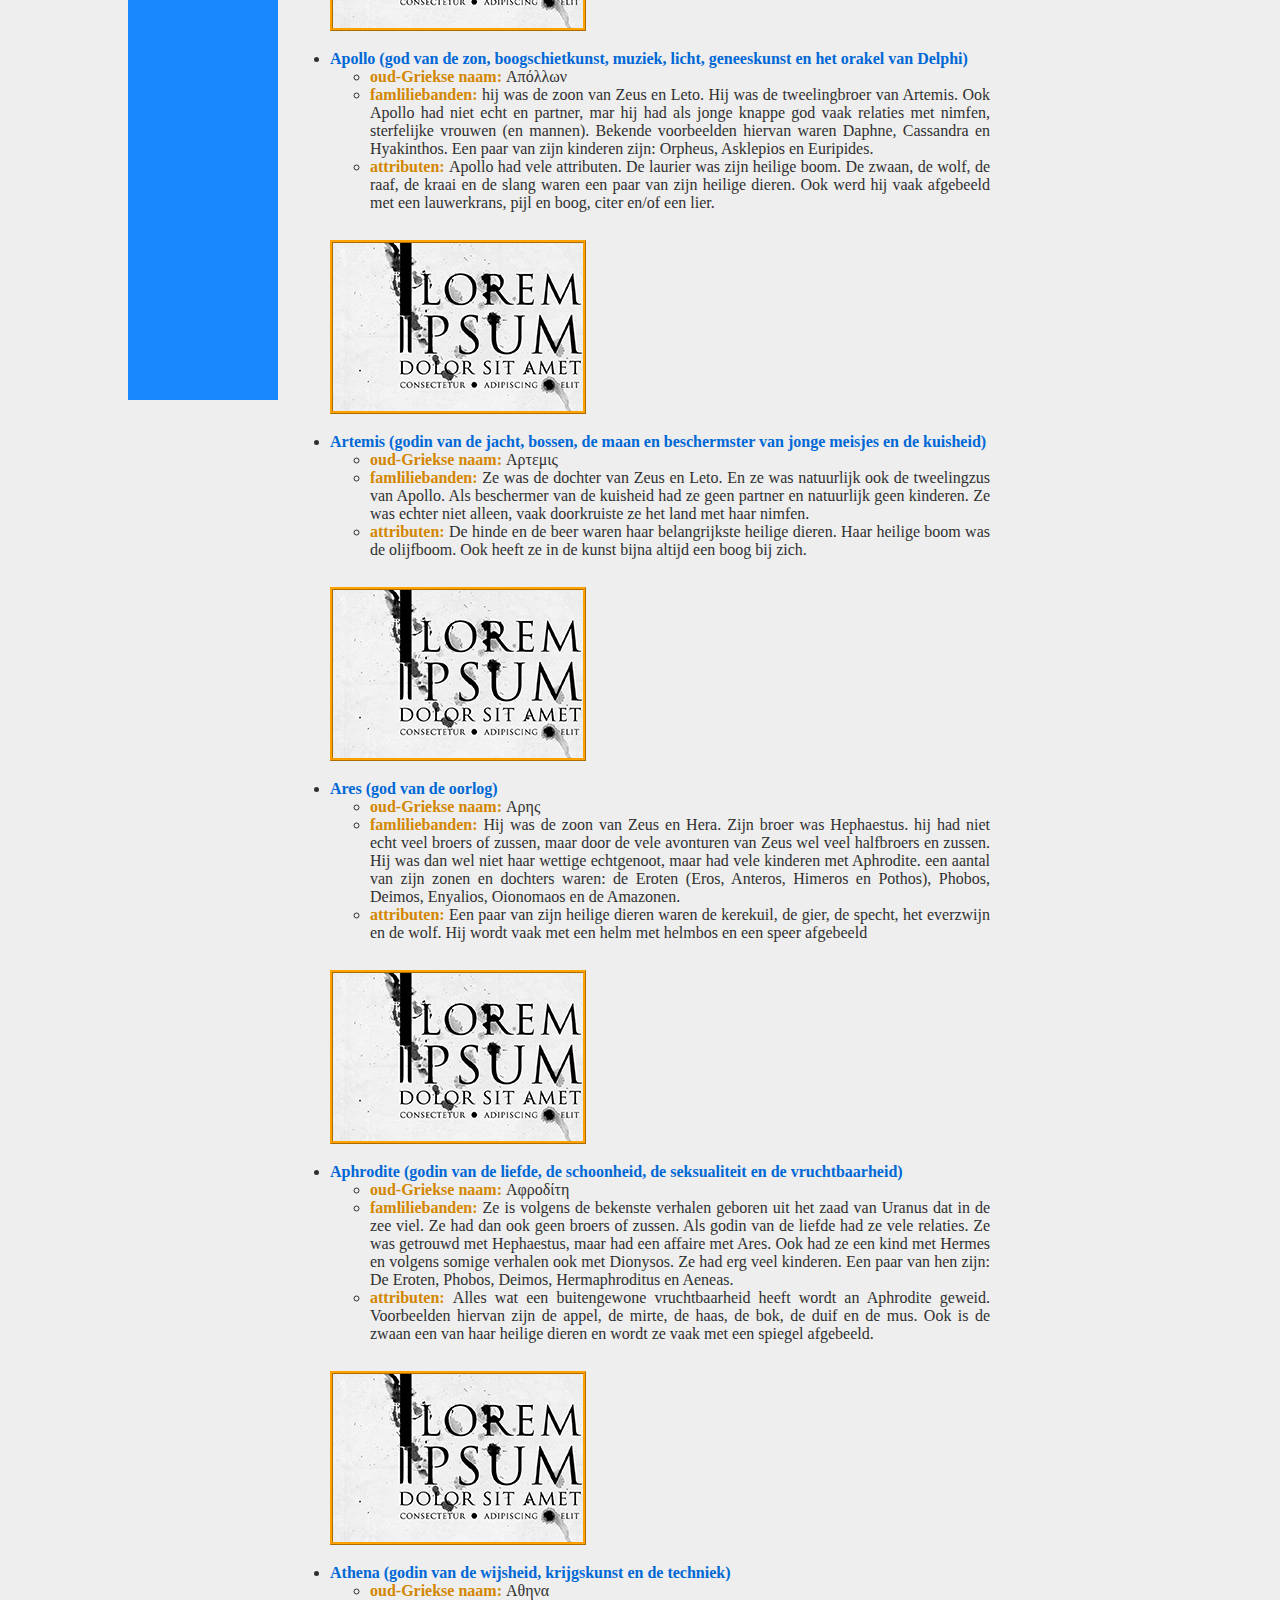
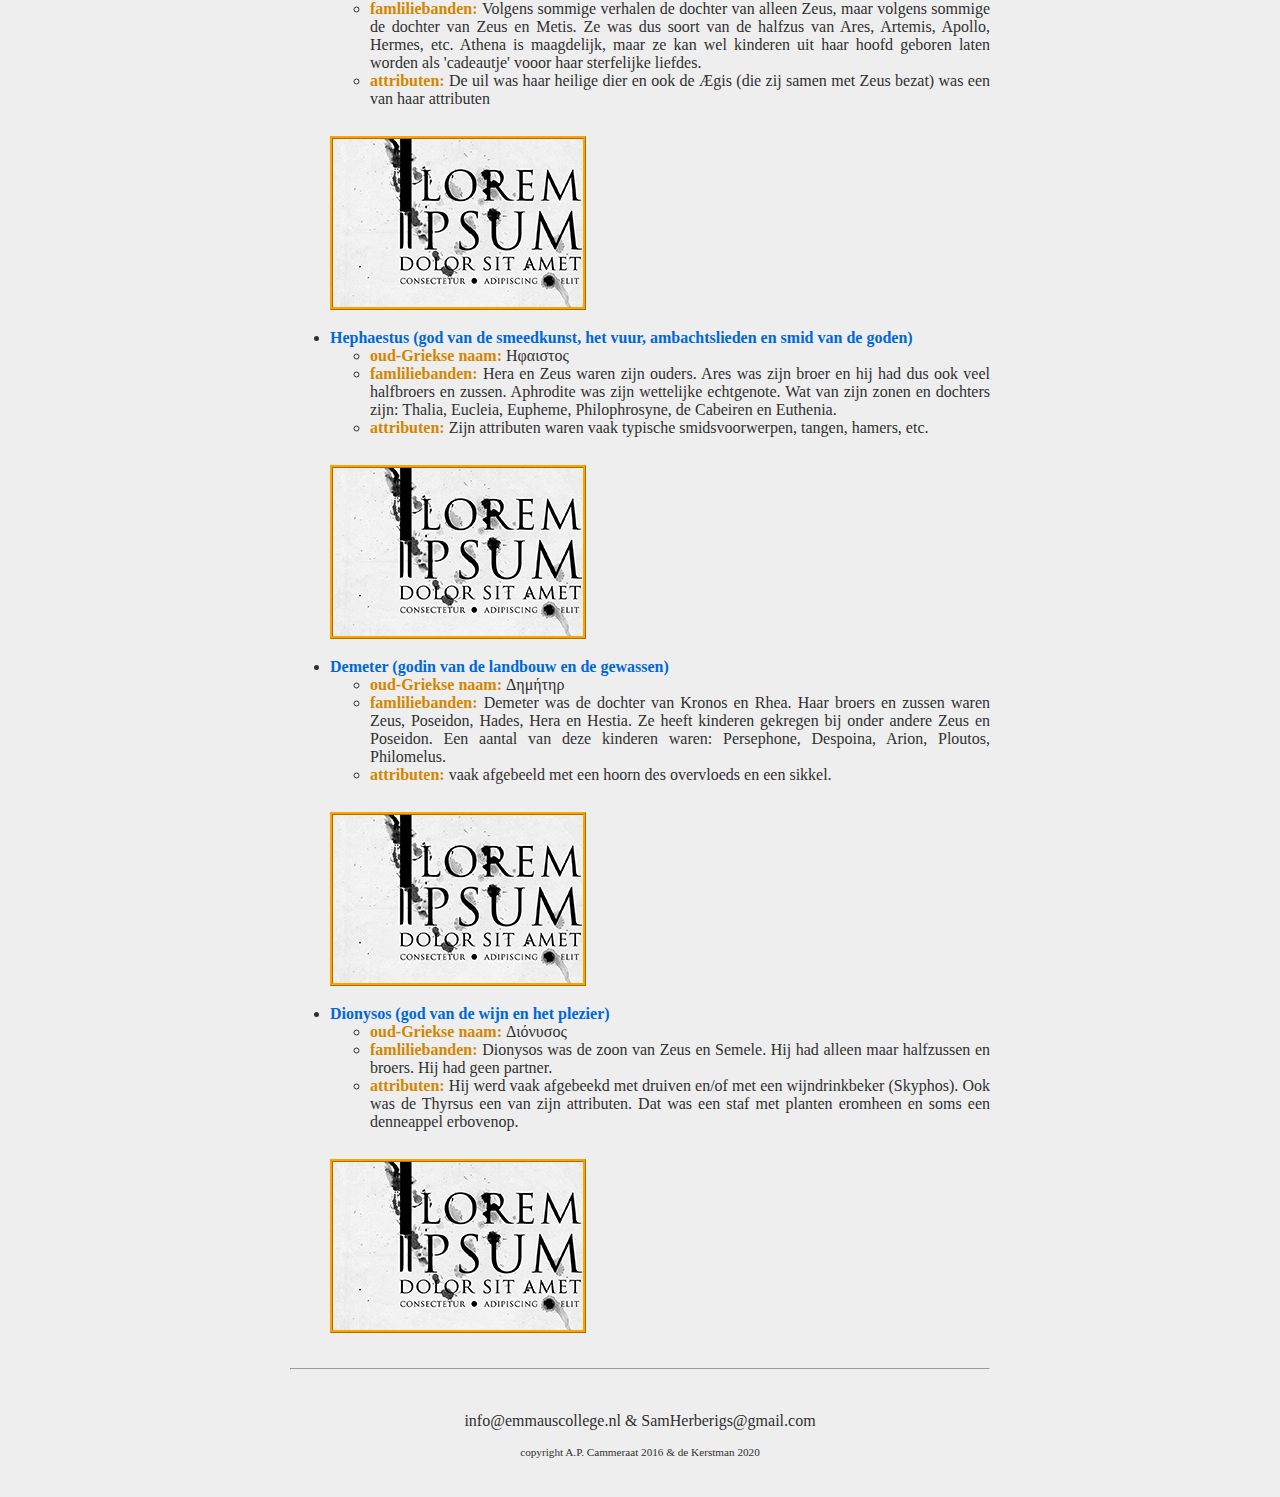
<file: a17823ad-3578-4224-a200-71c5e9925781/website-sam/De_Olympiers.html>
<!DOCTYPE html>

<html>

    <head>
         <meta charset="UTF-8">
        <link rel="stylesheet" href="style.css">
        <title>De Goden</title>
    </head>
    
    <body>
        <main>
            <header>
                <h1>De Olympiërs</h1>
                <br>
            </header>
            
            <nav>
            <div id="list-background"></div>
                <ul id=list>

                    <li><a href="index.html">Home</a></li>
                    <li><a class="active" href="De_Olympiers.html">De Olympiërs</a></li>
                    <li><a href="De_Titanen.html">De Titanen</a></li>
                    <li><a href="De_Giganten.html">De Giganten</a></li>
                    <li><a href="De_Oergoden.html">De Oergoden</a></li>
                  

                </ul>
                <div>
                <li id="subList"> Fast navigation
                <div id="subList-background"> </div>
                <ul id="subList-content">
                            <li><a href="#Zeus">Zeus</a></li>
                            <li><a href="#Poseidon">Poseidon</a></li>
                            <li><a href="#Hera">Hera</a></li>
                            <li><a href="#Hermes">Hermes</a></li>
                            <li><a href="#Apollo">Apollo</a></li>
                            <li><a href="#Artemis">Artemis</a></li>
                            <li><a href="#Ares">Ares</a></li>
                            <li><a href="#Aphrodite">Aphrodite</a></li>
                            <li><a href="#Athena">Athena</a></li>
                            <li><a href="#Hephaestus">Hephaestus</a></li>
                            <li><a href="#Demeter">Demeter</a></li>
                            <li><a href="#Dionysos">Dionysos</a></li>
                    </ul> 
                    </li>
</div>
   
         </nav>
            
    

            <article>
                <p> <strong class="inleiding"> Inleiding</strong> <br>
                Er waren 12 olympische goden. Er zijn natuurlijk veel meer goden, maar dit waren de belangrijkste. De olympische goden woonden op de berg Olympus. Hades was ook een erg belangrijke god, maar als god van de onderwereld mocht hij van Zeus niet op de Olympus komen en woonde hij daar ook niet. Olympiërs komt van het oud-griekse woord 'Ολυμπίοι'. Een ander misverstand dat vaak plaatsvind is dat Hestia een van de Olympiërs is en Dionysos niet. Vroeger was Hestia nemlijk wel een olimpische god, maar ze heeft haar plek afgestaan aan de jongere Dyonisos.
                </p>
                
                <ul>
                        <li> <strong class="subHeader" id="Zeus"> Zeus (oppergod en god van de hemel, lucht en het weer) </strong> <br>
                            <ul>  
                                <li> <strong> oud-Griekse naam: </strong> Ζεύς </li>
                                <li> <strong> famliliebanden: </strong> Ηij was de zoon van Kronos en Rheia (titanen). Poseidon, Hades, Hera, Hestia en Demeter waren zijn broers en zussen. Hera was zijn partner, maar hij ging vaak naar de mensen toe om een mooie vrouw te 'versieren'. Een paar van zijn zonen en dochters zijn: Ares, Appolo, Artemis, Athena en Dyonisos. </li>
                                <li> <strong> attributen: </strong> bliksemschichten, de adelaar (heilige dier), de eikenboom en de Ægis (zijn schild) </li>
                            </ul>
                        <br> <img class="godenPlaatjes" src="afbeeldingen/loremipsum.jpg"> </li>
                        
                        <li> <strong class="subHeader" id="Poseidon"> Poseidon (god van de zeeën, aardbevingen en paarden) </strong> <br>
                             <ul>  
                                <li> <strong> oud-Griekse naam: </strong>  Ποσειδών</li>
                                <li> <strong> famliliebanden: </strong> Ηij was de zoon van Kronos en Rheia (titanen). Zeus, Hades, Hera, Hestia en Demeter waren zijn broers en zussen. Amphitrite was zijn partner. zijn zoon en dochters waren: Triton, Rhode (twijfel over of het een dochter van Poseidon of van Oceanus was), Kymopolea en Benthesikyme.</li>
                                <li> <strong> attributen: </strong> paarden, dolfijnen en geiten (heilige dieren), drietand en de den (heilige boom) </li>
                            </ul>
                        <br> <img  class="godenPlaatjes" src="afbeeldingen/loremipsum.jpg"></li>

                        <li> <strong class="subHeader" id="Hera"> Hera (godin van het huwelijk en het gezin) </strong> <br> 
                             <ul>  
                            <li> <strong> oud-Griekse naam: </strong> Ηρα </li>
                                <li> <strong> famliliebanden: </strong> ze was de dochter van Kronos en Rheia (titanen). Zeus, Hades, Poseidon, Hestia en Demeter waren haar broers en zussen. Zeus was haar partner. Haar zonen en dochters waren: Ares, Eileithyia, Enyo, Eris, Hebe en Hephaestus.</li>
                                <li> <strong> attributen: </strong> de koe, de pauw (heilige dieren), de granaatappel, vaak ook een scepter/staf</li>
                            </ul>
                        <br> <img  class="godenPlaatjes" src="afbeeldingen/loremipsum.jpg"></li>

                        <li> <strong class="subHeader" id="Hermes"> Hermes ( god van de handel, beschermer van dieven en reizigers en boodschapper van de goden) </strong> <br> 
                            <ul>  
                                <li> <strong> oud-Griekse naam: </strong> Ερμης </li>
                                <li> <strong> famliliebanden: </strong> hij was de zoon van Zeus en Maia. Hij had geen broers of zussen. Hij had niet echt een partner, maar heeft onder andere kinderen gekregen met Aphrodite, Chione en Penelope. een aantal van zijn zonen en dochters waren: Pan, Hermaphroditus (hij had de gedaante van een vrouw, maar de geslachtsdelen van een man), Euander, Abderos, Autolycus en Myrtilus (de wagenmenner uit het verhaal van Oinomaos en Pelops).</li>
                                <li> <strong> attributen: </strong> Kerykeion (reizigersstaf), reizigersmantel</li>
                            </ul>
                        <br> <img  class="godenPlaatjes" src="afbeeldingen/loremipsum.jpg"></li>
                            
                        <li> <strong class="subHeader" id="Apollo"> Apollo (god van de zon, boogschietkunst, muziek, licht, geneeskunst en het orakel van Delphi) </strong> <br> 
                            <ul>  
                                <li> <strong> oud-Griekse naam: </strong> Απόλλων </li>
                                <li> <strong> famliliebanden: </strong> hij was de zoon van Zeus en Leto. Hij was de tweelingbroer van Artemis. Ook Apollo had niet echt en partner, mar hij had als jonge knappe god vaak relaties met nimfen, sterfelijke vrouwen (en mannen). Bekende voorbeelden hiervan waren Daphne, Cassandra en Hyakinthos. Een paar van zijn kinderen zijn: Orpheus, Asklepios en Euripides.</li>
                                <li> <strong> attributen: </strong> Apollo had vele attributen. De laurier was zijn heilige boom. De zwaan, de wolf, de raaf, de kraai en de slang waren een paar van zijn heilige dieren. Ook werd hij vaak afgebeeld met een lauwerkrans, pijl en boog, citer en/of een lier.</li>
                            </ul>
                        <br> <img  class="godenPlaatjes" src="afbeeldingen/loremipsum.jpg"></li>

                        <li> <strong class="subHeader" id="Artemis"> Artemis (godin van de jacht, bossen, de maan en beschermster van jonge meisjes en de kuisheid) </strong> <br> 
                            <ul>  
                                <li> <strong> oud-Griekse naam: </strong>  Αρτεμις</li>
                                <li> <strong> famliliebanden: </strong> Ze was de dochter van Zeus en Leto. En ze was natuurlijk ook de tweelingzus van Apollo. Als beschermer van de kuisheid had ze geen partner en natuurlijk geen kinderen. Ze was echter niet alleen, vaak doorkruiste ze het land met haar nimfen.</li>
                                <li> <strong> attributen: </strong> De hinde en de beer waren haar belangrijkste heilige dieren. Haar heilige boom was de olijfboom. Ook heeft ze in de kunst bijna altijd een boog bij zich.</li>
                            </ul>
                        <br> <img  class="godenPlaatjes" src="afbeeldingen/loremipsum.jpg"></li>

                        <li> <strong class="subHeader" id="Ares"> Ares (god van de oorlog) </strong> <br> 
                            <ul>  
                                <li> <strong> oud-Griekse naam: </strong> Αρης </li>
                                <li> <strong> famliliebanden: </strong> Hij was de zoon van Zeus en Hera. Zijn broer was Hephaestus. hij had niet echt veel broers of zussen, maar door de vele avonturen van Zeus wel veel halfbroers en zussen. Hij was dan wel niet haar wettige echtgenoot, maar had vele kinderen met Aphrodite. een aantal van zijn zonen en dochters waren: de Eroten (Eros, Anteros, Himeros en Pothos), Phobos, Deimos, Enyalios, Oionomaos en de Amazonen.</li>
                                <li> <strong> attributen: </strong> Een paar van zijn heilige dieren waren de kerekuil, de gier, de specht, het everzwijn en de wolf. Hij wordt vaak met een helm met helmbos en een speer afgebeeld</li>
                            </ul> 
                        <br> <img  class="godenPlaatjes" src="afbeeldingen/loremipsum.jpg"></li>

                        <li> <strong class="subHeader" id="Aphrodite"> Aphrodite (godin van de liefde, de schoonheid, de seksualiteit en de vruchtbaarheid) </strong> <br> 
                            <ul>  
                                <li> <strong> oud-Griekse naam: </strong>  Αφροδίτη</li>
                                <li> <strong> famliliebanden: </strong> Ze is volgens de bekenste verhalen geboren uit het zaad van Uranus dat in de zee viel. Ze had dan ook geen broers of zussen. Als godin van de liefde had ze vele relaties. Ze was getrouwd met Hephaestus, maar had een affaire met Ares. Ook had ze een kind met Hermes en volgens somige verhalen ook met Dionysos. Ze had erg veel kinderen. Een paar van hen zijn: De Eroten, Phobos, Deimos, Hermaphroditus en Aeneas.</li>
                                <li> <strong> attributen: </strong>  Alles wat een buitengewone vruchtbaarheid heeft wordt an Aphrodite geweid. Voorbeelden hiervan zijn de appel, de mirte, de haas, de bok, de duif en de mus. Ook is de zwaan een van haar heilige dieren en wordt ze vaak met een spiegel afgebeeld. </li>
                            </ul>
                        <br> <img  class="godenPlaatjes" src="afbeeldingen/loremipsum.jpg"></li>

                        <li> <strong class="subHeader" id="Athena"> Athena (godin van de wijsheid, krijgskunst en de techniek) </strong> <br>
                            <ul>  
                                <li> <strong> oud-Griekse naam: </strong> Αθηνα</li>
                                <li> <strong> famliliebanden: </strong> Volgens sommige verhalen de dochter van alleen Zeus, maar volgens sommige de dochter van Zeus en Metis. Ze was dus soort van de halfzus van Ares, Artemis, Apollo, Hermes, etc. Athena is maagdelijk, maar ze kan wel kinderen uit haar hoofd geboren laten worden als 'cadeautje' vooor haar sterfelijke liefdes.</li>
                                <li> <strong> attributen: </strong> De uil was haar heilige dier en ook de Ægis (die zij samen met Zeus bezat) was een van haar attributen</li>
                            </ul>
                        <br> <img  class="godenPlaatjes" src="afbeeldingen/loremipsum.jpg"></li>

                        <li> <strong class="subHeader" id="Hephaestus"> Hephaestus (god van de smeedkunst, het vuur, ambachtslieden en smid van de goden) </strong> <br>
                            <ul>  
                                <li> <strong> oud-Griekse naam: </strong>  Ηφαιστος</li>
                                <li> <strong> famliliebanden: </strong> Hera en Zeus waren zijn ouders. Ares was zijn broer en hij had dus ook veel halfbroers en zussen. Aphrodite was zijn wettelijke echtgenote. Wat van zijn zonen en dochters zijn: Thalia, Eucleia, Eupheme, Philophrosyne, de Cabeiren en Euthenia.</li>
                                <li> <strong> attributen: </strong> Zijn attributen waren vaak typische smidsvoorwerpen, tangen, hamers, etc.</li>
                            </ul>
                        <br> <img  class="godenPlaatjes" src="afbeeldingen/loremipsum.jpg"></li>

                        <li> <strong class="subHeader" id="Demeter"> Demeter (godin van de landbouw en de gewassen) </strong> <br>
                            <ul>  
                                <li> <strong> oud-Griekse naam: </strong> Δημήτηρ </li>
                                <li> <strong> famliliebanden: </strong> Demeter was de dochter van Kronos en Rhea. Haar broers en zussen waren Zeus, Poseidon, Hades, Hera en Hestia. Ze heeft kinderen gekregen bij onder andere Zeus en Poseidon. Een aantal van deze kinderen waren: Persephone, Despoina, Arion, Ploutos, Philomelus.</li>
                                <li> <strong> attributen: </strong> vaak afgebeeld met een hoorn des overvloeds en een sikkel.</li>
                            </ul>
                        <br> <img  class="godenPlaatjes" src="afbeeldingen/loremipsum.jpg"></li>

                        <li> <strong class="subHeader" id="Dionysos"> Dionysos (god van de wijn en het plezier) </strong> <br>
                            <ul>  
                                <li> <strong> oud-Griekse naam: </strong> Διόνυσος </li>
                                <li> <strong> famliliebanden: </strong> Dionysos was de zoon van Zeus en Semele. Hij had alleen maar halfzussen en broers. Hij had geen partner.</li>
                                <li> <strong> attributen: </strong> Hij werd vaak afgebeekd met druiven en/of met een wijndrinkbeker (Skyphos). Ook was de Thyrsus een van zijn attributen. Dat was een staf met planten eromheen en soms een denneappel erbovenop.</li>
                            </ul>
                        <br> <img  class="godenPlaatjes" src="afbeeldingen/loremipsum.jpg"></li>
                </ul>
            </article>
        
            <footer>
                <hr/>
                <br>
                <p>info@emmauscollege.nl & SamHerberigs@gmail.com</p>
                <p class="smalltext">copyright A.P. Cammeraat 2016 & de Kerstman 2020</p>
                <br>
            </footer>
        
        </main>
    
    </body>

</html>
</file>
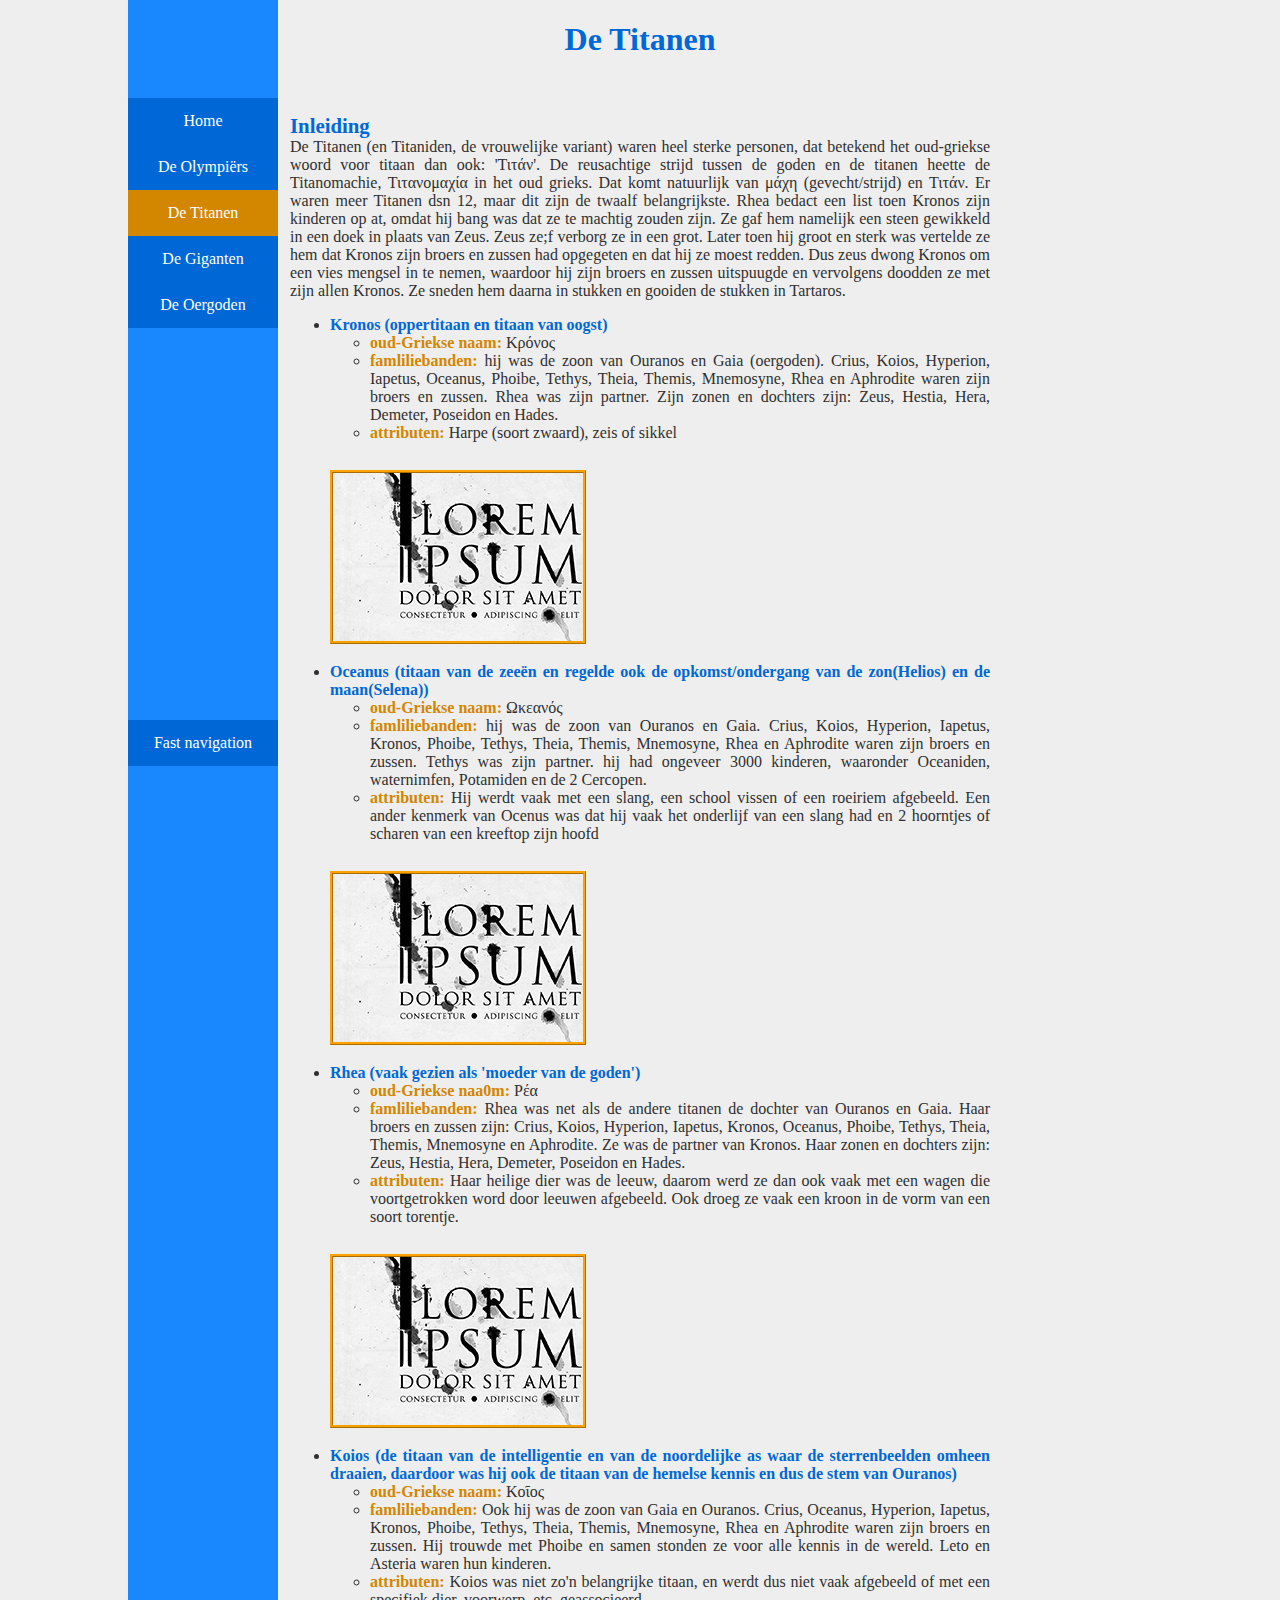
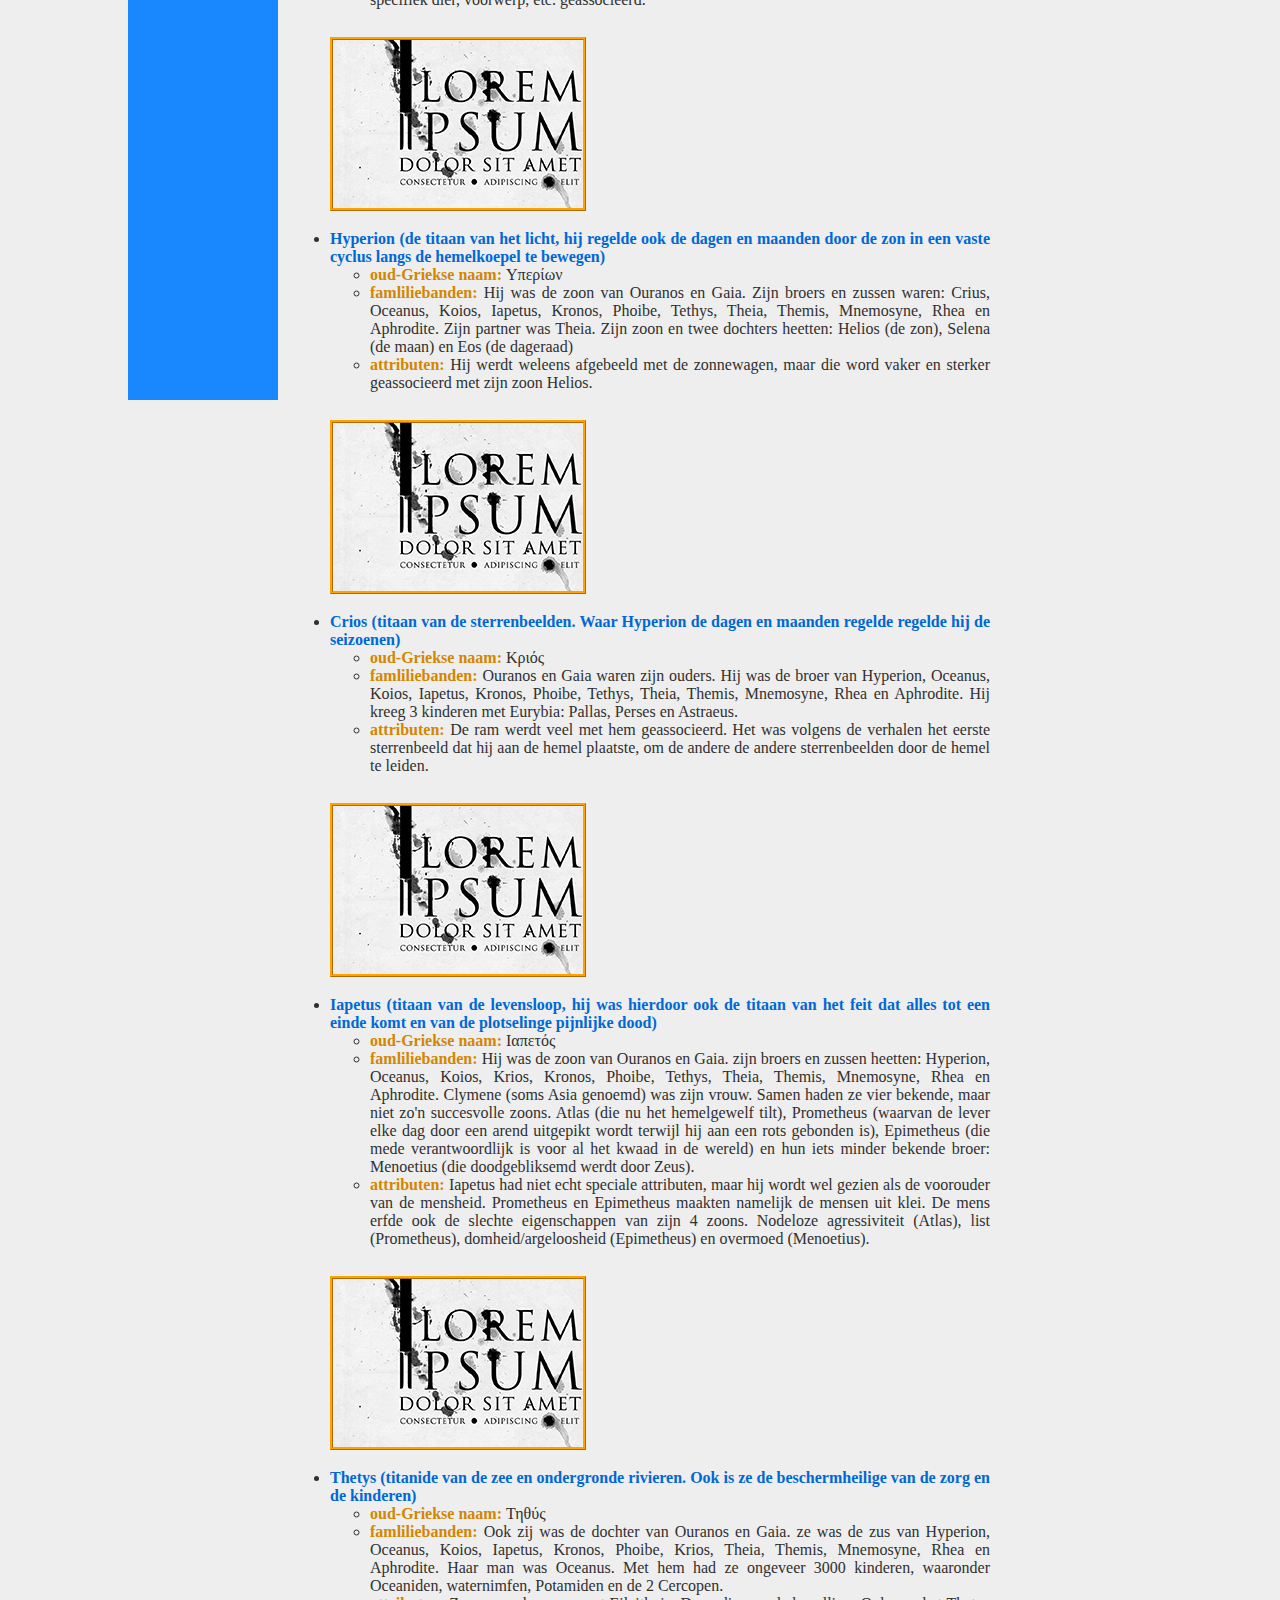
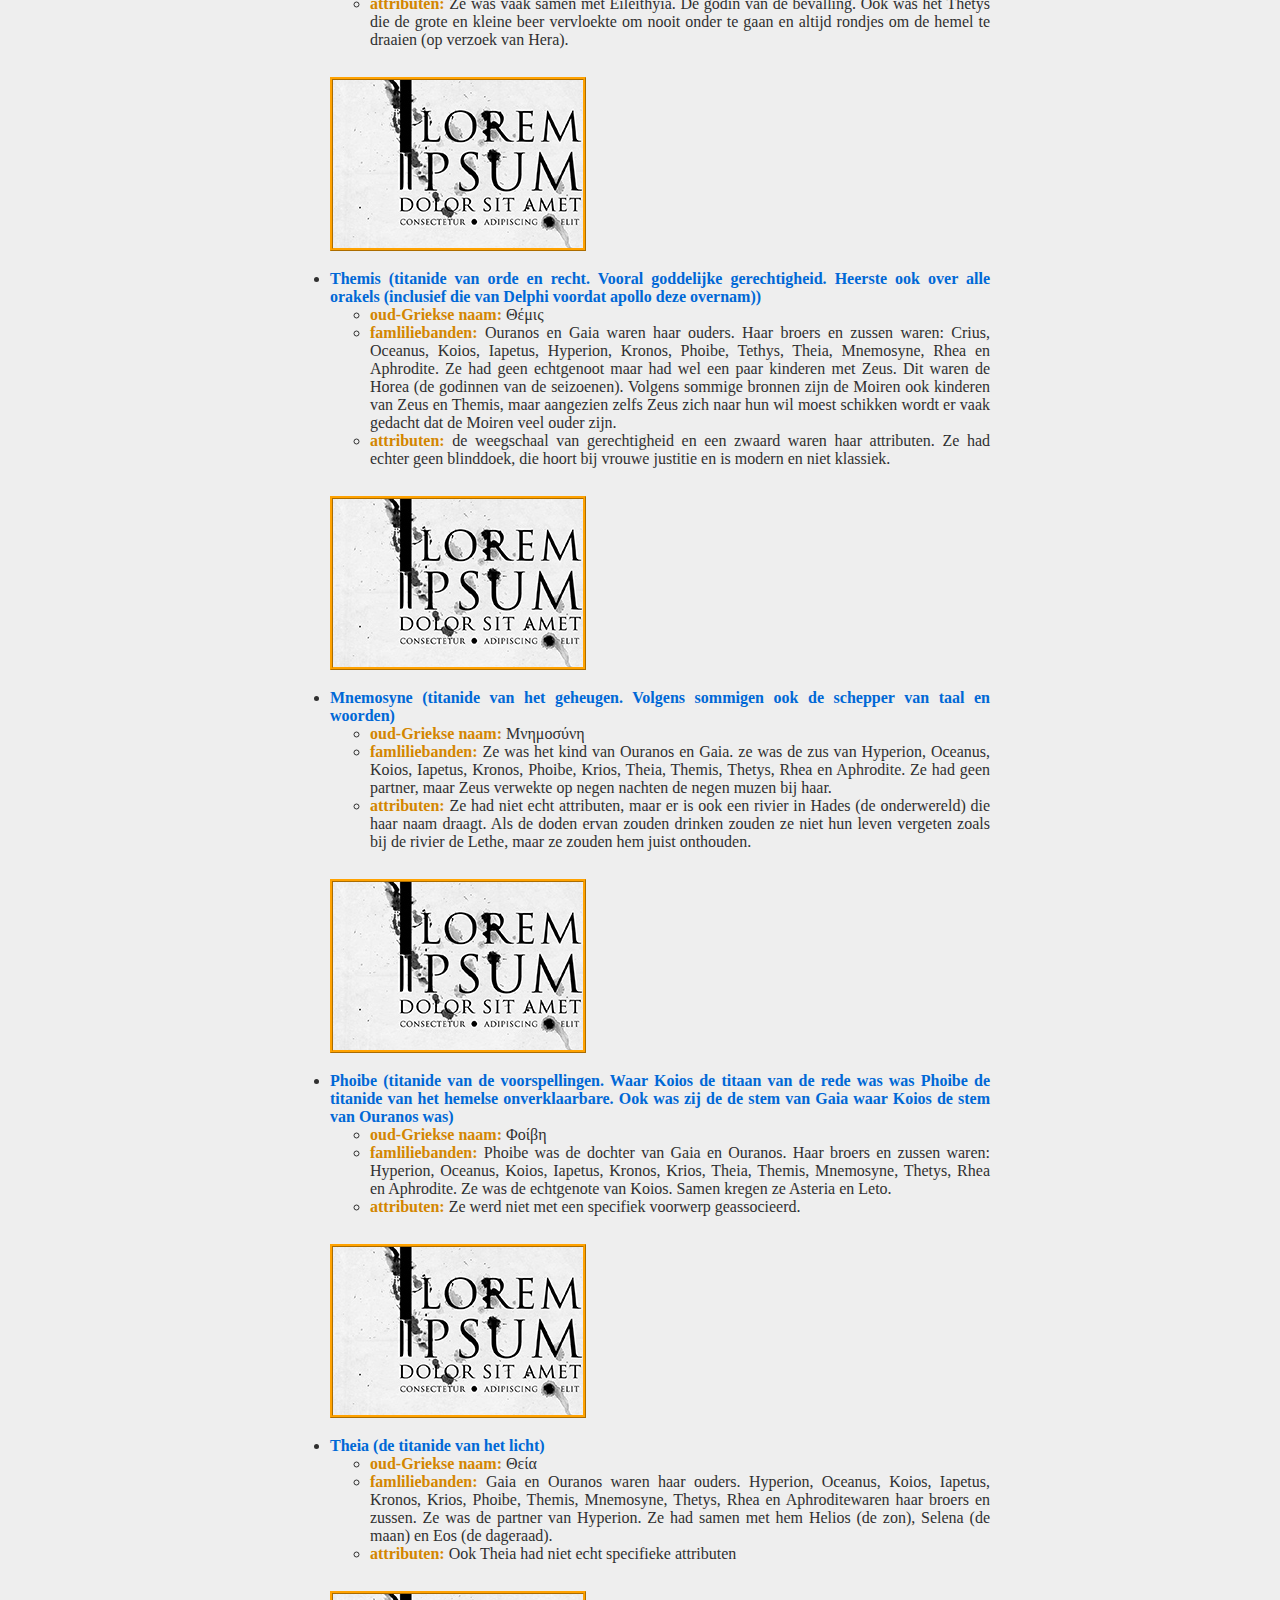
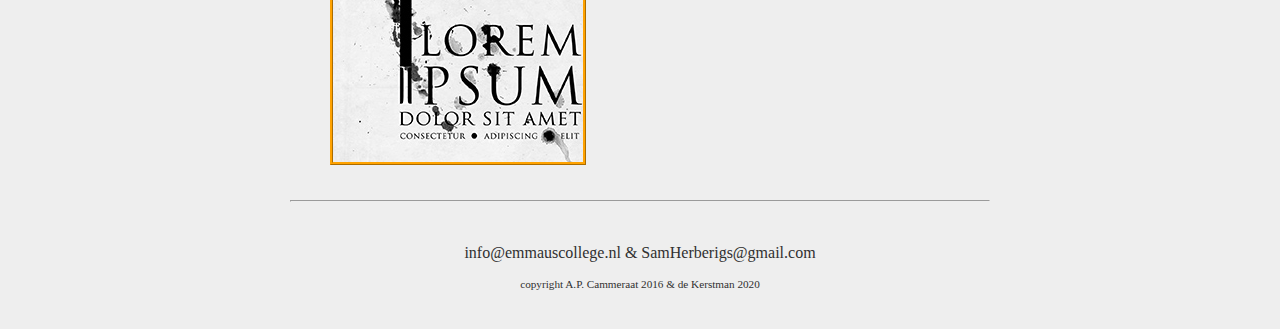
<file: a17823ad-3578-4224-a200-71c5e9925781/website-sam/De_Titanen.html>
<!DOCTYPE html>

<html>

    <head>
         <meta charset="UTF-8">
        <link rel="stylesheet" href="style.css">
        <title>De Goden</title>
    </head>
    
    <body>
        <main>
            <header>
                <h1>De Titanen</h1>
                <br>
            </header>
            
            <nav>
            <div id="list-background"></div>
                <ul id=list>

                    <li><a href="index.html">Home</a></li>
                    <li><a href="De_Olympiers.html">De Olympiërs</a></li>
                    <li><a class="active" href="De_Titanen.html">De Titanen</a></li>
                    <li><a href="De_Giganten.html">De Giganten</a></li>
                    <li><a href="De_Oergoden.html">De Oergoden</a></li>
                    
                  

                </ul>
                <div>
                <li id="subList"> Fast navigation
                <div id="subList-background"> </div>
                <ul id="subList-content">
                            <li><a href="#Kronos">Kronos</a></li>
                            <li><a href="#Oceanus">Oceanus</a></li>
                            <li><a href="#Rhea">Rhea</a></li>
                            <li><a href="#Koios">Koios</a></li>
                            <li><a href="#Hyperion">Hyperion</a></li>
                            <li><a href="#Crios">Crios</a></li>
                            <li><a href="#Iapetus">Iapetus</a></li>
                            <li><a href="#Thetys">Thetys</a></li>
                            <li><a href="#Themis">Themis</a></li>
                            <li><a href="#Mnemosyne">Mnemosyne</a></li>
                            <li><a href="#Phoebe">Phoebe</a></li>
                            <li><a href="#Theia">Theia</a></li>
                    </ul> 
                    </li>
</div>
   
         </nav>
            
    

            <article>
                <p> <strong class="inleiding"> Inleiding</strong> <br>
                De Titanen (en Titaniden, de vrouwelijke variant) waren heel sterke personen, dat betekend het oud-griekse woord voor titaan dan ook: 'Τιτάν'. De reusachtige strijd tussen de goden en de titanen heette de Titanomachie, Τιτανομαχία in het oud grieks. Dat komt natuurlijk van μάχη (gevecht/strijd) en Τιτάν. Er waren meer Titanen dsn 12, maar dit zijn de twaalf belangrijkste. Rhea bedact een list toen Kronos zijn kinderen op at, omdat hij bang was dat ze te machtig zouden zijn. Ze gaf hem namelijk een steen gewikkeld in een doek in plaats van Zeus. Zeus ze;f verborg ze in een grot. Later toen hij groot en sterk was vertelde ze hem dat Kronos zijn broers en zussen had opgegeten en dat hij ze moest redden. Dus zeus dwong Kronos om een vies mengsel in te nemen, waardoor hij zijn broers en zussen uitspuugde en vervolgens doodden ze met zijn allen Kronos. Ze sneden hem daarna in stukken en gooiden de stukken in Tartaros.
                </p>

                <ul>
                        <li> <strong class="subHeader" id="Kronos"> Kronos (oppertitaan en titaan van oogst) </strong> <br>
                            <ul>  
                                <li> <strong> oud-Griekse naam: </strong> Κρόνος </li>
                                <li> <strong> famliliebanden: </strong> hij was de zoon van Ouranos en Gaia (oergoden). Crius, Koios, Hyperion, Iapetus, Oceanus, Phoibe, Tethys, Theia, Themis, Mnemosyne, Rhea en Aphrodite waren zijn broers en zussen. Rhea was zijn partner. Zijn zonen en dochters zijn: Zeus, Hestia, Hera, Demeter, Poseidon en Hades. </li>
                                <li> <strong> attributen: </strong> Harpe (soort zwaard), zeis of sikkel </li>
                            </ul>
                        <br> <img class="godenPlaatjes" src="afbeeldingen/loremipsum.jpg"> </li>
                        
                        <li> <strong class="subHeader" id="Oceanus"> Oceanus (titaan van de zeeën en regelde ook de opkomst/ondergang van de zon(Helios) en de maan(Selena)) </strong> <br>
                             <ul>  
                                <li> <strong> oud-Griekse naam: </strong>  Ωκεανός</li>
                                <li> <strong> famliliebanden: </strong> hij was de zoon van Ouranos en Gaia. Crius, Koios, Hyperion, Iapetus, Kronos, Phoibe, Tethys, Theia, Themis, Mnemosyne, Rhea en Aphrodite waren zijn broers en zussen. Tethys was zijn partner. hij had ongeveer 3000 kinderen, waaronder Oceaniden, waternimfen, Potamiden en de 2 Cercopen.</li>
                                <li> <strong> attributen: </strong> Hij werdt vaak met een slang, een school vissen of een roeiriem afgebeeld. Een ander kenmerk van Ocenus was dat hij vaak het onderlijf van een slang had en 2 hoorntjes of scharen van een kreeftop zijn hoofd</li>
                            </ul>
                        <br> <img  class="godenPlaatjes" src="afbeeldingen/loremipsum.jpg"></li>

                        <li> <strong class="subHeader" id="Rhea"> Rhea (vaak gezien als 'moeder van de goden') </strong> <br> 
                             <ul>  
                                <li> <strong> oud-Griekse naa0m: </strong> Ρέα </li>
                                <li> <strong> famliliebanden: </strong> Rhea was net als de andere titanen de dochter van Ouranos en Gaia. Haar broers en zussen zijn: Crius, Koios, Hyperion, Iapetus, Kronos, Oceanus, Phoibe, Tethys, Theia, Themis, Mnemosyne en Aphrodite. Ze was de partner van Kronos. Haar zonen en dochters zijn: Zeus, Hestia, Hera, Demeter, Poseidon en Hades.</li>
                                <li> <strong> attributen: </strong> Haar heilige dier was de leeuw, daarom werd ze dan ook vaak met een wagen die voortgetrokken word door leeuwen afgebeeld. Ook droeg ze vaak een kroon in de vorm van een soort torentje. </li>
                            </ul>
                        <br> <img  class="godenPlaatjes" src="afbeeldingen/loremipsum.jpg"></li>

                        <li> <strong class="subHeader" id="Koios"> Koios (de titaan van de intelligentie en van de noordelijke as waar de sterrenbeelden omheen draaien, daardoor was hij ook de titaan van de hemelse kennis en dus de stem van Ouranos) </strong> <br> 
                            <ul>  
                                <li> <strong> oud-Griekse naam: </strong>  Κοῖος</li>
                                <li> <strong> famliliebanden: </strong> Ook hij was de zoon van Gaia en Ouranos. Crius, Oceanus, Hyperion, Iapetus, Kronos, Phoibe, Tethys, Theia, Themis, Mnemosyne, Rhea en Aphrodite waren zijn broers en zussen. Hij trouwde met Phoibe en samen stonden ze voor alle kennis in de wereld. Leto en Asteria waren hun kinderen.</li>
                                <li> <strong> attributen: </strong> Koios was niet zo'n belangrijke titaan, en werdt dus niet vaak afgebeeld of met een specifiek dier, voorwerp, etc. geassocieerd.</li>
                            </ul>
                        <br> <img  class="godenPlaatjes" src="afbeeldingen/loremipsum.jpg"></li>
                            
                        <li> <strong class="subHeader" id="Hyperion"> Hyperion (de titaan van het licht, hij regelde ook de dagen en maanden door de zon in een vaste cyclus langs de hemelkoepel te bewegen) </strong> <br> 
                            <ul>  
                                <li> <strong> oud-Griekse naam: </strong> Υπερίων </li>
                                <li> <strong> famliliebanden: </strong> Hij was de zoon van Ouranos en Gaia. Zijn broers en zussen waren: Crius, Oceanus, Koios, Iapetus, Kronos, Phoibe, Tethys, Theia, Themis, Mnemosyne, Rhea en Aphrodite. Zijn partner was Theia. Zijn zoon en twee dochters heetten: Helios (de zon), Selena (de maan) en Eos (de dageraad) </li>
                                <li> <strong> attributen: </strong> Hij werdt weleens afgebeeld met de zonnewagen, maar die word vaker en sterker geassocieerd met zijn zoon Helios. </li>
                            </ul>
                        <br> <img  class="godenPlaatjes" src="afbeeldingen/loremipsum.jpg"></li>

                        <li> <strong class="subHeader" id="Crios"> Crios (titaan van de sterrenbeelden. Waar Hyperion de dagen en maanden regelde regelde hij de seizoenen) </strong> <br> 
                            <ul>  
                                <li> <strong> oud-Griekse naam: </strong>  Κριός </li>
                                <li> <strong> famliliebanden: </strong> Ouranos en Gaia waren zijn ouders. Hij was de broer van Hyperion, Oceanus, Koios, Iapetus, Kronos, Phoibe, Tethys, Theia, Themis, Mnemosyne, Rhea en Aphrodite. Hij kreeg 3 kinderen met Eurybia: Pallas, Perses en Astraeus.</li>
                                <li> <strong> attributen: </strong> De ram werdt veel met hem geassocieerd. Het was volgens de verhalen het eerste sterrenbeeld dat hij aan de hemel plaatste, om de andere de andere sterrenbeelden door de hemel te leiden. </li>
                            </ul>
                        <br> <img  class="godenPlaatjes" src="afbeeldingen/loremipsum.jpg"></li>

                        <li> <strong class="subHeader" id="Iapetus"> Iapetus (titaan van de levensloop, hij was hierdoor ook de titaan van het feit dat alles tot een einde komt en van de plotselinge pijnlijke dood) </strong> <br> 
                            <ul>  
                                <li> <strong> oud-Griekse naam: </strong>  Ιαπετός</li>
                                <li> <strong> famliliebanden: </strong> Hij was de zoon van Ouranos en Gaia. zijn broers en zussen heetten: Hyperion, Oceanus, Koios, Krios, Kronos, Phoibe, Tethys, Theia, Themis, Mnemosyne, Rhea en Aphrodite.  Clymene (soms Asia genoemd) was zijn vrouw. Samen haden ze vier bekende, maar niet zo'n succesvolle zoons. Atlas (die nu het hemelgewelf tilt), Prometheus (waarvan de lever elke dag door een arend uitgepikt wordt terwijl hij aan een rots gebonden is), Epimetheus (die mede verantwoordlijk is voor al het kwaad in de wereld) en hun iets minder bekende broer: Menoetius (die doodgebliksemd werdt door Zeus).</li>
                                <li> <strong> attributen: </strong> Iapetus had niet echt speciale attributen, maar hij wordt wel gezien als de voorouder van de mensheid. Prometheus en Epimetheus maakten namelijk de mensen uit klei. De mens erfde ook de slechte eigenschappen van zijn 4 zoons. Nodeloze agressiviteit (Atlas), list (Prometheus), domheid/argeloosheid (Epimetheus) en overmoed (Menoetius).</li>
                            </ul> 
                        <br> <img  class="godenPlaatjes" src="afbeeldingen/loremipsum.jpg"></li>

                        <li> <strong class="subHeader" id="Thetys"> Thetys (titanide van de zee en ondergronde rivieren. Ook is ze de beschermheilige van de zorg en de kinderen) </strong> <br> 
                            <ul>  
                                <li> <strong> oud-Griekse naam: </strong>  Τηθύς</li>
                                <li> <strong> famliliebanden: </strong> Ook zij was de dochter van Ouranos en Gaia. ze was de zus van Hyperion, Oceanus, Koios, Iapetus, Kronos, Phoibe, Krios, Theia, Themis, Mnemosyne, Rhea en Aphrodite. Haar man was Oceanus. Met hem had ze ongeveer 3000 kinderen, waaronder Oceaniden, waternimfen, Potamiden en de 2 Cercopen.</li>
                                <li> <strong> attributen: </strong> Ze was vaak samen met Eileithyia. De godin van de bevalling. Ook was het Thetys die de grote en kleine beer vervloekte om nooit onder te gaan en altijd rondjes om de hemel te draaien (op verzoek van Hera). </li>
                            </ul>
                        <br> <img  class="godenPlaatjes" src="afbeeldingen/loremipsum.jpg"></li>

                        <li> <strong class="subHeader" id="Themis"> Themis (titanide van orde en recht. Vooral goddelijke gerechtigheid. Heerste ook over alle orakels (inclusief die van Delphi voordat apollo deze overnam)) </strong> <br>
                            <ul>  
                                <li> <strong> oud-Griekse naam: </strong> Θέμις </li>
                                <li> <strong> famliliebanden: </strong> Ouranos en Gaia waren haar ouders. Haar broers en zussen waren: Crius, Oceanus, Koios, Iapetus, Hyperion, Kronos, Phoibe, Tethys, Theia, Mnemosyne, Rhea en Aphrodite. Ze had geen echtgenoot maar had wel een paar kinderen met Zeus. Dit waren de Horea (de godinnen van de seizoenen). Volgens sommige bronnen zijn de Moiren ook kinderen van Zeus en Themis, maar aangezien zelfs Zeus zich naar hun wil moest schikken wordt er vaak gedacht dat de Moiren veel ouder zijn. </li> 
                                <li> <strong> attributen: </strong> de weegschaal van gerechtigheid en een zwaard waren haar attributen. Ze had echter geen blinddoek, die hoort bij vrouwe justitie en is modern en niet klassiek. </li>
                            </ul>
                        <br> <img  class="godenPlaatjes" src="afbeeldingen/loremipsum.jpg"></li>

                        <li> <strong class="subHeader" id="Mnemosyne"> Mnemosyne (titanide van het geheugen. Volgens sommigen ook de schepper van taal en woorden) </strong> <br>
                            <ul>  
                                <li> <strong> oud-Griekse naam: </strong> Μνημοσύνη </li>
                                <li> <strong> famliliebanden: </strong> Ze was het kind van Ouranos en Gaia. ze was de zus van Hyperion, Oceanus, Koios, Iapetus, Kronos, Phoibe, Krios, Theia, Themis, Thetys, Rhea en Aphrodite. Ze had geen partner, maar Zeus verwekte op negen nachten de negen muzen bij haar.</li>
                                <li> <strong> attributen: </strong> Ze had niet echt attributen, maar er is ook een rivier in Hades (de onderwereld) die haar naam draagt. Als de doden ervan zouden drinken zouden ze niet hun leven vergeten zoals bij de rivier de Lethe, maar ze zouden hem juist onthouden. </li>
                            </ul>
                        <br> <img  class="godenPlaatjes" src="afbeeldingen/loremipsum.jpg"></li>

                        <li> <strong class="subHeader" id="Phoibe"> Phoibe (titanide van de voorspellingen. Waar Koios de titaan van de rede was was Phoibe de titanide van het hemelse onverklaarbare. Ook was zij de de stem van Gaia waar Koios de stem van Ouranos was) </strong> <br>
                            <ul>  
                                <li> <strong> oud-Griekse naam: </strong>  Φοίβη </li>
                                <li> <strong> famliliebanden: </strong> Phoibe was de dochter van Gaia en Ouranos. Haar broers en zussen waren: Hyperion, Oceanus, Koios, Iapetus, Kronos, Krios, Theia, Themis, Mnemosyne, Thetys, Rhea en Aphrodite. Ze was de echtgenote van Koios. Samen kregen ze Asteria en Leto.</li>
                                <li> <strong> attributen: </strong> Ze werd niet met een specifiek voorwerp geassocieerd.</li>
                            </ul>
                        <br> <img  class="godenPlaatjes" src="afbeeldingen/loremipsum.jpg"></li>

                        <li> <strong class="subHeader" id="Theia"> Theia (de titanide van het licht) </strong> <br>
                            <ul>  
                                <li> <strong> oud-Griekse naam: </strong> Θεία </li>
                                <li> <strong> famliliebanden: </strong> Gaia en Ouranos waren haar ouders. Hyperion, Oceanus, Koios, Iapetus, Kronos, Krios, Phoibe, Themis, Mnemosyne, Thetys, Rhea en Aphroditewaren haar broers en zussen. Ze was de partner van Hyperion. Ze had samen met hem Helios (de zon), Selena (de maan) en Eos (de dageraad).</li>
                                <li> <strong> attributen: </strong> Ook Theia had niet echt specifieke attributen </li>
                            </ul>
                        <br> <img  class="godenPlaatjes" src="afbeeldingen/loremipsum.jpg"></li>
                </ul>
            </article>
        
            <footer>
                <hr/>
                <br>
                <p>info@emmauscollege.nl & SamHerberigs@gmail.com</p>
                <p class="smalltext">copyright A.P. Cammeraat 2016 & de Kerstman 2020</p>
                <br>
            </footer>
        
        </main>
    
    </body>

</html>
</file>
<file: style.css>
/* colour scheme
 
 darkest blue: #004C9C
 middle blue: #0068D6
 lightest blue: #1988FF

 darkest orange: #D38600
 lightest orange: #FFA200

*/



/* Basislayout */

html, body {
    height: 100%;
    padding: 0;
    background-color: #EEEEEE;  
    
    color: #303030;
    font: Verdana, Arial, Sans-Serif;
}


main {
    margin: 0 auto;
    width: 700px;
    position: relative;
}


article {
    text-align: justify;
}

header {
    color: #0068D6;
    text-align: center;
}



.subHeader { 
    color: #0068D6;
}

li strong { color:#D38600;}

footer {
    text-align: center;
    padding-bottom: 10px;
}


/* specifieke stijlen */

img.zweefLinks {
    float: left;
    margin-right: 15px;
}
img.godenPlaatjes {
    border-style: ridge;
    border-color: #FFA200;
    border-width: 3px;
    margin-top: 10px;
    margin-bottom: 15px;
}

.smalltext {
    font-size: 0.7em;
}

a {
    color: #FFA200;
    text-decoration: none;
}

a:hover {
    text-decoration: underline;
}


/* navigatiebalk */

#subList-content {

transform: translateX(-11%);
top:-950%;

display: none;
color: white;
text-align: center;

text-decoration: none;
background-color: #0068D6;
width:150px;


  
  z-index: 13;

}

#subList-background {
    display: none;
    transform: translateX(-11%);

    top: -1500%;

    background-color: #0068D6;

z-index: 12;
    position:fixed;
    width:150px;
    height: 2000px;
}

#subList {
    position: fixed;
    transform: translateX(-108%);
    top: 80%;
    z-index: 11;
    width: 118px;
}

#subList:hover #subList-background {
  display: block;
}
#subList:hover #subList-content {
  display: block;
}

nav ul {
    display:flex;
    flex-direction: column;
    align-content: flex-start;
    transform: translateX(-108%);
    

    list-style-type: none;
    margin: auto;
    padding: 0;

    overflow: hidden;
    position:fixed;
    width:150px;  
    z-index: 10;
}
#List { top: 100px;}

#list-background {
    display:flex;
    justify-content: left;
    transform: translateX(-108%);

    top: 0%;

    background-color: #1988FF;

z-index: 9;
    position:fixed;
    width:150px;
    height: 1000px;
}



nav li a, #subList {
    display: block;
    color: white;
    text-align: center;
    padding: 14px 16px;
    text-decoration: none;

  background-color: #0068D6;
}

nav li a:hover {
    background-color: #004C9C;
}

nav li a.active {
    background-color: #D38600;
}
</file>
<file: a17823ad-3578-4224-a200-71c5e9925781/website-sam/style.css>
/* bekijk het in de preview, anders gaan de Navigatie Balk en de Sub-Navigatie Balk raar doen */


/* colour scheme
 
 darkest blue: #004C9C
 middle blue: #0068D6
 lightest blue: #1988FF

 darkest orange: #D38600
 lightest orange: #FFA200

*/



/* Basislayout */

html, body {
    height: 100%;
    padding: 0;
    background-color: #EEEEEE;  
    
    color: #303030;
    font: Verdana, Arial, Sans-Serif;
}


main {
    margin: 0 auto;
    width: 700px;
    position: relative;
}


article {
    text-align: justify;
}

header {
    color: #0068D6;
    text-align: center;
}

.inleiding {
    color: #0068D6;
    font-size: 1.3em;
}

.subHeader { 
    color: #0068D6;
}

li strong { color:#D38600;}

footer {
    text-align: center;
    padding-bottom: 10px;
}


/* specifieke stijlen */

img.zweefLinks {
    float: left;
    margin-right: 15px;
}
img.godenPlaatjes {
    border-style: ridge;
    border-color: #FFA200;
    border-width: 3px;
    margin-top: 10px;
    margin-bottom: 15px;
}

.smalltext {
    font-size: 0.7em;
}

a {
    color: #FFA200;
    text-decoration: none;
}

a:hover {
    text-decoration: underline;
}


/* navigatiebalk */

#subList-content {

transform: translateX(-11%);
top:-1120%;


display: none;
color: white;
text-align: center;

text-decoration: none;
background-color: #0068D6;
width:150px;


  
  z-index: 13;

}

#subList-background {
    display: none;
    transform: translateX(-11%);

    background-color: #0068D6;

    top: -2000%;

    z-index: 12;
    position:fixed;
    width:150px;
    height: 3000px;
}

#subList {
    position: fixed;
    transform: translateX(-108%);
    top: 80%;
    z-index: 11;
    width: 118px;
}

#subList:hover #subList-background {
  display: block;
}
#subList:hover #subList-content {
  display: block;
}

nav ul {
    display:flex;
    flex-direction: column;
    align-content: flex-start;
    transform: translateX(-108%);
    

    list-style-type: none;
    margin: auto;
    padding: 0;

    overflow: hidden;
    position:fixed;
    width:150px;  
    z-index: 10;
}
#List { top: 100px;}

#list-background {
    display:flex;
    justify-content: left;
    transform: translateX(-108%);

    top: 0%;

    background-color: #1988FF;

z-index: 9;
    position:fixed;
    width:150px;
    height: 2000px;
}



nav li a, #subList {
    display: block;
    color: white;
    text-align: center;
    padding: 14px 16px;
    text-decoration: none;

  background-color: #0068D6;
}

nav li a:hover {
    background-color: #004C9C;
}

nav li a.active {
    background-color: #D38600;
}
</file>
